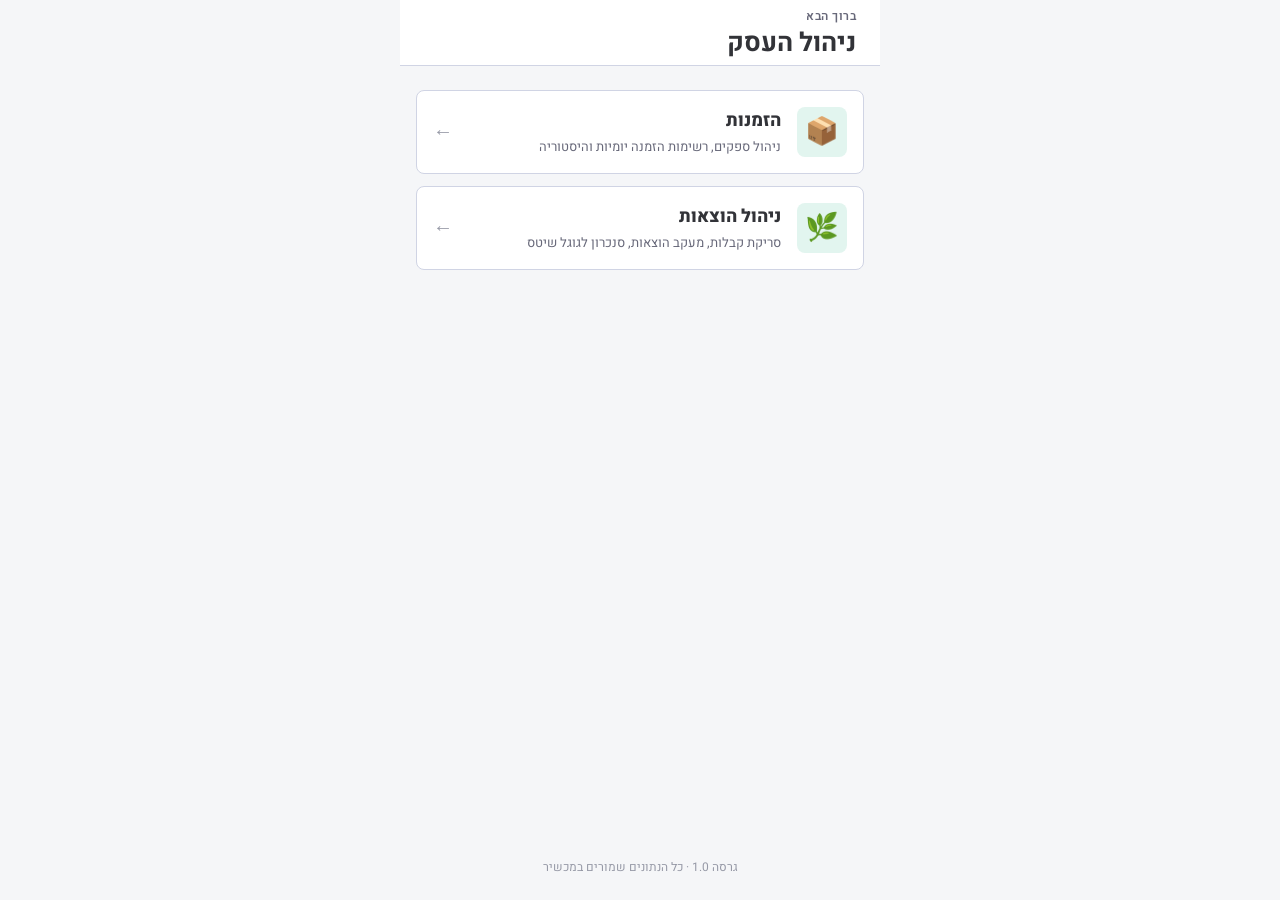
<file: index.html>
<!DOCTYPE html>
<html lang="he" dir="rtl">
<head>
<meta charset="UTF-8">
<meta name="viewport" content="width=device-width,initial-scale=1,maximum-scale=1,user-scalable=no,viewport-fit=cover">
<meta name="theme-color" content="#0a0e0a">
<meta name="apple-mobile-web-app-capable" content="yes">
<meta name="apple-mobile-web-app-status-bar-style" content="black-translucent">
<meta name="apple-mobile-web-app-title" content="ניהול העסק">
<link rel="manifest" href="manifest.json">
<title>ניהול העסק</title>
<link rel="preconnect" href="https://fonts.googleapis.com">
<link rel="preconnect" href="https://fonts.gstatic.com" crossorigin>
<link href="https://fonts.googleapis.com/css2?family=Heebo:wght@300;400;500;600;700;800&family=Frank+Ruhl+Libre:wght@400;500;700;900&display=swap" rel="stylesheet">
<style>
:root {
  --bg:#f4f7f2; --surface:#ffffff; --surfaceHi:#eef3eb;
  --border:#dce6d7; --borderHi:#c4d4bd;
  --text:#142016; --textDim:#4f624f; --textMuted:#879381;
  --accent:#2f7d32; --accent2:#a9632e; --amber:#b87608; --blue:#2768c6;
  --shadow:0 1px 2px rgba(25,38,25,0.06),0 14px 28px rgba(25,38,25,0.07);
}
* { -webkit-tap-highlight-color:transparent; box-sizing:border-box; }
html,body { margin:0; padding:0; min-height:100%; background:var(--bg); color:var(--text); font-family:'Heebo',-apple-system,sans-serif; overscroll-behavior:none; }
.display { font-family:'Frank Ruhl Libre',serif; font-weight:700; letter-spacing:0; }
.app { max-width:480px; margin:0 auto; min-height:100vh; display:flex; flex-direction:column; background:var(--bg); }

.header { padding:20px 20px 16px; background:rgba(244,247,242,0.94); backdrop-filter:saturate(130%) blur(18px); border-bottom:1px solid var(--border); }
.header-greeting { font-size:12px; color:var(--textDim); font-weight:600; letter-spacing:0.04em; text-transform:uppercase; margin-bottom:4px; }
.header-title { font-size:26px; color:var(--text); margin:0; line-height:1.1; }

.main { flex:1; padding:24px 16px; display:flex; flex-direction:column; gap:12px; }

.app-card { display:flex; align-items:center; gap:16px; background:var(--surface); border:1px solid var(--border); border-radius:12px; padding:18px; text-decoration:none; color:inherit; transition:border-color 0.15s, background 0.15s, transform 0.15s, box-shadow 0.15s; cursor:pointer; box-shadow:var(--shadow); }
.app-card:hover { border-color:var(--borderHi); transform:translateY(-1px); }
.app-card:active { background:var(--surfaceHi); border-color:var(--borderHi); transform:translateY(0); }
.app-card:nth-child(1) { border-left:3px solid var(--accent); }
.app-card:nth-child(2) { border-left:3px solid var(--accent2); }

.app-icon { width:50px; height:50px; border-radius:12px; display:flex; align-items:center; justify-content:center; font-size:27px; flex-shrink:0; }
.app-card:nth-child(1) .app-icon { background:rgba(143,198,80,0.12); }
.app-card:nth-child(2) .app-icon { background:rgba(212,165,116,0.12); }

.app-info { flex:1; min-width:0; }
.app-name { font-size:18px; font-weight:800; margin-bottom:4px; }
.app-desc { font-size:13px; color:var(--textDim); line-height:1.4; }
.app-arrow { font-size:20px; color:var(--textMuted); flex-shrink:0; }

.footer-note { text-align:center; font-size:12px; color:var(--textMuted); padding:24px 16px; }

.fade-up { animation:fadeUp 0.35s ease-out backwards; }
@keyframes fadeUp { from { opacity:0; transform:translateY(10px); } to { opacity:1; transform:translateY(0); } }
</style>
<link rel="stylesheet" href="app-modern.css?v=142">
</head>
<body>
<div class="app">
  <div class="header">
    <div class="header-greeting">ברוך הבא</div>
    <h1 class="display header-title">ניהול העסק</h1>
  </div>
  <div class="main">
    <a href="orders.html" class="app-card fade-up" style="animation-delay:0.05s">
      <div class="app-icon">📦</div>
      <div class="app-info">
        <div class="app-name">הזמנות</div>
        <div class="app-desc">ניהול ספקים, רשימות הזמנה יומיות והיסטוריה</div>
      </div>
      <div class="app-arrow">←</div>
    </a>
    <a href="tari-bakfar.html" class="app-card fade-up" style="animation-delay:0.12s">
      <div class="app-icon">🌿</div>
      <div class="app-info">
        <div class="app-name">ניהול הוצאות</div>
        <div class="app-desc">סריקת קבלות, מעקב הוצאות, סנכרון לגוגל שיטס</div>
      </div>
      <div class="app-arrow">←</div>
    </a>
  </div>
  <div class="footer-note">גרסה 1.0 · כל הנתונים שמורים במכשיר</div>
</div>
</body>
</html>
</file>
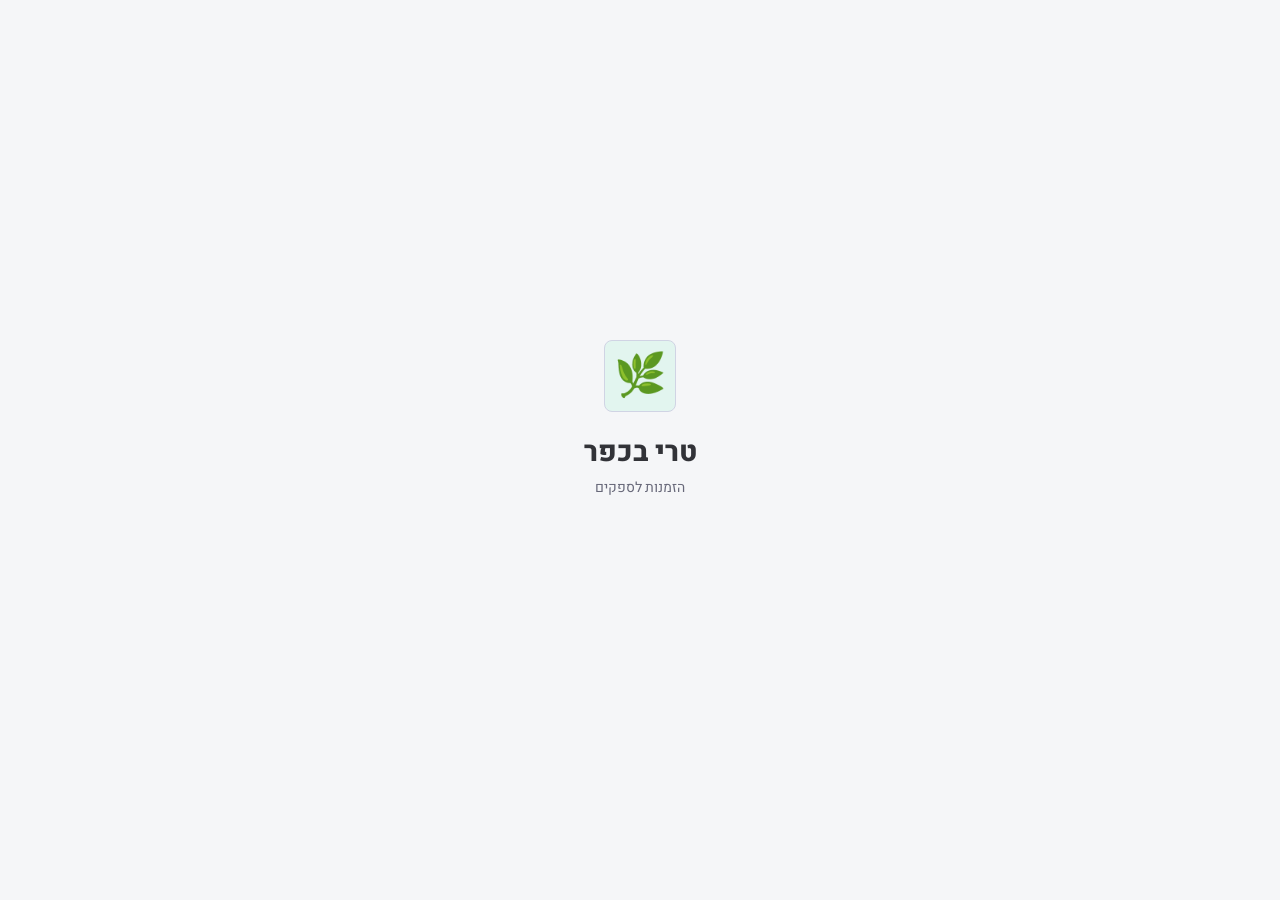
<file: orders.html>
<!DOCTYPE html>
<html lang="he" dir="rtl">
<head>
<meta charset="UTF-8">
<meta name="viewport" content="width=device-width,initial-scale=1,maximum-scale=1,user-scalable=no,viewport-fit=cover">
<meta name="theme-color" content="#0a0e0a">
<meta name="apple-mobile-web-app-capable" content="yes">
<meta name="apple-mobile-web-app-status-bar-style" content="black-translucent">
<meta name="apple-mobile-web-app-title" content="הזמנות">
<link rel="manifest" href="manifest.json">
<title>הזמנות</title>
<link rel="preconnect" href="https://fonts.googleapis.com">
<link rel="preconnect" href="https://fonts.gstatic.com" crossorigin>
<link href="https://fonts.googleapis.com/css2?family=Heebo:wght@300;400;500;600;700;800&family=Frank+Ruhl+Libre:wght@400;500;700;900&display=swap" rel="stylesheet">
<script>
window.__googleScriptLoaded = false;
window.onGoogleScriptLoad = window.onGoogleScriptLoad || function() {
  window.__googleScriptLoaded = true;
  if (typeof window.initGoogleSignIn === 'function') window.initGoogleSignIn();
};
</script>
<script src="https://accounts.google.com/gsi/client" async defer onload="onGoogleScriptLoad()"></script>
<style>
:root {
  --bg:#0a0e0a; --surface:#11161a; --surfaceHi:#1a2025;
  --border:#1f2a30; --borderHi:#2a3640;
  --text:#e8efe5; --textDim:#7a8a82; --textMuted:#475259;
  --accent:#8fc650; --accent2:#d4a574; --amber:#f4b942; --danger:#dc6262; --blue:#5b9cf6;
}
[data-theme="light"] {
  --bg:#f0f5ee; --surface:#ffffff; --surfaceHi:#e6ede1;
  --border:#c4d4bc; --borderHi:#a8c09a;
  --text:#1a2a14; --textDim:#4a6040; --textMuted:#7a9470;
  --accent:#4a8818; --accent2:#9a5e20; --amber:#a87008; --danger:#b83030; --blue:#1a5cb8;
}
[data-theme="light"] .app-switcher { background:rgba(240,246,238,0.97); padding-top:calc(6px + env(safe-area-inset-top,0px)); }
[data-theme="light"] .header { background:rgba(240,246,238,0.95); }
[data-theme="light"] .order-footer { background:rgba(240,246,238,0.97); }
[data-theme="light"] .modal { background:var(--surface); }
[data-theme="light"] .overlay { background:rgba(0,0,0,0.45); }
[data-theme="light"] .toast { box-shadow:0 4px 20px rgba(0,0,0,0.15); }
.theme-toggle-btn { background:transparent; border:none; padding:7px 10px; cursor:pointer; font-size:17px; flex-shrink:0; border-radius:10px; line-height:1; }
.sw-icon-btn { background:transparent; border:none; padding:7px 8px; cursor:pointer; font-size:16px; flex-shrink:0; border-radius:10px; line-height:1; color:var(--textDim); }
.sw-icon-btn:active { background:rgba(255,255,255,0.08); }
[data-theme="light"] .sw-icon-btn:active { background:rgba(0,0,0,0.05); }
.sw-icon-btn.spinning { animation:fadeUp 0s, spin 0.8s linear infinite; display:inline-block; }
* { -webkit-tap-highlight-color:transparent; box-sizing:border-box; }
[hidden] { display:none !important; }
html,body { margin:0; padding:0; min-height:100%; background:var(--bg); color:var(--text); font-family:'Heebo',-apple-system,sans-serif; overscroll-behavior:none; }
::-webkit-scrollbar { width:6px; } ::-webkit-scrollbar-thumb { background:var(--border); border-radius:3px; }
.display { font-family:'Frank Ruhl Libre',serif; font-weight:700; letter-spacing:-0.02em; }
.app { max-width:480px; margin:0 auto; min-height:100vh; display:flex; flex-direction:column; }
input::-webkit-inner-spin-button,input::-webkit-outer-spin-button { -webkit-appearance:none; margin:0; }

/* App switcher */
.app-switcher { display:flex; gap:6px; padding:6px 10px; padding-top:calc(6px + env(safe-area-inset-top,0px)); background:rgba(10,14,10,0.97); backdrop-filter:blur(20px); border-bottom:1px solid var(--border); position:sticky; top:0; z-index:20; }
.sw-btn { flex:1; text-align:center; padding:9px 8px; border-radius:10px; font-size:13px; font-weight:700; text-decoration:none; color:var(--textDim); border:1px solid transparent; display:block; }
.sw-btn.active { background:rgba(143,198,80,0.1); color:var(--accent); border-color:rgba(143,198,80,0.3); }

/* Header */
.header { padding:14px 20px 12px; position:sticky; top:calc(44px + env(safe-area-inset-top,0px)); z-index:10; background:rgba(10,14,10,0.95); backdrop-filter:blur(20px); border-bottom:1px solid var(--border); display:flex; align-items:center; gap:12px; }
.header-logo { width:40px; height:40px; border-radius:11px; background:#fff; display:flex; align-items:center; justify-content:center; font-size:22px; flex-shrink:0; box-shadow:0 4px 12px -4px rgba(143,198,80,0.4),0 0 0 1px var(--border); }
.header-title { flex:1; min-width:0; }
.header-title h1 { font-size:17px; margin:0; line-height:1.1; }
.header-title .sub { font-size:11px; color:var(--textDim); margin-top:1px; }
.icon-btn { width:36px; height:36px; border:1px solid var(--border); border-radius:10px; background:var(--surface); cursor:pointer; display:flex; align-items:center; justify-content:center; font-size:16px; flex-shrink:0; color:var(--textDim); }
.icon-btn:active { background:var(--surfaceHi); }

/* Main */
.main { flex:1; overflow-y:auto; padding:16px; padding-bottom:100px; }
#order-main { padding-bottom:200px; }

/* Supplier cards */
.supplier-card { background:var(--surface); border:1px solid var(--border); border-radius:16px; padding:16px 18px; display:flex; align-items:center; gap:14px; margin-bottom:10px; }
.supplier-card:active { background:var(--surfaceHi); }
.supplier-card.dragging { background:var(--surfaceHi); border-color:rgba(143,198,80,0.45); box-shadow:0 10px 32px rgba(0,0,0,0.45); position:relative; z-index:20; }
.supplier-drag { color:var(--textMuted); font-size:18px; cursor:grab; padding:4px 6px 4px 0; flex-shrink:0; touch-action:none; user-select:none; -webkit-user-select:none; }
.supplier-drag:active { cursor:grabbing; color:var(--textDim); }
.supplier-body { display:flex; align-items:center; gap:14px; flex:1; min-width:0; cursor:pointer; }
.supplier-icon { width:44px; height:44px; border-radius:12px; background:rgba(143,198,80,0.12); display:flex; align-items:center; justify-content:center; font-size:22px; flex-shrink:0; }
.supplier-info { flex:1; min-width:0; }
.supplier-name { font-size:16px; font-weight:700; margin-bottom:2px; overflow:hidden; text-overflow:ellipsis; white-space:nowrap; }
.supplier-meta { font-size:12px; color:var(--textDim); }

/* FAB */
.fab { position:fixed; bottom:24px; left:50%; transform:translateX(-50%); max-width:calc(480px - 32px); width:calc(100% - 32px); border:none; border-radius:14px; padding:15px 20px; font-size:15px; font-weight:700; font-family:inherit; cursor:pointer; background:linear-gradient(135deg,var(--accent) 0%,#6fa83a 100%); color:#0a1505; box-shadow:0 8px 24px -8px rgba(143,198,80,0.5); display:flex; align-items:center; justify-content:center; gap:8px; z-index:10; }
.fab:active { transform:translateX(-50%) scale(0.98); }

/* Product rows (order screen) */
.product-row { background:var(--surface); border:1px solid var(--border); border-radius:16px; padding:14px 16px; margin-bottom:10px; }
.product-row-name { font-size:15px; font-weight:700; margin-bottom:12px; display:flex; justify-content:space-between; align-items:flex-start; gap:8px; }
.product-row-name-text { flex:1; min-width:0; }
.transfer-btn { flex-shrink:0; border:1px solid var(--borderHi); border-radius:8px; padding:3px 8px; font-size:11px; font-weight:700; font-family:inherit; cursor:pointer; background:transparent; color:var(--textDim); transition:all 0.12s; white-space:nowrap; }
.transfer-btn:active { background:var(--borderHi); color:var(--text); }
.manual-item-row { background:var(--surface); border:1.5px dashed var(--borderHi); border-radius:16px; padding:12px 16px; margin-bottom:8px; }
.manual-add-box { margin-top:16px; padding:14px 16px; background:var(--surface); border:1.5px dashed rgba(143,198,80,0.35); border-radius:14px; }
.manual-section-header { font-size:10.5px; font-weight:700; color:var(--textDim); letter-spacing:.06em; text-transform:uppercase; margin:18px 0 10px; padding-top:16px; border-top:1px solid var(--border); }
/* Transfer bottom sheet */
.transfer-sheet-list { display:flex; flex-direction:column; gap:8px; margin-top:14px; max-height:50vh; overflow-y:auto; }
.product-row-controls { display:flex; align-items:center; gap:10px; }
.unit-toggle { flex-shrink:0; border:1px solid var(--border); border-radius:9px; padding:8px 12px; font-size:13px; font-weight:700; font-family:inherit; cursor:pointer; transition:all 0.15s; white-space:nowrap; }
.unit-toggle.is-carton { background:rgba(212,165,116,0.12); color:var(--accent2); border-color:rgba(212,165,116,0.35); }
.unit-toggle.is-units { background:rgba(91,156,246,0.12); color:var(--blue); border-color:rgba(91,156,246,0.35); }
.stepper { display:flex; align-items:center; margin-right:auto; background:var(--surfaceHi); border:1px solid var(--border); border-radius:12px; overflow:hidden; }
.step-btn { width:44px; height:44px; border:none; background:transparent; cursor:pointer; font-size:22px; font-weight:300; color:var(--textDim); font-family:inherit; display:flex; align-items:center; justify-content:center; flex-shrink:0; }
.step-btn:active { background:var(--border); color:var(--text); }
.step-val { width:42px; text-align:center; font-size:18px; font-weight:800; color:var(--text); border-left:1px solid var(--border); border-right:1px solid var(--border); line-height:44px; }
.step-val.zero { color:var(--textMuted); font-weight:400; }

/* Order footer */
.order-footer { position:fixed; bottom:0; right:0; left:0; max-width:480px; margin:0 auto; padding:12px 16px; padding-bottom:calc(12px + env(safe-area-inset-bottom,0px)); background:rgba(10,14,10,0.97); backdrop-filter:blur(20px); border-top:1px solid var(--border); display:flex; gap:10px; z-index:10; }
.btn-primary { flex:1; border:none; border-radius:14px; padding:14px 16px; font-size:15px; font-weight:700; font-family:inherit; cursor:pointer; background:linear-gradient(135deg,var(--accent) 0%,#6fa83a 100%); color:#0a1505; box-shadow:0 6px 20px -6px rgba(143,198,80,0.4); }
.btn-primary:active { transform:scale(0.98); }
.btn-secondary { border:1px solid var(--border); border-radius:14px; padding:14px 16px; font-size:14px; font-weight:600; font-family:inherit; cursor:pointer; background:var(--surface); color:var(--text); flex-shrink:0; }
.btn-secondary:active { background:var(--surfaceHi); }
.btn-save-draft { border:1px solid rgba(244,185,66,0.4); border-radius:14px; padding:14px 13px; font-size:13px; font-weight:700; font-family:inherit; cursor:pointer; background:rgba(244,185,66,0.1); color:var(--amber); flex-shrink:0; white-space:nowrap; }
.btn-save-draft:active { background:rgba(244,185,66,0.2); }
.btn-order-sent { width:100%; border:none; border-radius:14px; padding:14px 16px; font-size:15px; font-weight:800; font-family:inherit; cursor:pointer; background:linear-gradient(135deg,#4fc46a 0%,#2f9e4a 100%); color:#fff; box-shadow:0 6px 20px -6px rgba(47,158,74,0.5); letter-spacing:0.01em; }
.btn-order-sent:active { transform:scale(0.98); }
.order-counter { width:100%; text-align:center; font-size:12px; font-weight:700; color:var(--accent); padding-bottom:9px; letter-spacing:.02em; }
.supplier-draft-badge { display:inline-block; background:rgba(244,185,66,0.12); border:1px solid rgba(244,185,66,0.3); border-radius:6px; padding:2px 7px; font-size:10px; font-weight:700; color:var(--amber); margin-right:5px; vertical-align:middle; }

/* Manage */
.input { width:100%; background:var(--surface); border:1px solid var(--border); border-radius:12px; padding:12px 14px; color:var(--text); font-size:15px; font-family:inherit; outline:none; }
.input:focus { border-color:var(--borderHi); }
.label { font-size:11px; color:var(--textDim); margin-bottom:6px; display:block; font-weight:600; letter-spacing:0.04em; text-transform:uppercase; }
.field { margin-bottom:14px; }
.section-title { font-size:11px; color:var(--textDim); font-weight:600; letter-spacing:0.05em; text-transform:uppercase; margin:20px 0 10px; }
.manage-row { background:var(--surface); border:1px solid var(--border); border-radius:12px; padding:11px 14px; display:flex; align-items:center; gap:10px; margin-bottom:8px; }
.manage-row-name { flex:1; font-size:14px; font-weight:600; cursor:pointer; }
.manage-row-name:hover { color:var(--accent); }
.unit-badge { font-size:11px; font-weight:700; padding:4px 9px; border-radius:7px; cursor:pointer; flex-shrink:0; }
.unit-badge.carton { background:rgba(212,165,116,0.12); color:var(--accent2); border:1px solid rgba(212,165,116,0.3); }
.unit-badge.units { background:rgba(91,156,246,0.12); color:var(--blue); border:1px solid rgba(91,156,246,0.3); }
.unit-badge.both { background:rgba(143,198,80,0.1); color:var(--accent); border:1px solid rgba(143,198,80,0.3); }
.product-row-both { display:flex; flex-direction:column; gap:8px; }
.both-unit-row { display:flex; align-items:center; justify-content:space-between; }
.both-unit-label { font-size:13px; font-weight:700; color:var(--textDim); flex-shrink:0; }
.product-row-note { display:block; width:100%; border:none; border-top:1px solid var(--border); background:transparent; color:var(--text); font-size:12px; font-family:inherit; padding:9px 2px 2px; margin-top:10px; outline:none; box-sizing:border-box; }
.product-row-note::placeholder { color:var(--textMuted); font-style:italic; }
.product-row-note:focus { border-top-color:var(--borderHi); }
.product-row-note:not(:placeholder-shown) { color:var(--accent2); font-weight:600; }
.del-btn { width:30px; height:30px; border:none; border-radius:8px; background:rgba(220,98,98,0.1); cursor:pointer; display:flex; align-items:center; justify-content:center; font-size:13px; color:var(--danger); flex-shrink:0; }
.del-btn:active { background:rgba(220,98,98,0.2); }
.active-toggle { width:30px; height:30px; border:none; border-radius:8px; cursor:pointer; display:flex; align-items:center; justify-content:center; font-size:13px; font-weight:700; flex-shrink:0; }
.active-toggle.on  { background:rgba(143,198,80,0.12); color:var(--accent); }
.active-toggle.off { background:rgba(120,120,120,0.1); color:var(--textMuted); }
.active-toggle:active { opacity:0.7; }
.manage-row.inactive { opacity:0.45; }
.drag-handle { color:var(--textMuted); font-size:17px; letter-spacing:1px; cursor:grab; padding:4px 10px 4px 2px; flex-shrink:0; touch-action:none; user-select:none; -webkit-user-select:none; line-height:1; }
.drag-handle:active { cursor:grabbing; color:var(--textDim); }
.manage-row.dragging { background:var(--surfaceHi); border-color:rgba(143,198,80,0.45); box-shadow:0 10px 32px rgba(0,0,0,0.55); position:relative; z-index:20; }
.draft-banner { background:rgba(143,198,80,0.07); border:1px solid rgba(143,198,80,0.22); border-radius:12px; padding:9px 14px; font-size:12px; color:var(--accent); font-weight:700; margin-bottom:12px; display:flex; align-items:center; gap:8px; }
.draft-banner-text { flex:1; }
.draft-clear-btn { background:none; border:none; color:var(--textMuted); font-size:13px; cursor:pointer; padding:2px 4px; border-radius:6px; font-family:inherit; }
.draft-clear-btn:active { background:rgba(0,0,0,0.08); }
.manage-search { position:relative; margin-bottom:10px; }
.manage-search input { width:100%; padding:10px 42px 10px 14px; background:var(--surface); border:1px solid var(--border); border-radius:12px; color:var(--text); font-size:14px; font-family:inherit; outline:none; }
.manage-search input:focus { border-color:var(--accent); }
.manage-search input::placeholder { color:var(--textMuted); }
.manage-search-icon { position:absolute; left:auto; right:14px; top:50%; transform:translateY(-50%); color:var(--textMuted); font-size:14px; pointer-events:none; }
.add-form { background:rgba(143,198,80,0.04); border:1px dashed rgba(143,198,80,0.2); border-radius:14px; padding:16px; margin-top:4px; }
.unit-pills { display:flex; gap:8px; margin-bottom:12px; }
.unit-pill { flex:1; border:1px solid var(--border); border-radius:10px; padding:10px; font-size:13px; font-weight:600; font-family:inherit; cursor:pointer; background:transparent; color:var(--textDim); text-align:center; }
.unit-pill.sel { background:rgba(143,198,80,0.1); color:var(--accent); border-color:rgba(143,198,80,0.4); }
.btn-add-product { width:100%; border:1px solid rgba(143,198,80,0.3); border-radius:12px; padding:12px; font-size:14px; font-weight:700; font-family:inherit; cursor:pointer; background:rgba(143,198,80,0.08); color:var(--accent); }
.btn-add-product:active { background:rgba(143,198,80,0.15); }
.reorder-zone { margin-top:24px; padding-top:20px; border-top:1px solid var(--border); }
.reorder-btns { display:flex; align-items:center; gap:10px; margin-top:10px; }
.reorder-btn { flex:1; border:1px solid var(--border); border-radius:12px; padding:12px 8px; font-size:15px; font-weight:700; font-family:inherit; cursor:pointer; background:var(--surface); color:var(--text); }
.reorder-btn:active { background:var(--surfaceHi); }
.reorder-btn:disabled { opacity:0.3; cursor:default; }
.reorder-pos { color:var(--textDim); font-size:13px; font-weight:600; white-space:nowrap; flex-shrink:0; text-align:center; min-width:60px; }
.danger-zone { margin-top:32px; padding-top:20px; border-top:1px solid rgba(220,98,98,0.15); }
.btn-danger { width:100%; border:1px solid rgba(220,98,98,0.3); border-radius:14px; padding:14px; font-size:14px; font-weight:600; font-family:inherit; cursor:pointer; background:rgba(220,98,98,0.06); color:var(--danger); }
.btn-danger:active { background:rgba(220,98,98,0.12); }

/* Overlay / Modal */
.overlay { position:fixed; inset:0; background:rgba(0,0,0,0.72); z-index:50; display:flex; align-items:flex-end; justify-content:center; }
.modal { background:var(--surface); border-radius:24px 24px 0 0; width:100%; max-width:480px; padding:20px 20px; padding-bottom:calc(28px + env(safe-area-inset-bottom,0px)); max-height:85vh; overflow-y:auto; border-top:1px solid var(--border); }
.modal-handle { width:36px; height:4px; background:var(--border); border-radius:2px; margin:0 auto 20px; }
.modal h2 { font-size:18px; margin:0 0 4px; }
.modal .hint { font-size:13px; color:var(--textDim); margin:0 0 16px; }
.export-text { background:var(--surfaceHi); border:1px solid var(--border); border-radius:12px; padding:16px; font-size:13px; line-height:1.8; white-space:pre-wrap; direction:rtl; color:var(--text); margin-bottom:14px; font-family:inherit; user-select:all; -webkit-user-select:all; }
.btn-copy { width:100%; border:none; border-radius:14px; padding:14px; font-size:15px; font-weight:700; font-family:inherit; cursor:pointer; background:linear-gradient(135deg,var(--accent) 0%,#6fa83a 100%); color:#0a1505; margin-bottom:10px; }
.btn-copy:active { transform:scale(0.98); }
.btn-close-modal { width:100%; border:1px solid var(--border); border-radius:14px; padding:13px; font-size:14px; font-weight:600; font-family:inherit; cursor:pointer; background:transparent; color:var(--textDim); }

/* Active orders button on home */
.active-orders-banner { background:linear-gradient(135deg,rgba(244,185,66,0.1),rgba(244,185,66,0.05)); border:1px solid rgba(244,185,66,0.3); border-radius:14px; padding:14px 16px; display:flex; align-items:center; gap:12px; margin-bottom:14px; cursor:pointer; }
.active-orders-banner:active { background:rgba(244,185,66,0.14); }
.ao-banner-icon { font-size:22px; flex-shrink:0; }
.ao-banner-text { flex:1; min-width:0; }
.ao-banner-title { font-size:14px; font-weight:700; color:var(--amber); }
.ao-banner-sub { font-size:12px; color:var(--textDim); margin-top:1px; }
.ao-banner-arrow { color:var(--textMuted); font-size:16px; }

/* Active order cards */
.ao-card { background:var(--surface); border:1px solid var(--border); border-radius:16px; margin-bottom:12px; overflow:hidden; }
.ao-card-header { padding:14px 16px 10px; display:flex; align-items:flex-start; gap:10px; }
.ao-card-icon { font-size:20px; flex-shrink:0; margin-top:1px; }
.ao-card-info { flex:1; min-width:0; }
.ao-card-supplier { font-size:15px; font-weight:700; margin-bottom:2px; }
.ao-card-date { font-size:11px; color:var(--textDim); }
.ao-card-del { width:28px; height:28px; border:none; background:rgba(220,98,98,0.1); border-radius:8px; cursor:pointer; display:flex; align-items:center; justify-content:center; font-size:13px; color:var(--danger); flex-shrink:0; }
.ao-card-del:active { background:rgba(220,98,98,0.2); }
.ao-items { padding:0 16px 10px; font-size:12px; color:var(--textDim); line-height:1.7; }
.ao-img-wrap { margin:0 16px 12px; border-radius:10px; overflow:hidden; border:1px solid var(--border); max-height:180px; }
.ao-img-wrap img { width:100%; max-height:180px; object-fit:contain; background:#000; display:block; }
.ao-actions { padding:10px 16px 14px; border-top:1px solid var(--border); display:flex; gap:8px; }
.ao-photo-btn { flex:1; border:1px solid var(--border); border-radius:11px; padding:10px 8px; font-size:13px; font-weight:700; font-family:inherit; cursor:pointer; background:var(--surfaceHi); color:var(--textDim); text-align:center; position:relative; overflow:hidden; }
.ao-photo-btn:active { background:var(--border); }
.ao-photo-btn input[type=file] { position:absolute; inset:0; opacity:0; cursor:pointer; }
.ao-expense-btn { flex:1; border:none; border-radius:11px; padding:10px 8px; font-size:13px; font-weight:700; font-family:inherit; cursor:pointer; background:linear-gradient(135deg,var(--accent),#6fa83a); color:#0a1505; }
.ao-expense-btn:active { transform:scale(0.98); }

/* Empty state */
.empty { text-align:center; padding:60px 20px; }
.empty-icon { font-size:52px; margin-bottom:16px; }
.empty-title { font-size:18px; font-weight:700; margin-bottom:8px; }

/* Comfort Work UI refresh */
:root {
  --bg:#0b100d; --surface:#111814; --surfaceHi:#18211c;
  --border:#243128; --borderHi:#344639;
  --text:#edf5ea; --textDim:#9daf98; --textMuted:#6d7d70;
  --accent:#78c64a; --accent2:#c8955e; --amber:#e7a72a; --danger:#e05c5c; --blue:#62a8e8;
  --shadow-sm:0 1px 2px rgba(0,0,0,0.28),0 8px 18px rgba(0,0,0,0.12);
  --shadow:0 1px 2px rgba(0,0,0,0.34),0 14px 30px rgba(0,0,0,0.18);
}
[data-theme="light"] {
  --bg:#f4f7f2; --surface:#ffffff; --surfaceHi:#eef3eb;
  --border:#dce6d7; --borderHi:#c4d4bd;
  --text:#142016; --textDim:#4f624f; --textMuted:#879381;
  --accent:#2f7d32; --accent2:#a9632e; --amber:#b87608; --danger:#c83434; --blue:#2768c6;
  --shadow-sm:0 1px 2px rgba(25,38,25,0.05),0 8px 18px rgba(25,38,25,0.05);
  --shadow:0 1px 2px rgba(25,38,25,0.06),0 14px 28px rgba(25,38,25,0.07);
}
html,body { background:var(--bg); color:var(--text); font-size:15px; }
.display { letter-spacing:0; }
.app { background:var(--bg); }
.main { scrollbar-gutter:stable; }
.app-switcher,.header,.order-footer { backdrop-filter:saturate(130%) blur(18px); }
.sw-btn { min-height:36px; display:flex; align-items:center; justify-content:center; border-radius:9px; font-weight:800; }
.header { min-height:64px; box-shadow:0 1px 0 rgba(255,255,255,0.03) inset; }
.header-logo { border-radius:12px; background:var(--accentSoft, rgba(120,198,74,0.13)); box-shadow:none; }
.supplier-card,.product-row,.manual-item-row,.manual-add-box,.manage-row,.ao-card,.active-orders-banner,.modal,.draft-banner,.add-form,.export-text {
  border-radius:12px;
  border-color:var(--border);
  box-shadow:var(--shadow-sm);
}
.supplier-card:active,.product-row:active,.manage-row:active,.ao-card:active { background:var(--surfaceHi); }
.input,.manage-search input { min-height:46px; border-radius:10px; border-color:var(--border); background:var(--surfaceHi); }
.input:focus,.manage-search input:focus { border-color:var(--accent); box-shadow:0 0 0 3px rgba(120,198,74,0.18); }
.btn-primary,.btn-secondary,.btn-save-draft,.btn-order-sent,.btn-add-product,.btn-danger,.reorder-btn,.unit-pill,.unit-toggle,.transfer-btn {
  border-radius:10px;
  font-weight:800;
}
.btn-primary,.fab,.btn-order-sent,.ao-expense-btn { background:linear-gradient(135deg,var(--accent),#3f9b39); box-shadow:0 10px 22px rgba(47,125,50,0.2); }
.order-footer { box-shadow:0 -8px 28px rgba(0,0,0,0.18); }
.modal { border-radius:18px 18px 0 0; }
.toast { border-radius:12px; white-space:normal; }
.empty-desc { font-size:14px; color:var(--textDim); line-height:1.6; }

/* Toast */
.toast { position:fixed; top:80px; left:50%; transform:translateX(-50%); background:var(--surfaceHi); border:1px solid var(--border); border-radius:12px; padding:12px 18px; color:var(--text); font-weight:600; font-size:13px; z-index:200; box-shadow:0 8px 32px rgba(0,0,0,0.4); max-width:90vw; pointer-events:none; animation:fadeUp 0.3s ease; transition:opacity 0.4s ease; }
.toast.success { border-color:rgba(143,198,80,0.4); color:var(--accent); }
.toast.error { border-color:rgba(220,98,98,0.4); color:var(--danger); }

/* Animations */
.fade-up { animation:fadeUp 0.3s ease-out backwards; }
@keyframes fadeUp { from { opacity:0; transform:translateY(8px); } to { opacity:1; transform:translateY(0); } }

/* History */
.hist-card { background:var(--surface); border:1px solid var(--border); border-radius:14px; margin-bottom:10px; overflow:hidden; }
.hist-header { padding:14px 16px; display:flex; align-items:center; gap:12px; cursor:pointer; }
.hist-header:active { background:var(--surfaceHi); }
.hist-supplier { font-size:14px; font-weight:700; }
.hist-date { font-size:11px; color:var(--textDim); margin-top:2px; }
.hist-badge { font-size:11px; font-weight:700; padding:4px 9px; border-radius:7px; background:rgba(143,198,80,0.1); color:var(--accent); border:1px solid rgba(143,198,80,0.25); flex-shrink:0; margin-right:auto; }
.hist-chevron { color:var(--textMuted); font-size:14px; flex-shrink:0; transition:transform 0.2s; }
.hist-chevron.open { transform:rotate(90deg); }
.hist-body { padding:0 16px 14px; border-top:1px solid var(--border); display:none; }
.hist-body.open { display:block; }
.hist-text { font-size:13px; line-height:1.8; white-space:pre-wrap; color:var(--text); padding-top:12px; user-select:all; -webkit-user-select:all; }
.hist-copy-btn { margin-top:10px; width:100%; border:1px solid rgba(143,198,80,0.3); border-radius:10px; padding:9px; font-size:13px; font-weight:700; font-family:inherit; cursor:pointer; background:rgba(143,198,80,0.07); color:var(--accent); }
.hist-copy-btn:active { background:rgba(143,198,80,0.14); }

/* Inline save button row */
.inline-save { display:flex; gap:8px; }
.inline-save .input { flex:1; }
.btn-save-inline { flex-shrink:0; border:none; border-radius:12px; padding:0 18px; background:var(--accent); color:#0a1505; font-weight:700; font-size:14px; font-family:inherit; cursor:pointer; }
.btn-save-inline:active { transform:scale(0.97); }

/* Login screen */
.login-screen { position:fixed; inset:0; z-index:999; background:var(--bg); display:flex; flex-direction:column; align-items:center; justify-content:center; padding:32px 24px; }
.login-logo { width:76px; height:76px; border-radius:22px; background:#fff; display:flex; align-items:center; justify-content:center; font-size:42px; margin-bottom:20px; box-shadow:0 8px 32px rgba(143,198,80,0.3),0 0 0 1px rgba(143,198,80,0.15); }
.login-title { font-size:28px; font-weight:800; font-family:'Frank Ruhl Libre',serif; margin-bottom:4px; text-align:center; }
.login-sub { font-size:14px; color:var(--textDim); margin-bottom:28px; text-align:center; }
.login-err { color:var(--danger); font-size:13px; text-align:center; margin-top:14px; min-height:20px; font-weight:600; }
</style>
<link rel="stylesheet" href="app-modern.css?v=142">
</head>
<body>

<!-- ═══ LOGIN SCREEN ═══ -->
<div id="login-screen" class="login-screen" hidden>
  <div class="login-logo">🌿</div>
  <div class="login-title">טרי בכפר</div>
  <div class="login-sub">הזמנות לספקים</div>
  <div id="google-signin-btn"></div>
  <div class="login-err" id="login-err"></div>
</div>

<div class="app" id="app" hidden>

  <div class="app-switcher">
    <span class="sw-btn active">📦 הזמנות</span>
    <a href="tari-bakfar.html" class="sw-btn">💰 הוצאות</a>
    <button class="sw-icon-btn" id="sync-top-btn" onclick="triggerTopSync()" title="סנכרן עכשיו">🔄</button>
    <button class="theme-toggle-btn" id="theme-btn" onclick="toggleTheme()" title="עיצוב"></button>
    <button class="sw-icon-btn" onclick="logout()" title="התנתק">🔒</button>
  </div>

  <!-- ═══ VIEW: HOME ═══ -->
  <div id="view-home">
    <header class="header">
      <div class="header-title">
        <h1 class="display">הזמנות</h1>
        <div class="sub" id="home-sub">ניהול ספקים</div>
      </div>
      <div style="display:flex;align-items:center;gap:10px">
        <div id="sync-dot" title="מסנכרן..." style="width:8px;height:8px;border-radius:50%;background:#f4b942;flex-shrink:0"></div>
        <button class="icon-btn" onclick="openHistory()" title="היסטוריה">📋</button>
      </div>
    </header>
    <div class="main" id="home-main"></div>
    <button class="fab" onclick="openAddSupplier()">
      <span style="font-size:20px;line-height:1">+</span> הוסף ספק
    </button>
  </div>

  <!-- ═══ VIEW: ORDER ═══ -->
  <div id="view-order" hidden>
    <header class="header">
      <button class="icon-btn" onclick="goHome()">←</button>
      <div class="header-title">
        <h1 class="display" id="order-title"></h1>
        <div class="sub" id="order-date"></div>
      </div>
      <button class="icon-btn" onclick="openManage()" title="נהל מוצרים">⚙</button>
    </header>
    <div class="main" id="order-main"></div>
    <div class="order-footer" style="flex-direction:column;align-items:stretch;gap:8px">
      <div id="order-counter" class="order-counter" hidden></div>
      <div style="display:flex;gap:8px">
        <button class="btn-secondary" onclick="clearOrder()">נקה</button>
        <button class="btn-save-draft" onclick="saveDraftAndGo()">💾 שמור</button>
        <button class="btn-secondary" onclick="summaryOrder()">סיכום</button>
        <button class="btn-primary" onclick="exportOrder()">📤 ייצא לוואטסאפ</button>
      </div>
      <button class="btn-order-sent" onclick="confirmOrderSent()">✓ הזמנה נשלחה לספק</button>
    </div>
  </div>

  <!-- ═══ VIEW: MANAGE ═══ -->
  <div id="view-manage" hidden>
    <header class="header">
      <button class="icon-btn" onclick="backFromManage()">←</button>
      <div class="header-title">
        <h1 class="display" style="font-size:17px">ניהול ספק</h1>
      </div>
    </header>
    <div class="main" id="manage-main"></div>
  </div>

  <!-- ═══ VIEW: HISTORY ═══ -->
  <div id="view-history" hidden>
    <header class="header">
      <button class="icon-btn" onclick="show('home')">←</button>
      <div class="header-title">
        <h1 class="display" style="font-size:17px">היסטוריית הזמנות</h1>
        <div class="sub" id="history-sub"></div>
      </div>
      <button class="icon-btn" onclick="clearHistory()" title="מחק הכל" style="color:var(--danger)">🗑</button>
    </header>
    <div class="main" id="history-main"></div>
  </div>

  <!-- ═══ VIEW: ACTIVE ORDERS ═══ -->
  <div id="view-active" hidden>
    <header class="header">
      <button class="icon-btn" onclick="goHome()">←</button>
      <div class="header-title">
        <h1 class="display" style="font-size:17px">הזמנות בתהליך</h1>
        <div class="sub" id="active-sub"></div>
      </div>
    </header>
    <div class="main" id="active-main"></div>
  </div>

</div>

<!-- ═══ MODAL: Add Supplier ═══ -->
<div id="modal-add-supplier" class="overlay" hidden onclick="closeModal('modal-add-supplier')">
  <div class="modal" onclick="event.stopPropagation()">
    <div class="modal-handle"></div>
    <h2 class="display">ספק חדש</h2>
    <p class="hint">הזן את שם הספק, אח"כ תוכל להוסיף מוצרים</p>
    <div class="field">
      <label class="label">שם הספק</label>
      <input class="input" id="new-supplier-name" type="text" placeholder="לדוגמה: ביתן אגמי" autocomplete="off">
    </div>
    <button class="btn-copy" onclick="confirmAddSupplier()">הוסף ספק ←</button>
    <button class="btn-close-modal" onclick="closeModal('modal-add-supplier')">ביטול</button>
  </div>
</div>

<!-- ═══ MODAL: Export ═══ -->
<div id="modal-export" class="overlay" hidden onclick="closeModal('modal-export')">
  <div class="modal" onclick="event.stopPropagation()">
    <div class="modal-handle"></div>
    <h2 class="display">טקסט לוואטסאפ 📤</h2>
    <p class="hint">העתק ושלח. ההזמנה נשמרת — לחץ ✓ נשלחה רק אחרי שהספק קיבל.</p>
    <div class="export-text" id="export-text"></div>
    <button class="btn-copy" onclick="openWhatsAppExport()" style="background:#25D366;color:#06240f">פתח בוואטסאפ</button>
    <button class="btn-copy" onclick="copyExport()">📋 העתק טקסט</button>
    <button class="btn-close-modal" onclick="closeModal('modal-export')">המשך לערוך</button>
  </div>
</div>

<!-- ═══ MODAL: Transfer Item ═══ -->
<div id="modal-transfer" class="overlay" hidden onclick="closeModal('modal-transfer')">
  <div class="modal" onclick="event.stopPropagation()">
    <div class="modal-handle"></div>
    <h2 class="display" style="font-size:18px;margin:0 0 4px">⇄ העבר פריט לספק</h2>
    <p class="hint" id="transfer-item-name" style="margin:0 0 4px;color:var(--accent);font-weight:700;font-size:14px"></p>
    <p class="hint" style="margin:0 0 2px;font-size:12px">הכמות תתאפס אצל הספק הנוכחי</p>
    <div class="transfer-sheet-list" id="transfer-supplier-list"></div>
    <button class="btn-close-modal" onclick="closeModal('modal-transfer')" style="margin-top:10px">ביטול</button>
  </div>
</div>

<!-- Toast -->
<div id="toast" class="toast" hidden></div>

<script>
// ─── Storage ───────────────────────────────────────────────────────────────
const STORE_KEY = 'orders-v1';
let db = { suppliers: [] };

function loadDb() {
  try { const s = localStorage.getItem(STORE_KEY); if (s) db = JSON.parse(s); } catch {}
  if (!db.history) db.history = [];
  if (!db.activeOrders) db.activeOrders = [];
  if (!db._localModified) db._localModified = 0;
  // First time with new sync code: treat as synced so we PULL, not push
  if (!db._lastSynced) db._lastSynced = db._localModified || Date.now();
}
function saveDb(dirty) {
  if (dirty) db._localModified = Date.now();
  localStorage.setItem(STORE_KEY, JSON.stringify(db));
}

function orderMergeKey(value) {
  return String(value || '')
    .normalize('NFKC')
    .toLowerCase()
    .replace(/[\u0591-\u05C7]/g, '')
    .replace(/[ךםןףץ]/g, ch => ({'ך':'כ','ם':'מ','ן':'נ','ף':'פ','ץ':'צ'}[ch] || ch))
    .replace(/["'׳״`´]/g, '')
    .replace(/[^0-9a-z\u0590-\u05FF]+/g, ' ')
    .trim();
}

function mergeOrderProducts(localProducts, cloudProducts) {
  const out = [];
  const byId = new Map();
  const byName = new Map();
  const addOrMerge = product => {
    if (!product) return;
    const id = String(product.id || '');
    const nameKey = orderMergeKey(product.name);
    const existingIndex = (id && byId.has(id)) ? byId.get(id) : (nameKey && byName.has(nameKey) ? byName.get(nameKey) : -1);
    if (existingIndex >= 0) {
      out[existingIndex] = {...out[existingIndex], ...product};
    } else {
      const copy = {...product, id: id || uid()};
      out.push(copy);
      const idx = out.length - 1;
      if (copy.id) byId.set(String(copy.id), idx);
      if (nameKey) byName.set(nameKey, idx);
    }
  };
  (cloudProducts || []).forEach(addOrMerge);
  (localProducts || []).forEach(addOrMerge);
  return out;
}

function mergeOrderSuppliers(localSuppliers, cloudSuppliers) {
  const out = [];
  const byId = new Map();
  const byName = new Map();
  const addOrMerge = supplier => {
    if (!supplier) return;
    const id = String(supplier.id || '');
    const nameKey = orderMergeKey(supplier.name);
    const existingIndex = (id && byId.has(id)) ? byId.get(id) : (nameKey && byName.has(nameKey) ? byName.get(nameKey) : -1);
    if (existingIndex >= 0) {
      const existing = out[existingIndex];
      out[existingIndex] = {
        ...existing,
        ...supplier,
        id: existing.id || supplier.id || uid(),
        name: supplier.name || existing.name,
        products: mergeOrderProducts(existing.products || [], supplier.products || [])
      };
    } else {
      const copy = {...supplier, id: id || uid(), products: Array.isArray(supplier.products) ? supplier.products.slice() : []};
      out.push(copy);
      const idx = out.length - 1;
      if (copy.id) byId.set(String(copy.id), idx);
      if (nameKey) byName.set(nameKey, idx);
    }
  };
  (cloudSuppliers || []).forEach(addOrMerge);
  (localSuppliers || []).forEach(addOrMerge);
  return out;
}

function buildOrdersCloudState() {
  let drafts = {};
  try { drafts = JSON.parse(localStorage.getItem('orders-all-drafts') || '{}'); } catch(e) {}
  return {...db, drafts, _localModified: db._localModified || 0};
}

// ─── Cloud Sync (Google Sheets) ────────────────────────────────────────────
const WEB_APP_URL = 'https://script.google.com/macros/s/AKfycbxdXp4ZXpt2EAXYXHSKdjrNZRNFuAIiOEdyXktShtnSlRSYHXLoNlSyOf-LJYJkS7ndjw/exec';

async function cloudCallOrders(action, payload) {
  const res = await fetch(WEB_APP_URL, {
    method: 'POST',
    body: JSON.stringify({ action, ...payload }),
    headers: { 'Content-Type': 'text/plain' }
  });
  const json = JSON.parse(await res.text());
  if (!json.ok) throw new Error(json.error || 'Cloud error');
  return json.data;
}

async function pushSuppliers() {
  try {
    setSyncDot('syncing');
    await cloudCallOrders('save_suppliers', { payload: db.suppliers });
    try { await cloudCallOrders('save_app_state', { key: 'orders', payload: buildOrdersCloudState() }); } catch(e) {}
    db._lastSynced = Date.now();
    saveDb();
    setSyncDot('ok');
  } catch(e) {
    setSyncDot('err');
    console.warn('Push failed:', e.message);
    // Don't show error toast — local save succeeded, dot turns red silently
  }
}

async function syncSuppliers() {
  try {
    setSyncDot('syncing');
    // If local has unsaved changes, push to cloud instead of pulling
    const hasPending = db._localModified > db._lastSynced;
    if (hasPending) {
      await cloudCallOrders('save_suppliers', { payload: db.suppliers });
      db._lastSynced = Date.now();
      saveDb();
    } else {
      const cloud = await cloudCallOrders('list_suppliers', {});
      if (cloud && cloud.length > 0) {
        const prevStr = JSON.stringify(db.suppliers);
        const merged = mergeOrderSuppliers(db.suppliers || [], cloud || []);
        const preservedLocal = JSON.stringify(merged) !== JSON.stringify(cloud || []);
        db.suppliers = merged;
        if (preservedLocal) {
          db._localModified = Date.now();
          db._lastSynced = 0;
          saveDb();
          await pushSuppliers();
        } else {
          db._lastSynced = Date.now();
          db._localModified = db._lastSynced; // mark as in sync
          saveDb();
        }
        // Only re-render if data actually changed, and without animation to avoid jump
        if (currentView === 'home' && JSON.stringify(db.suppliers) !== prevStr) renderHome(false);
      } else if (db.suppliers.length > 0) {
        await cloudCallOrders('save_suppliers', { payload: db.suppliers });
        db._lastSynced = Date.now();
        db._localModified = db._lastSynced;
        saveDb();
      }
    }
    setSyncDot('ok');
  } catch(e) {
    setSyncDot('err');
    console.log('Sync failed:', e.message);
  }
}

function setSyncDot(status) {
  const dot = document.getElementById('sync-dot');
  if (!dot) return;
  dot.style.background = status === 'ok' ? '#8fc650' : status === 'syncing' ? '#f4b942' : '#dc6262';
  dot.title = status === 'ok' ? 'מסונכרן' : status === 'syncing' ? 'מסנכרן...' : 'שגיאת סנכרון';
}
function uid() { return Date.now().toString(36) + Math.random().toString(36).slice(2,6); }

// ─── Active Orders Cloud Sync ──────────────────────────────────────────────
async function pushActiveOrders() {
  try {
    const payload = (db.activeOrders || []).map(o => ({
      id: o.id, supplierId: o.supplierId, supplierName: o.supplierName,
      dateOrdered: o.dateOrdered, timestamp: o.timestamp, items: o.items
      // deliveryNoteImage intentionally omitted — stays local only
    }));
    await cloudCallOrders('save_active_orders', { payload });
  } catch(e) { console.log('Push active orders failed:', e.message); }
}

async function syncActiveOrders() {
  try {
    const cloud = await cloudCallOrders('list_active_orders', {});
    if (!cloud) return;
    // Preserve local delivery-note images (they're not synced to cloud)
    const localImgMap = {};
    (db.activeOrders || []).forEach(o => { if (o.deliveryNoteImage) localImgMap[o.id] = o.deliveryNoteImage; });
    db.activeOrders = cloud.map(o => ({ ...o, deliveryNoteImage: localImgMap[o.id] || null }));
    saveDb();
    if (currentView === 'home')   renderHome(false);
    if (currentView === 'active') renderActiveOrders();
  } catch(e) { console.log('Sync active orders failed:', e.message); }
}

// ─── App State ─────────────────────────────────────────────────────────────
let currentSupplierId = null;
let manageFrom = 'home';       // 'home' | 'order'
let orderState = {};           // { productId: {qty,unit} | 'manual_xxx': {isManual,name,qty,unit} }
let newProductUnit = 'קרטון'; // selected default unit in add-product form
let _transferData = null;      // { pid, name } — item being transferred
let manualAddState = { name: '', qty: 1, unit: 'קרטון' }; // free-text add form

// ─── View Routing ──────────────────────────────────────────────────────────
var currentView = 'home';
function show(view) {
  currentView = view;
  ['home','order','manage','history','active'].forEach(v =>
    document.getElementById('view-' + v).hidden = (v !== view)
  );
}

// ─── HOME ──────────────────────────────────────────────────────────────────
const ICONS = ['🍎','🥦','🍋','🧅','🥕','🍇','🥬','🍓','🌽','🧄','🧀','🥚','🐟','🥩','🫙'];

function renderHome(animated) {
  if (animated === undefined) animated = true;
  show('home');
  const { suppliers } = db;
  document.getElementById('home-sub').textContent =
    suppliers.length ? suppliers.length + ' ספקים' : 'אין ספקים עדיין';

  const main = document.getElementById('home-main');
  const savedScroll = main.scrollTop; // preserve scroll position

  if (!suppliers.length) {
    main.innerHTML = `
      <div class="empty${animated ? ' fade-up' : ''}">
        <div class="empty-icon">📦</div>
        <div class="empty-title">אין ספקים עדיין</div>
        <div class="empty-desc">הוסף ספק ראשון כדי<br>להתחיל לרשום הזמנות</div>
      </div>`;
    return;
  }

  const activeCount = (db.activeOrders || []).length;
  const banner = activeCount > 0 ? `
    <div class="active-orders-banner${animated ? ' fade-up' : ''}" onclick="openActiveOrders()">
      <div class="ao-banner-icon">🚚</div>
      <div class="ao-banner-text">
        <div class="ao-banner-title">${activeCount} הזמנ${activeCount === 1 ? 'ה' : 'ות'} בתהליך</div>
        <div class="ao-banner-sub">לחץ לסימון קבלה ותיעוד</div>
      </div>
      <div class="ao-banner-arrow">←</div>
    </div>` : '';

  main.innerHTML = banner + suppliers.map((s, i) => `
    <div class="supplier-card${animated ? ' fade-up' : ''}" id="sc-${s.id}"${animated ? ` style="animation-delay:${i*.05}s"` : ''}>
      <div class="supplier-body" onclick="openOrder('${s.id}')">
        <div class="supplier-icon">${ICONS[i % ICONS.length]}</div>
        <div class="supplier-info">
          <div class="supplier-name">${esc(s.name)}${hasDraftFor(s.id) ? ' <span class="supplier-draft-badge">📋 טיוטא</span>' : ''}</div>
          <div class="supplier-meta">${s.products.length} מוצרים</div>
        </div>
      </div>
      <button class="icon-btn" onclick="openManageFrom('${s.id}','home')" title="נהל">⚙</button>
    </div>
  `).join('');
  main.scrollTop = savedScroll; // restore scroll position
}

function goHome() { renderHome(); }

// ─── Order Draft (persist across navigation, per supplier) ─────────────────
var ALL_DRAFTS_KEY = 'orders-all-drafts';
var OLD_DRAFT_KEY  = 'order-draft'; // legacy — migrate on first load

function migrateOldDraft() {
  try {
    var raw = localStorage.getItem(OLD_DRAFT_KEY);
    if (!raw) return;
    var old = JSON.parse(raw);
    if (!old || !old.supplierId || !old.state) return;
    var drafts = getAllDrafts();
    if (!drafts[old.supplierId]) {          // only migrate if no new draft exists
      drafts[old.supplierId] = { state: old.state, ts: old.ts || Date.now() };
      localStorage.setItem(ALL_DRAFTS_KEY, JSON.stringify(drafts));
    }
    localStorage.removeItem(OLD_DRAFT_KEY); // clean up old key
  } catch(e) {}
}

function getAllDrafts() {
  try { return JSON.parse(localStorage.getItem(ALL_DRAFTS_KEY) || '{}'); } catch(e) { return {}; }
}
function saveDraft() {
  var drafts = getAllDrafts();
  drafts[currentSupplierId] = { state: orderState, ts: Date.now() };
  localStorage.setItem(ALL_DRAFTS_KEY, JSON.stringify(drafts));
}
function clearDraft() {
  var drafts = getAllDrafts();
  delete drafts[currentSupplierId];
  localStorage.setItem(ALL_DRAFTS_KEY, JSON.stringify(drafts));
}
function loadDraft(supplierId) {
  var drafts = getAllDrafts();
  return (drafts[supplierId] && drafts[supplierId].state) ? drafts[supplierId].state : null;
}
function hasDraftFor(supplierId) {
  var drafts = getAllDrafts();
  if (!drafts[supplierId]) return false;
  var st = drafts[supplierId].state || {};
  return Object.keys(st).some(function(pid) {
    var v = st[pid];
    if (!v) return false;
    if (v.isManual) return (parseInt(v.qty)||0) > 0;
    if (v.unit === 'both') return (parseInt(v.carton)||0) > 0 || (parseInt(v.units)||0) > 0;
    return (parseInt(v.qty)||0) > 0;
  });
}

// ─── Order Counter ──────────────────────────────────────────────────────────
function updateOrderCounter() {
  var el = document.getElementById('order-counter');
  if (!el) return;
  var items = getOrderedItems();
  var totalCartons = 0, totalUnits = 0;
  items.forEach(function(it) {
    if (it.unit === 'קרטון') totalCartons += parseInt(it.qty) || 0;
    else totalUnits += parseInt(it.qty) || 0;
  });
  var parts = [];
  if (totalCartons > 0) parts.push('📦 ' + totalCartons + ' קרטון');
  if (totalUnits > 0) parts.push('🔢 ' + totalUnits + ' יחידות');
  if (parts.length) {
    el.textContent = parts.join('  ·  ');
    el.hidden = false;
  } else {
    el.textContent = '';
    el.hidden = true;
  }
}

function saveDraftAndGo() {
  saveDraft();
  goHome();
  toast('טיוטא נשמרה ✓', 'success');
}

// ─── ORDER ─────────────────────────────────────────────────────────────────
function openOrder(supplierId) {
  currentSupplierId = supplierId;
  const sup = findSupplier(supplierId);
  if (!sup) return;

  // Try to restore saved draft for this supplier
  const draft = loadDraft(supplierId);
  if (draft) {
    orderState = draft;
    // Add any new active products missing from draft
    sup.products.filter(p => p.active !== false).forEach(p => {
      if (!orderState[p.id]) {
        orderState[p.id] = p.defaultUnit === 'both'
          ? { unit: 'both', carton: '0', units: '0' }
          : { qty: '0', unit: p.defaultUnit };
      }
    });
  } else {
    orderState = {};
    sup.products.filter(p => p.active !== false).forEach(p => {
      orderState[p.id] = p.defaultUnit === 'both'
        ? { unit: 'both', carton: '0', units: '0' }
        : { qty: '0', unit: p.defaultUnit };
    });
  }

  document.getElementById('order-title').textContent = sup.name;
  document.getElementById('order-date').textContent = fmtDate(new Date());
  show('order');
  renderOrderProducts(sup, !!draft);
  updateOrderCounter();
}

function renderOrderProducts(sup, hasDraft) {
  const main = document.getElementById('order-main');
  const activeProducts = sup.products.filter(p => p.active !== false);

  if (!activeProducts.length) {
    main.innerHTML = `
      <div class="empty fade-up">
        <div class="empty-icon">🛒</div>
        <div class="empty-title">אין מוצרים פעילים</div>
        <div class="empty-desc">לחץ ⚙ למעלה כדי להוסיף או להפעיל מוצרים</div>
      </div>`;
    return;
  }

  main.innerHTML = `
    ${hasDraft ? `<div class="draft-banner"><span class="draft-banner-text">📋 ממשיך הזמנה שמורה</span><button class="draft-clear-btn" onclick="clearOrder()" title="נקה הכל">✕ נקה</button></div>` : ''}
    <div style="font-size:11px;color:var(--textDim);font-weight:600;letter-spacing:.04em;text-transform:uppercase;margin-bottom:12px">${activeProducts.length} מוצרים פעילים</div>
    ${activeProducts.length > 4 ? `<div class="manage-search" style="margin-bottom:12px">
      <input type="search" id="order-search" placeholder="🔍 חיפוש מוצר..." oninput="filterOrderProducts(this.value)" autocomplete="off">
    </div>` : ''}
    ${activeProducts.map((p, i) => {
      const st = orderState[p.id] || (p.defaultUnit === 'both' ? { unit:'both', carton:'0', units:'0' } : { qty:'0', unit:p.defaultUnit });
      const hasQty = st.unit==='both' ? ((parseInt(st.carton)||0)>0||(parseInt(st.units)||0)>0) : (parseInt(st.qty)||0)>0;
      const transferBtn = `<button class="transfer-btn" onclick="openTransferSheet('${p.id}','${p.name.replace(/'/g,"\\'")}')" title="העבר לספק אחר">⇄</button>`;
      if (st.unit === 'both') {
        const qc = parseInt(st.carton) || 0;
        const qu = parseInt(st.units) || 0;
        return `
          <div class="product-row fade-up" id="pr-${p.id}" style="animation-delay:${i*.04}s">
            <div class="product-row-name"><span class="product-row-name-text">${esc(p.name)}</span>${transferBtn}</div>
            <div class="product-row-both">
              <div class="both-unit-row">
                <span class="both-unit-label">📦 קרטון</span>
                <div class="stepper">
                  <button class="step-btn" onclick="stepQtyBoth('${p.id}','carton',-1)">−</button>
                  <span class="step-val${qc===0?' zero':''}" id="qc-${p.id}">${qc}</span>
                  <button class="step-btn" onclick="stepQtyBoth('${p.id}','carton',1)">+</button>
                </div>
              </div>
              <div class="both-unit-row">
                <span class="both-unit-label">🔢 יחידות</span>
                <div class="stepper">
                  <button class="step-btn" onclick="stepQtyBoth('${p.id}','units',-1)">−</button>
                  <span class="step-val${qu===0?' zero':''}" id="qu-${p.id}">${qu}</span>
                  <button class="step-btn" onclick="stepQtyBoth('${p.id}','units',1)">+</button>
                </div>
              </div>
            </div>
            <input class="product-row-note" id="note-${p.id}" type="text" placeholder="✏️ הערה למוצר..." value="${esc(st.notes||'')}" oninput="setProductNote('${p.id}',this.value)" autocomplete="off">
          </div>`;
      }
      const isCarton = st.unit === 'קרטון';
      const qty = parseInt(st.qty) || 0;
      return `
        <div class="product-row fade-up" id="pr-${p.id}" style="animation-delay:${i*.04}s">
          <div class="product-row-name"><span class="product-row-name-text">${esc(p.name)}</span>${transferBtn}</div>
          <div class="product-row-controls">
            <button class="unit-toggle ${isCarton ? 'is-carton' : 'is-units'}"
                    id="ut-${p.id}" onclick="toggleUnit('${p.id}')">
              ${isCarton ? '📦 קרטון' : '🔢 יחידות'}
            </button>
            <div class="stepper">
              <button class="step-btn" onclick="stepQty('${p.id}', -1)">−</button>
              <span class="step-val${qty === 0 ? ' zero' : ''}" id="qd-${p.id}">${qty}</span>
              <button class="step-btn" onclick="stepQty('${p.id}', 1)">+</button>
            </div>
          </div>
          <input class="product-row-note" id="note-${p.id}" type="text" placeholder="✏️ הערה למוצר..." value="${esc(st.notes||'')}" oninput="setProductNote('${p.id}',this.value)" autocomplete="off">
        </div>`;
    }).join('')}

    ${(()=>{
      // ── Manual items section ──────────────────────────────────────────────
      const manualKeys = Object.keys(orderState).filter(k => k.startsWith('manual_'));
      const manualHtml = manualKeys.length === 0 ? '' : `
        <div class="manual-section-header">📝 פריטים ידניים (${manualKeys.length})</div>
        ${manualKeys.map(mid => {
          const st = orderState[mid];
          if (!st || !st.isManual) return '';
          const qty = parseInt(st.qty) || 0;
          const isC = st.unit === 'קרטון';
          return `
            <div class="manual-item-row fade-up" id="pr-${mid}">
              <div class="product-row-name">
                <span class="product-row-name-text" style="font-size:14px">${esc(st.name)}</span>
                <div style="display:flex;gap:6px;align-items:center;flex-shrink:0">
                  <button class="transfer-btn" onclick="openTransferSheet('${mid}','${st.name.replace(/'/g,"\\'")}')">⇄</button>
                  <button onclick="removeManualItem('${mid}')" style="width:24px;height:24px;border:none;border-radius:6px;background:rgba(220,98,98,0.12);color:var(--danger);cursor:pointer;font-size:14px;display:flex;align-items:center;justify-content:center;flex-shrink:0">✕</button>
                </div>
              </div>
              <div class="product-row-controls">
                <button class="unit-toggle ${isC?'is-carton':'is-units'}" id="ut-${mid}" onclick="toggleManualItemUnit('${mid}')">
                  ${isC?'📦 קרטון':'🔢 יחידות'}
                </button>
                <div class="stepper">
                  <button class="step-btn" onclick="stepManualItem('${mid}',-1)">−</button>
                  <span class="step-val${qty===0?' zero':''}" id="qd-${mid}">${qty}</span>
                  <button class="step-btn" onclick="stepManualItem('${mid}',1)">+</button>
                </div>
              </div>
              ${st.notes?`<div style="font-size:11px;color:var(--textDim);margin-top:6px;padding:4px 0">${esc(st.notes)}</div>`:''}
            </div>`;
        }).join('')}`;

      // ── Free-text add form ────────────────────────────────────────────────
      const addForm = `
        <div class="manual-add-box">
          <div style="font-size:10.5px;font-weight:700;color:var(--textDim);letter-spacing:.06em;text-transform:uppercase;margin-bottom:10px">+ הוספת מוצר לרשימה</div>
          <input class="input" id="manual-name-inp" type="text" placeholder="שם המוצר..." value="${esc(manualAddState.name)}"
            oninput="manualAddState.name=this.value"
            onkeydown="if(event.key==='Enter')addManualProduct()"
            onfocus="this.closest('.manual-add-box').scrollIntoView({behavior:'smooth',block:'center'})"
            autocomplete="off" style="margin-bottom:8px">
          <div style="display:flex;gap:8px;align-items:center">
            <button class="unit-toggle ${manualAddState.unit==='קרטון'?'is-carton':'is-units'}" id="manual-unit-btn"
              onclick="manualAddState.unit=manualAddState.unit==='קרטון'?'יחידות':'קרטון';this.textContent=manualAddState.unit==='קרטון'?'📦 קרטון':'🔢 יחידות';this.className='unit-toggle '+(manualAddState.unit==='קרטון'?'is-carton':'is-units')"
              style="flex-shrink:0">${manualAddState.unit==='קרטון'?'📦 קרטון':'🔢 יחידות'}</button>
            <div class="stepper" style="flex-shrink:0">
              <button class="step-btn" onclick="if(manualAddState.qty>1){manualAddState.qty--;var el=document.getElementById('manual-qty-val');if(el){el.textContent=manualAddState.qty;el.className='step-val'+(manualAddState.qty===0?' zero':'');}}">−</button>
              <span class="step-val" id="manual-qty-val">${manualAddState.qty}</span>
              <button class="step-btn" onclick="manualAddState.qty++;var el=document.getElementById('manual-qty-val');if(el){el.textContent=manualAddState.qty;el.className='step-val';}">+</button>
            </div>
            <button onclick="addManualProduct()" style="flex:1;border:none;border-radius:12px;padding:12px 8px;background:linear-gradient(135deg,var(--accent),#6fa83a);color:#0a1505;font-weight:700;font-size:14px;font-family:inherit;cursor:pointer">+ הוסף</button>
          </div>
        </div>`;

      return manualHtml + addForm;
    })()}
  `;
  // Always sync the footer counter after every render
  updateOrderCounter();
}

function toggleUnit(pid) {
  const st = orderState[pid];
  if (!st) return;
  st.unit = st.unit === 'קרטון' ? 'יחידות' : 'קרטון';
  const btn = document.getElementById('ut-' + pid);
  if (btn) {
    const isCarton = st.unit === 'קרטון';
    btn.textContent = isCarton ? '📦 קרטון' : '🔢 יחידות';
    btn.className = 'unit-toggle ' + (isCarton ? 'is-carton' : 'is-units');
  }
  saveDraft();
  updateOrderCounter();
}

function stepQty(pid, delta) {
  const st = orderState[pid];
  if (!st) return;
  const cur = parseInt(st.qty) || 0;
  const next = Math.max(0, cur + delta);
  st.qty = String(next);
  const el = document.getElementById('qd-' + pid);
  if (el) {
    el.textContent = next;
    el.className = 'step-val' + (next === 0 ? ' zero' : '');
  }
  saveDraft();
  updateOrderCounter();
}

function setProductNote(pid, value) {
  if (orderState[pid]) { orderState[pid].notes = value; saveDraft(); }
}

function stepQtyBoth(pid, type, delta) {
  const st = orderState[pid];
  if (!st) return;
  const cur = parseInt(st[type]) || 0;
  const next = Math.max(0, cur + delta);
  st[type] = String(next);
  const elId = type === 'carton' ? 'qc-' : 'qu-';
  const el = document.getElementById(elId + pid);
  if (el) {
    el.textContent = next;
    el.className = 'step-val' + (next === 0 ? ' zero' : '');
  }
  saveDraft();
  updateOrderCounter();
}

// ─── Helper: collect ALL ordered items (catalog + manual) ───────────────────
function getOrderedItems() {
  const sup = findSupplier(currentSupplierId);
  if (!sup) return [];
  const items = [];
  // Catalog products
  sup.products.forEach(p => {
    const st = orderState[p.id];
    if (!st) return;
    if (st.unit === 'both') {
      const qc = parseInt(st.carton) || 0;
      const qu = parseInt(st.units) || 0;
      if (qc > 0) items.push({ name: p.name, qty: String(qc), unit: 'קרטון', notes: st.notes || '' });
      if (qu > 0) items.push({ name: p.name, qty: String(qu), unit: 'יחידות', notes: st.notes || '' });
    } else {
      const qty = parseInt(st.qty) || 0;
      if (qty > 0) items.push({ name: p.name, qty: st.qty, unit: st.unit, notes: st.notes || '' });
    }
  });
  // Manual items
  Object.keys(orderState).filter(k => k.startsWith('manual_')).forEach(k => {
    const st = orderState[k];
    if (!st || !st.isManual) return;
    const qty = parseInt(st.qty) || 0;
    if (qty > 0) items.push({ name: st.name, qty: String(qty), unit: st.unit, notes: st.notes || '' });
  });
  return items;
}

function getFullSummaryItems() {
  const sup = findSupplier(currentSupplierId);
  if (!sup) return [];
  const items = [];
  sup.products.filter(p => p.active !== false).forEach(p => {
    const st = orderState[p.id] || (p.defaultUnit === 'both'
      ? { unit:'both', carton:'0', units:'0', notes:'' }
      : { qty:'0', unit:p.defaultUnit, notes:'' });
    if (st.unit === 'both') {
      items.push({ name: p.name, qty: String(parseInt(st.carton)||0), unit: 'קרטון', notes: st.notes || '' });
      items.push({ name: p.name, qty: String(parseInt(st.units)||0), unit: 'יחידות', notes: st.notes || '' });
    } else {
      items.push({ name: p.name, qty: String(parseInt(st.qty)||0), unit: st.unit || p.defaultUnit || 'קרטון', notes: st.notes || '' });
    }
  });
  Object.keys(orderState||{}).filter(k => k.startsWith('manual_')).forEach(k => {
    const st = orderState[k];
    if (!st || !st.isManual) return;
    items.push({ name: st.name, qty: String(parseInt(st.qty)||0), unit: st.unit || 'קרטון', notes: st.notes || '' });
  });
  return items;
}

// ─── Manual items CRUD ──────────────────────────────────────────────────────
function addManualProduct() {
  const name = manualAddState.name.trim();
  if (!name) { toast('הזן שם מוצר', 'error'); return; }
  const qty = parseInt(manualAddState.qty) || 0;
  if (qty <= 0) { toast('הזן כמות', 'error'); return; }

  const sup = findSupplier(currentSupplierId);
  if (!sup) return;

  // Add permanently to supplier catalog
  const newProduct = { id: uid(), name, defaultUnit: manualAddState.unit, active: true };
  sup.products.push(newProduct);

  // Set initial quantity in this order
  orderState[newProduct.id] = { qty: String(qty), unit: manualAddState.unit, notes: '' };

  manualAddState.name = '';
  manualAddState.qty = 1;

  saveDb(true);
  pushSuppliers();
  saveDraft();
  renderOrderProducts(sup, true);
  toast('מוצר נוסף לרשימה ✓', 'success');
  setTimeout(() => { const inp = document.getElementById('manual-name-inp'); if (inp) inp.focus(); }, 80);
}

function removeManualItem(mid) {
  delete orderState[mid];
  saveDraft();
  updateOrderCounter();
  renderOrderProducts(findSupplier(currentSupplierId), hasDraftFor(currentSupplierId));
}

function stepManualItem(mid, delta) {
  const st = orderState[mid];
  if (!st) return;
  const next = Math.max(0, (parseInt(st.qty) || 0) + delta);
  st.qty = String(next);
  const el = document.getElementById('qd-' + mid);
  if (el) { el.textContent = next; el.className = 'step-val' + (next === 0 ? ' zero' : ''); }
  saveDraft();
  updateOrderCounter();
}

function toggleManualItemUnit(mid) {
  const st = orderState[mid];
  if (!st) return;
  st.unit = st.unit === 'קרטון' ? 'יחידות' : 'קרטון';
  const btn = document.getElementById('ut-' + mid);
  if (btn) {
    const isC = st.unit === 'קרטון';
    btn.textContent = isC ? '📦 קרטון' : '🔢 יחידות';
    btn.className = 'unit-toggle ' + (isC ? 'is-carton' : 'is-units');
  }
  saveDraft();
}

// ─── Transfer item to another supplier ─────────────────────────────────────
function openTransferSheet(pid, name) {
  _transferData = { pid, name };
  document.getElementById('transfer-item-name').textContent = `"${name}"`;
  const others = (db.suppliers || []).filter(s => s.id !== currentSupplierId);
  document.getElementById('transfer-supplier-list').innerHTML = others.length
    ? others.map(s => `
        <button onclick="executeTransfer('${s.id}')"
          style="display:flex;align-items:center;gap:12px;width:100%;padding:13px 16px;border:1px solid var(--border);border-radius:12px;background:var(--surface);cursor:pointer;font-family:inherit;text-align:right;transition:background 0.12s"
          onmouseenter="this.style.background='var(--surfaceHi)'" onmouseleave="this.style.background='var(--surface)'">
          <span style="font-size:22px">${s.icon||'🏭'}</span>
          <span style="font-size:14px;font-weight:700;color:var(--text)">${esc(s.name)}</span>
        </button>`).join('')
    : `<div style="text-align:center;padding:20px;color:var(--textDim);font-size:13px">אין ספקים אחרים במערכת</div>`;
  document.getElementById('modal-transfer').hidden = false;
}

function executeTransfer(targetSupplierId) {
  if (!_transferData) return;
  const { pid, name } = _transferData;
  const st = orderState[pid];
  if (!st) { closeModal('modal-transfer'); _transferData = null; return; }

  // Guard: nothing to transfer if qty = 0
  const totalQty = st.unit === 'both'
    ? (parseInt(st.carton)||0) + (parseInt(st.units)||0)
    : (parseInt(st.qty)||0);
  if (totalQty === 0) {
    closeModal('modal-transfer');
    _transferData = null;
    toast('אין כמות להעברה — הזן כמות קודם', 'error');
    return;
  }

  const drafts = getAllDrafts();
  const targetState = (drafts[targetSupplierId] && drafts[targetSupplierId].state) || {};
  const fromName = findSupplier(currentSupplierId)?.name || '';

  // Create manual item(s) in target draft + zero source
  if (st.unit === 'both') {
    const qc = parseInt(st.carton) || 0;
    const qu = parseInt(st.units) || 0;
    if (qc > 0) targetState['manual_' + uid()] = { isManual:true, name, unit:'קרטון', qty:String(qc), notes:'' };
    if (qu > 0) targetState['manual_' + uid()] = { isManual:true, name, unit:'יחידות', qty:String(qu), notes:'' };
    st.carton = '0'; st.units = '0';
  } else {
    targetState['manual_' + uid()] = { isManual:true, name, unit:st.unit, qty:String(parseInt(st.qty)), notes:'' };
    st.qty = '0';
  }

  // If source was a manual item — remove it from orderState entirely
  if (pid.startsWith('manual_')) delete orderState[pid];

  // Persist both source and target drafts
  drafts[targetSupplierId] = { state: targetState, ts: Date.now() };
  localStorage.setItem(ALL_DRAFTS_KEY, JSON.stringify(drafts));
  saveDraft(); // saves current supplier with zeroed qty

  closeModal('modal-transfer');
  // renderOrderProducts calls updateOrderCounter() internally now
  renderOrderProducts(findSupplier(currentSupplierId), hasDraftFor(currentSupplierId));

  // Also update the badge on the target supplier's card on home screen (if visible)
  const targetCard = document.getElementById('sc-' + targetSupplierId);
  if (targetCard) {
    const nameEl = targetCard.querySelector('.supplier-name');
    if (nameEl && !nameEl.querySelector('.supplier-draft-badge')) {
      nameEl.insertAdjacentHTML('beforeend', ' <span class="supplier-draft-badge">📋 טיוטא</span>');
    }
  }

  toast(`⇄ הועבר ל${findSupplier(targetSupplierId)?.name||''} ✓`, 'success');
  _transferData = null;
}

function clearOrder() {
  const sup = findSupplier(currentSupplierId);
  if (!sup) return;
  sup.products.forEach(p => {
    if (p.defaultUnit === 'both') {
      orderState[p.id] = { unit: 'both', carton: '0', units: '0', notes: '' };
      ['qc-','qu-'].forEach(pre => {
        const el = document.getElementById(pre + p.id);
        if (el) { el.textContent = '0'; el.className = 'step-val zero'; }
      });
    } else {
      orderState[p.id] = { qty: '0', unit: p.defaultUnit, notes: '' };
      const el = document.getElementById('qd-' + p.id);
      if (el) { el.textContent = '0'; el.className = 'step-val zero'; }
      const btn = document.getElementById('ut-' + p.id);
      if (btn) {
        const isCarton = p.defaultUnit === 'קרטון';
        btn.textContent = isCarton ? '📦 קרטון' : '🔢 יחידות';
        btn.className = 'unit-toggle ' + (isCarton ? 'is-carton' : 'is-units');
      }
    }
    const noteEl = document.getElementById('note-' + p.id);
    if (noteEl) noteEl.value = '';
  });
  // Remove manual items
  Object.keys(orderState).filter(k => k.startsWith('manual_')).forEach(k => delete orderState[k]);
  manualAddState = { name: '', qty: 1, unit: 'קרטון' };
  clearDraft();
  updateOrderCounter();
  toast('ההזמנה נוקתה');
}

function exportOrder() {
  const sup = findSupplier(currentSupplierId);
  if (!sup) return;
  const orderedItems = getOrderedItems();
  if (!orderedItems.length) { toast('אין פריטים בהזמנה', 'error'); return; }

  const dateStr = fmtDate(new Date());
  const lines = orderedItems.map(it => `${it.name}: ${it.qty} ${it.unit}${it.notes ? ' — ' + it.notes : ''}`);
  const text = `📋 הזמנה - ${sup.name}\n📅 ${dateStr}\n\n${lines.join('\n')}\n\nתודה!`;

  openWhatsAppText(text);
  // Just show the text — draft stays alive until user confirms "נשלחה"
  document.getElementById('export-text').textContent = text;
  document.getElementById('modal-export').hidden = false;
}

function summaryOrder() {
  const sup = findSupplier(currentSupplierId);
  if (!sup) return;
  const summaryItems = getOrderedItems();
  if (!summaryItems.length) { toast('אין פריטים בהזמנה', 'error'); return; }
  const dateStr = fmtDate(new Date());
  const lines = summaryItems.map(it => `${it.name}: ${it.qty} ${it.unit}${it.notes ? ' — ' + it.notes : ''}`);
  const text = `סיכום הזמנה - ${sup.name}\n${dateStr}\n\n${lines.join('\n')}`;
  document.getElementById('export-text').textContent = text;
  document.getElementById('modal-export').hidden = false;
}

function openWhatsAppText(text) {
  if (!text) return;
  try {
    if (navigator.clipboard && window.isSecureContext) navigator.clipboard.writeText(text).catch(()=>{});
  } catch(e) {}
  const url = 'https://wa.me/?text=' + encodeURIComponent(text);
  const win = window.open(url, '_blank', 'noopener,noreferrer');
  if (!win) window.location.href = url;
}

function confirmOrderSent() {
  const sup = findSupplier(currentSupplierId);
  if (!sup) return;
  const orderedItems = getOrderedItems();
  if (!orderedItems.length) { toast('אין פריטים בהזמנה', 'error'); return; }

  const dateStr = fmtDate(new Date());
  const lines = orderedItems.map(it => `${it.name}: ${it.qty} ${it.unit}${it.notes ? ' — ' + it.notes : ''}`);
  const text = `📋 הזמנה - ${sup.name}\n📅 ${dateStr}\n\n${lines.join('\n')}\n\nתודה!`;

  // Save to history
  if (!db.history) db.history = [];
  db.history.unshift({ id: uid(), supplierId: sup.id, supplierName: sup.name,
    dateStr, timestamp: Date.now(), items: orderedItems, text });
  if (db.history.length > 200) db.history = db.history.slice(0, 200);

  // Add to active orders for delivery tracking
  if (!db.activeOrders) db.activeOrders = [];
  db.activeOrders.unshift({ id: uid(), supplierId: sup.id, supplierName: sup.name,
    dateOrdered: dateStr, timestamp: Date.now(), items: orderedItems, deliveryNoteImage: null });

  saveDb();
  pushActiveOrders();
  clearDraft();
  closeModal('modal-export');
  goHome();
  toast('הזמנה נשלחה ✓', 'success');
}

function copyExport() {
  const text = document.getElementById('export-text').textContent;
  navigator.clipboard.writeText(text).then(() => {
    toast('הועתק ✓', 'success');
    closeModal('modal-export');
  }).catch(() => {
    const el = document.getElementById('export-text');
    const r = document.createRange(); r.selectNode(el);
    window.getSelection().removeAllRanges();
    window.getSelection().addRange(r);
    toast('סמן את הטקסט והעתק ידנית');
  });
}

function openWhatsAppExport() {
  const text = document.getElementById('export-text').textContent;
  if (!text) { toast('אין טקסט לשליחה', 'error'); return; }
  openWhatsAppText(text);
}

// ─── MANAGE ────────────────────────────────────────────────────────────────
function openManage() {
  openManageFrom(currentSupplierId, 'order');
}

function openManageFrom(supplierId, from) {
  currentSupplierId = supplierId;
  manageFrom = from;
  renderManage();
  show('manage');
}

function backFromManage() {
  if (manageFrom === 'home') renderHome();
  else openOrder(currentSupplierId);
}

function renderManage() {
  const sup = findSupplier(currentSupplierId);
  if (!sup) { goHome(); return; }
  const suppIdx = db.suppliers.findIndex(s => s.id === currentSupplierId);
  const suppTotal = db.suppliers.length;

  document.getElementById('manage-main').innerHTML = `
    <div class="field">
      <label class="label">שם הספק</label>
      <div class="inline-save">
        <input class="input" id="sup-name-inp" type="text" value="${esc(sup.name)}"
               onkeydown="if(event.key==='Enter') saveSupplierName()">
        <button class="btn-save-inline" onclick="saveSupplierName()">שמור</button>
      </div>
    </div>

    <div class="section-title">מוצרים (${sup.products.length})</div>

    ${sup.products.length > 4 ? `<div class="manage-search">
      <input type="search" id="product-search" placeholder="🔍 חיפוש מוצר..." oninput="filterManageProducts(this.value)" autocomplete="off">
    </div>` : ''}

    <div id="product-list">
      ${sup.products.length ? sup.products.map((p, i) => productRow(p, i, sup.products.length)).join('') :
        '<p style="color:var(--textDim);font-size:13px;text-align:center;padding:16px 0">אין מוצרים — הוסף למטה</p>'}
    </div>

    <div class="add-form" style="margin-top:12px">
      <div class="label" style="margin-bottom:10px">➕ מוצר חדש</div>
      <div class="field">
        <input class="input" id="new-p-name" type="text" placeholder="שם המוצר"
               autocomplete="off" onkeydown="if(event.key==='Enter') addProduct()">
      </div>
      <div class="label">יחידת ברירת מחדל</div>
      <div class="unit-pills">
        <button class="unit-pill sel" id="pill-c" onclick="setNewUnit('קרטון')">📦 קרטון</button>
        <button class="unit-pill" id="pill-u" onclick="setNewUnit('יחידות')">🔢 יחידות</button>
      </div>
      <button class="btn-add-product" onclick="addProduct()">+ הוסף מוצר</button>
    </div>

    <div class="reorder-zone">
      <div class="section-title">סדר בדף הבית</div>
      <div class="reorder-btns">
        <button class="reorder-btn" onclick="moveSupplierUp()" ${suppIdx <= 0 ? 'disabled' : ''}>↑ העלה</button>
        <span class="reorder-pos">${suppIdx + 1} / ${suppTotal}</span>
        <button class="reorder-btn" onclick="moveSupplierDown()" ${suppIdx >= suppTotal - 1 ? 'disabled' : ''}>הורד ↓</button>
      </div>
    </div>

    <div style="margin-top:16px;padding:14px;border-radius:12px;background:rgba(91,156,246,0.06);border:1px solid rgba(91,156,246,0.2)">
      <div class="section-title" style="margin-bottom:10px">שכפול ספק</div>
      <div style="display:flex;gap:8px">
        <input class="input" id="dup-supplier-name" placeholder="שם הספק החדש..." style="flex:1;padding:10px 12px;font-size:13px">
        <button onclick="duplicateSupplier()" style="flex-shrink:0;border:none;border-radius:10px;padding:10px 16px;background:rgba(91,156,246,0.2);color:var(--blue);font-size:14px;font-weight:700;font-family:inherit;cursor:pointer">📋 שכפל</button>
      </div>
    </div>

    <div class="danger-zone">
      <button class="btn-danger" onclick="deleteSupplier()">🗑 מחק ספק זה לגמרי</button>
    </div>
  `;
  newProductUnit = 'קרטון';
  initDragDrop();
}

function moveSupplierUp() {
  const idx = db.suppliers.findIndex(s => s.id === currentSupplierId);
  if (idx <= 0) return;
  const tmp = db.suppliers[idx - 1];
  db.suppliers[idx - 1] = db.suppliers[idx];
  db.suppliers[idx] = tmp;
  saveDb(true); pushSuppliers();
  renderManage();
  toast('סדר עודכן ✓', 'success');
}
function moveSupplierDown() {
  const idx = db.suppliers.findIndex(s => s.id === currentSupplierId);
  if (idx < 0 || idx >= db.suppliers.length - 1) return;
  const tmp = db.suppliers[idx + 1];
  db.suppliers[idx + 1] = db.suppliers[idx];
  db.suppliers[idx] = tmp;
  saveDb(true); pushSuppliers();
  renderManage();
  toast('סדר עודכן ✓', 'success');
}

function unitBadgeClass(u) { return u==='קרטון'?'carton':u==='יחידות'?'units':'both'; }
function unitBadgeText(u) { return u==='both'?'📦+🔢':u; }

function productRow(p, i, total) {
  const isActive = p.active !== false;
  return `
    <div class="manage-row fade-up${isActive ? '' : ' inactive'}" id="mr-${p.id}" style="animation-delay:${i*.03}s">
      <div class="drag-handle" title="גרור לסידור מחדש">⠿</div>
      <span class="manage-row-name" onclick="editProductName('${p.id}')" title="לחץ לעריכה">${esc(p.name)}</span>
      <span class="unit-badge ${unitBadgeClass(p.defaultUnit)}"
            onclick="toggleDefaultUnit('${p.id}')" title="לחץ לשנות יחידה">
        ${unitBadgeText(p.defaultUnit)}
      </span>
      <button class="active-toggle ${isActive ? 'on' : 'off'}"
              onclick="toggleProductActive('${p.id}')"
              title="${isActive ? 'פעיל — לחץ להשבתה' : 'לא פעיל — לחץ להפעלה'}">
        ${isActive ? '✓' : '✗'}
      </button>
      <button class="del-btn" onclick="deleteProduct('${p.id}')">✕</button>
    </div>`;
}

function setNewUnit(unit) {
  newProductUnit = unit;
  document.getElementById('pill-c').className = 'unit-pill' + (unit === 'קרטון' ? ' sel' : '');
  document.getElementById('pill-u').className = 'unit-pill' + (unit === 'יחידות' ? ' sel' : '');
}

function addProduct() {
  const inp = document.getElementById('new-p-name');
  const name = inp.value.trim();
  if (!name) { inp.focus(); return; }
  const sup = findSupplier(currentSupplierId);
  if (!sup) return;
  sup.products.push({ id: uid(), name, defaultUnit: newProductUnit });
  saveDb(true); pushSuppliers();
  inp.value = '';
  renderManage();
  toast('מוצר נוסף ✓', 'success');
  // Refocus input for rapid entry
  setTimeout(() => { const el = document.getElementById('new-p-name'); if (el) el.focus(); }, 50);
}

function editProductName(pid) {
  const sup = findSupplier(currentSupplierId);
  if (!sup) return;
  const p = sup.products.find(x => x.id === pid);
  if (!p) return;
  const newName = prompt('שם המוצר:', p.name);
  if (newName && newName.trim() && newName.trim() !== p.name) {
    p.name = newName.trim();
    saveDb(true); pushSuppliers();
    renderManage();
    toast('עודכן ✓', 'success');
  }
}

function toggleProductActive(pid) {
  const sup = findSupplier(currentSupplierId);
  if (!sup) return;
  const p = sup.products.find(x => x.id === pid);
  if (!p) return;
  p.active = p.active === false ? true : false;
  saveDb(true); pushSuppliers();
  renderManage();
  toast(p.active ? 'מוצר הופעל ✓' : 'מוצר הושבת', p.active ? 'success' : '');
}

function toggleDefaultUnit(pid) {
  const sup = findSupplier(currentSupplierId);
  if (!sup) return;
  const p = sup.products.find(x => x.id === pid);
  if (!p) return;
  // Cycle: קרטון → יחידות → גם וגם → קרטון
  if (p.defaultUnit === 'קרטון') p.defaultUnit = 'יחידות';
  else if (p.defaultUnit === 'יחידות') p.defaultUnit = 'both';
  else p.defaultUnit = 'קרטון';
  saveDb(true); pushSuppliers();
  const row = document.getElementById('mr-' + pid);
  if (row) {
    const badge = row.querySelector('.unit-badge');
    if (badge) {
      badge.textContent = unitBadgeText(p.defaultUnit);
      badge.className = 'unit-badge ' + unitBadgeClass(p.defaultUnit);
    }
  }
}

// ─── Drag & Drop reorder ──────────────────────────────────────────────────
var _dragging = null;

function initDragDrop() {
  document.querySelectorAll('#product-list .manage-row').forEach(function(row) {
    var handle = row.querySelector('.drag-handle');
    if (!handle) return;
    handle.addEventListener('touchstart', function(e) {
      e.preventDefault();
      startDrag(row, e.touches[0].clientX, e.touches[0].clientY);
    }, { passive: false });
    handle.addEventListener('mousedown', function(e) {
      e.preventDefault();
      startDrag(row, e.clientX, e.clientY);
    });
  });
}

function startDrag(row, startX, startY) {
  if (_dragging) return;
  _dragging = row;
  row.classList.add('dragging');

  function swapToPosition(clientX, clientY) {
    _dragging.style.pointerEvents = 'none';
    var el = document.elementFromPoint(clientX, clientY);
    _dragging.style.pointerEvents = '';
    if (!el) return;
    var target = el.closest('#product-list .manage-row');
    if (!target || target === _dragging) return;
    var parent = document.getElementById('product-list');
    var rows = Array.from(parent.querySelectorAll('.manage-row'));
    var fromIdx = rows.indexOf(_dragging);
    var toIdx = rows.indexOf(target);
    if (fromIdx < toIdx) {
      parent.insertBefore(_dragging, target.nextSibling);
    } else {
      parent.insertBefore(_dragging, target);
    }
  }

  function endDrag() {
    if (!_dragging) return;
    _dragging.classList.remove('dragging');
    var parent = document.getElementById('product-list');
    var domRows = Array.from(parent.querySelectorAll('.manage-row'));
    var sup = findSupplier(currentSupplierId);
    if (sup) {
      var oldProducts = sup.products.slice();
      var newOrder = domRows.map(function(r) { return r.id.replace('mr-', ''); });
      sup.products = newOrder.map(function(id) {
        return oldProducts.find(function(p) { return p.id === id; });
      }).filter(Boolean);
      saveDb(true);
      pushSuppliers();
    }
    _dragging = null;
    renderManage();
  }

  function onTouchMove(e) { e.preventDefault(); swapToPosition(e.touches[0].clientX, e.touches[0].clientY); }
  function onTouchEnd() {
    document.removeEventListener('touchmove', onTouchMove);
    document.removeEventListener('touchend', onTouchEnd);
    endDrag();
  }
  function onMouseMove(e) { swapToPosition(e.clientX, e.clientY); }
  function onMouseUp() {
    document.removeEventListener('mousemove', onMouseMove);
    document.removeEventListener('mouseup', onMouseUp);
    endDrag();
  }

  document.addEventListener('touchmove', onTouchMove, { passive: false });
  document.addEventListener('touchend', onTouchEnd);
  document.addEventListener('mousemove', onMouseMove);
  document.addEventListener('mouseup', onMouseUp);
}

function filterManageProducts(query) {
  const q = (query || '').trim().toLowerCase();
  document.querySelectorAll('#product-list .manage-row').forEach(function(row) {
    const name = (row.querySelector('.manage-row-name') || {}).textContent || '';
    row.hidden = !!(q && !name.toLowerCase().includes(q));
  });
}

function filterOrderProducts(query) {
  const q = (query || '').trim().toLowerCase();
  document.querySelectorAll('#order-main .product-row').forEach(function(row) {
    const name = (row.querySelector('.product-row-name') || {}).textContent || '';
    row.hidden = !!(q && !name.toLowerCase().includes(q));
  });
}

function deleteProduct(pid) {
  const sup = findSupplier(currentSupplierId);
  if (!sup) return;
  const p = sup.products.find(x => x.id === pid);
  if (!p) return;
  if (!confirm(`למחוק את "${p.name}"?`)) return;
  sup.products = sup.products.filter(x => x.id !== pid);
  saveDb(true); pushSuppliers();
  renderManage();
  toast('מוצר נמחק');
}

function saveSupplierName() {
  const inp = document.getElementById('sup-name-inp');
  const name = inp.value.trim();
  if (!name) { inp.focus(); return; }
  const sup = findSupplier(currentSupplierId);
  if (!sup) return;
  sup.name = name;
  saveDb(true); pushSuppliers();
  toast('שם נשמר ✓', 'success');
}

function deleteSupplier() {
  const sup = findSupplier(currentSupplierId);
  if (!sup) return;
  if (!confirm(`למחוק את הספק "${sup.name}" ואת כל המוצרים שלו?`)) return;
  db.suppliers = db.suppliers.filter(s => s.id !== currentSupplierId);
  saveDb(true); pushSuppliers();
  currentSupplierId = null;
  renderHome();
  toast('ספק נמחק');
}

function duplicateSupplier() {
  const sup = findSupplier(currentSupplierId);
  if (!sup) return;
  const inp = document.getElementById('dup-supplier-name');
  const newName = (inp?.value || '').trim();
  if (!newName) { inp?.focus(); toast('הזן שם לספק החדש', 'error'); return; }
  if (db.suppliers.find(s => s.name === newName)) { toast('ספק בשם זה כבר קיים', 'error'); return; }
  const copy = {
    id: uid(),
    name: newName,
    products: sup.products.map(p => ({ ...p, id: uid() }))
  };
  db.suppliers.push(copy);
  saveDb(true); pushSuppliers();
  if (inp) inp.value = '';
  toast('ספק "' + newName + '" נוצר עם ' + copy.products.length + ' מוצרים ✓', 'success');
  renderManage();
}

// ─── Add Supplier Modal ────────────────────────────────────────────────────
function openAddSupplier() {
  document.getElementById('new-supplier-name').value = '';
  document.getElementById('modal-add-supplier').hidden = false;
  setTimeout(() => document.getElementById('new-supplier-name').focus(), 120);
}

function confirmAddSupplier() {
  const name = document.getElementById('new-supplier-name').value.trim();
  if (!name) { document.getElementById('new-supplier-name').focus(); return; }
  const sup = { id: uid(), name, products: [] };
  db.suppliers.push(sup);
  saveDb(true); pushSuppliers();
  closeModal('modal-add-supplier');
  renderHome();
  toast('ספק נוסף ✓', 'success');
  setTimeout(() => openManageFrom(sup.id, 'home'), 320);
}

document.getElementById('new-supplier-name').addEventListener('keydown', e => {
  if (e.key === 'Enter') confirmAddSupplier();
});

// ─── Utils ─────────────────────────────────────────────────────────────────
function findSupplier(id) { return db.suppliers.find(s => s.id === id); }

function closeModal(id) { document.getElementById(id).hidden = true; }

function esc(s) {
  return String(s).replace(/&/g,'&amp;').replace(/</g,'&lt;').replace(/>/g,'&gt;').replace(/"/g,'&quot;');
}

function fmtDate(d) {
  const days = ['ראשון','שני','שלישי','רביעי','חמישי','שישי','שבת'];
  return `יום ${days[d.getDay()]}, ${String(d.getDate()).padStart(2,'0')}/${String(d.getMonth()+1).padStart(2,'0')}/${d.getFullYear()}`;
}

let toastTimer;
function toast(msg, type = '') {
  const el = document.getElementById('toast');
  el.textContent = msg;
  el.className = 'toast' + (type ? ' ' + type : '');
  el.hidden = false;
  el.style.opacity = '1';
  clearTimeout(toastTimer);
  toastTimer = setTimeout(() => {
    el.style.opacity = '0';
    setTimeout(() => { el.hidden = true; }, 400);
  }, 2200);
}

// ─── HISTORY ───────────────────────────────────────────────────────────────
function openHistory() {
  renderHistory();
  show('history');
}

function renderHistory() {
  const history = db.history || [];
  document.getElementById('history-sub').textContent =
    history.length ? history.length + ' הזמנות' : 'אין הזמנות עדיין';

  const main = document.getElementById('history-main');
  if (!history.length) {
    main.innerHTML = `
      <div class="empty fade-up">
        <div class="empty-icon">📋</div>
        <div class="empty-title">אין היסטוריה עדיין</div>
        <div class="empty-desc">כל הזמנה שתייצא תישמר כאן</div>
      </div>`;
    return;
  }

  main.innerHTML = history.map((rec, i) => `
    <div class="hist-card fade-up" style="animation-delay:${i*.03}s">
      <div class="hist-header" onclick="toggleHistCard(this)">
        <div style="flex:1;min-width:0">
          <div class="hist-supplier">${esc(rec.supplierName)}</div>
          <div class="hist-date">${esc(rec.dateStr)}</div>
        </div>
        <span class="hist-badge">${rec.items.length} פריטים</span>
        <span class="hist-chevron">›</span>
      </div>
      <div class="hist-body">
        <div class="hist-text">${esc(rec.text)}</div>
        <button class="hist-copy-btn" onclick="copyHistoryRecord(${i})">📋 העתק</button>
      </div>
    </div>
  `).join('');
}

function toggleHistCard(headerEl) {
  const body = headerEl.nextElementSibling;
  const chevron = headerEl.querySelector('.hist-chevron');
  const isOpen = body.classList.contains('open');
  body.classList.toggle('open', !isOpen);
  chevron.classList.toggle('open', !isOpen);
}

function copyHistoryRecord(index) {
  const rec = (db.history || [])[index];
  if (!rec) return;
  navigator.clipboard.writeText(rec.text).then(() => {
    toast('הועתק ✓', 'success');
  }).catch(() => toast('לא הצליח להעתיק'));
}

function clearHistory() {
  if (!db.history?.length) return;
  if (!confirm('למחוק את כל היסטוריית ההזמנות?')) return;
  db.history = [];
  saveDb();
  renderHistory();
  toast('ההיסטוריה נמחקה');
}

// ─── Manual Sync ──────────────────────────────────────────────────────────
async function triggerTopSync() {
  var btn = document.getElementById('sync-top-btn');
  if (btn) btn.classList.add('spinning');
  try {
    setSyncDot('syncing');
    await cloudCallOrders('save_suppliers', { payload: db.suppliers });
    db._lastSynced = Date.now();
    db._localModified = db._lastSynced;
    saveDb();
    setSyncDot('ok');
    if (btn) { btn.classList.remove('spinning'); btn.textContent = '✓'; setTimeout(function(){ btn.textContent = '🔄'; }, 1500); }
    toast('סנכרון הושלם ✓', 'success');
  } catch(e) {
    setSyncDot('err');
    if (btn) { btn.classList.remove('spinning'); }
    toast('סנכרון נכשל', 'error');
  }
}

// ─── Theme ────────────────────────────────────────────────────────────────
function initTheme() {
  var t = localStorage.getItem('app-theme') || 'light';
  document.documentElement.setAttribute('data-theme', t);
  var btn = document.getElementById('theme-btn');
  if (btn) btn.textContent = t === 'dark' ? '☀️' : '🌙';
}
function toggleTheme() {
  var cur = document.documentElement.getAttribute('data-theme') || 'light';
  var next = cur === 'dark' ? 'light' : 'dark';
  document.documentElement.setAttribute('data-theme', next);
  localStorage.setItem('app-theme', next);
  var btn = document.getElementById('theme-btn');
  if (btn) btn.textContent = next === 'dark' ? '☀️' : '🌙';
}

// ─── Active Orders (הזמנות בתהליך) ────────────────────────────────────────
function openActiveOrders() {
  show('active');
  renderActiveOrders();
}

function renderActiveOrders() {
  const orders = db.activeOrders || [];
  const sub = document.getElementById('active-sub');
  const main = document.getElementById('active-main');
  if (sub) sub.textContent = orders.length ? orders.length + ' הזמנות ממתינות' : '';

  if (!orders.length) {
    main.innerHTML = `
      <div class="empty fade-up">
        <div class="empty-icon">🚚</div>
        <div class="empty-title">אין הזמנות בתהליך</div>
        <div class="empty-desc">לאחר ייצוא הזמנה לווטסאפ<br>היא תופיע כאן עד לקבלתה</div>
      </div>`;
    return;
  }

  main.innerHTML = orders.map((o, i) => {
    const itemsSummary = o.items.map(it => `${it.name}: ${it.qty} ${it.unit}`).join(' · ');
    return `
    <div class="ao-card fade-up" style="animation-delay:${i*.05}s">
      <div class="ao-card-header">
        <div class="ao-card-icon">🚚</div>
        <div class="ao-card-info">
          <div class="ao-card-supplier">${esc(o.supplierName)}</div>
          <div class="ao-card-date">הוזמן ${esc(o.dateOrdered)}</div>
        </div>
        <button class="ao-card-del" onclick="deleteActiveOrder('${o.id}')">✕</button>
      </div>
      <div class="ao-items">${esc(itemsSummary)}</div>
      ${o.deliveryNoteImage ? `<div class="ao-img-wrap"><img src="${o.deliveryNoteImage}" alt="תעודת משלוח"></div>` : ''}
      <div class="ao-actions">
        <label class="ao-photo-btn">
          ${o.deliveryNoteImage ? '📷 החלף תמונה' : '📷 תעודת משלוח'}
          <input type="file" accept="image/*" capture="environment" onchange="uploadDeliveryNote(event,'${o.id}')">
        </label>
        <button class="ao-expense-btn" onclick="addOrderToExpenses('${o.id}')">➕ הוסף להוצאות</button>
      </div>
    </div>`;
  }).join('');
}

function deleteActiveOrder(id) {
  if (!confirm('למחוק הזמנה זו מהרשימה?')) return;
  db.activeOrders = (db.activeOrders || []).filter(o => o.id !== id);
  saveDb();
  pushActiveOrders();
  renderActiveOrders();
}

function uploadDeliveryNote(event, orderId) {
  const file = event.target.files[0];
  if (!file) return;
  const reader = new FileReader();
  reader.onload = function(e) {
    const order = (db.activeOrders || []).find(o => o.id === orderId);
    if (!order) return;
    // Compress image if large
    const img = new Image();
    img.onload = function() {
      const canvas = document.createElement('canvas');
      const MAX = 1200;
      let w = img.width, h = img.height;
      if (w > MAX || h > MAX) { const r = Math.min(MAX/w, MAX/h); w = Math.round(w*r); h = Math.round(h*r); }
      canvas.width = w; canvas.height = h;
      canvas.getContext('2d').drawImage(img, 0, 0, w, h);
      order.deliveryNoteImage = canvas.toDataURL('image/jpeg', 0.75);
      saveDb();
      renderActiveOrders();
      toast('תמונה נשמרה ✓', 'success');
    };
    img.src = e.target.result;
  };
  reader.readAsDataURL(file);
}

function addOrderToExpenses(orderId) {
  const order = (db.activeOrders || []).find(o => o.id === orderId);
  if (!order) return;
  const pending = {
    supplier: order.supplierName,
    date: new Date().toISOString().split('T')[0],
    image: order.deliveryNoteImage || null,
    notes: order.items.map(it => `${it.name}: ${it.qty} ${it.unit}`).join(', ')
  };
  localStorage.setItem('pending-expense', JSON.stringify(pending));
  // Remove from active orders after passing to expenses
  db.activeOrders = (db.activeOrders || []).filter(o => o.id !== orderId);
  saveDb();
  pushActiveOrders();
  window.location.href = 'tari-bakfar.html';
}

// ─── Google Auth ────────────────────────────────────────────────────────────
// ↓↓ אותם ערכים כמו ב-tari-bakfar.html ↓↓
const GOOGLE_CLIENT_ID = '536002139707-9r2ruube0h3p5g8vau42e4ltnrj58vma.apps.googleusercontent.com';
const ALLOWED_EMAILS = [
  'tomermazor@gmail.com',
  'limor1987@gmail.com',
  'tari@taribakfar.co.il',
];

function getStoredUser() {
  try { return JSON.parse(localStorage.getItem('google-user') || 'null'); } catch(e) { return null; }
}
function isAllowed(email) {
  const e = (email||'').trim().toLowerCase();
  // בדיקה ברשימה הדינמית (מנוהלת בהגדרות tari-bakfar)
  try {
    const dynUsers = JSON.parse(localStorage.getItem('tari_users_v1') || 'null');
    if (dynUsers && Array.isArray(dynUsers)) {
      const u = dynUsers.find(x => x.email === e);
      if (u) return u.role !== 'scanner'; // סורק = אין גישה להזמנות
    }
  } catch(ex) {}
  return ALLOWED_EMAILS.some(a => a.trim().toLowerCase() === e);
}
function handleCredentialResponse(response) {
  try {
    const b64 = response.credential.split('.')[1].replace(/-/g,'+').replace(/_/g,'/');
    const payload = JSON.parse(atob(b64));
    if (!isAllowed(payload.email)) {
      document.getElementById('login-err').textContent = '🚫 ' + payload.email + ' — אין הרשאה לאפליקציה זו';
      return;
    }
    localStorage.setItem('google-user', JSON.stringify({ email: payload.email, name: payload.name || payload.email, picture: payload.picture || '' }));
    document.getElementById('login-screen').hidden = true;
    initApp();
  } catch(e) {
    document.getElementById('login-err').textContent = 'שגיאה בהתחברות, נסה שנית';
  }
}
function initGoogleSignIn() {
  var loginScreen = document.getElementById('login-screen');
  if (!loginScreen || loginScreen.hidden) return;
  if (typeof google === 'undefined' || !google.accounts || !google.accounts.id) return;
  if (!GOOGLE_CLIENT_ID || GOOGLE_CLIENT_ID.includes('YOUR_CLIENT_ID')) {
    document.getElementById('login-err').textContent = '⚙️ יש להגדיר Client ID של Google';
    return;
  }
  google.accounts.id.initialize({ client_id: GOOGLE_CLIENT_ID, callback: handleCredentialResponse, auto_select: true, cancel_on_tap_outside: false });
  google.accounts.id.renderButton(document.getElementById('google-signin-btn'), { type:'standard', theme:'outline', size:'large', width:260 });
  google.accounts.id.prompt();
}
function onGoogleScriptLoad() {
  window.__googleScriptLoaded = true;
  const loginScreen = document.getElementById('login-screen');
  if (loginScreen && !loginScreen.hidden) initGoogleSignIn();
}

function initApp() {
  loadDb();
  migrateOldDraft();
  renderHome();
  syncSuppliers();
  syncActiveOrders();
  document.addEventListener('visibilitychange', function(){
    if (!document.hidden) { syncSuppliers(); syncActiveOrders(); }
  });
  document.getElementById('app').hidden = false;
}

function checkAuth() {
  var user = getStoredUser();
  if (user && isAllowed(user.email)) {
    initApp();
  } else {
    document.getElementById('login-screen').hidden = false;
    if (typeof google !== 'undefined' && google.accounts) initGoogleSignIn();
  }
}

function logout() {
  if (!confirm('להתנתק מהאפליקציה?')) return;
  var user = getStoredUser();
  localStorage.removeItem('google-user');
  if (typeof google !== 'undefined' && user) google.accounts.id.revoke(user.email, function(){});
  document.getElementById('app').hidden = true;
  document.getElementById('login-screen').hidden = false;
  document.getElementById('login-err').textContent = '';
  setTimeout(initGoogleSignIn, 100);
}

// ─── Init ──────────────────────────────────────────────────────────────────
initTheme();
checkAuth();

if ('serviceWorker' in navigator) {
  navigator.serviceWorker.register('./sw.js?v=120').then(function(reg) {
    reg.update();
  }).catch(function() {});
}
</script>
</body>
</html>
</file>
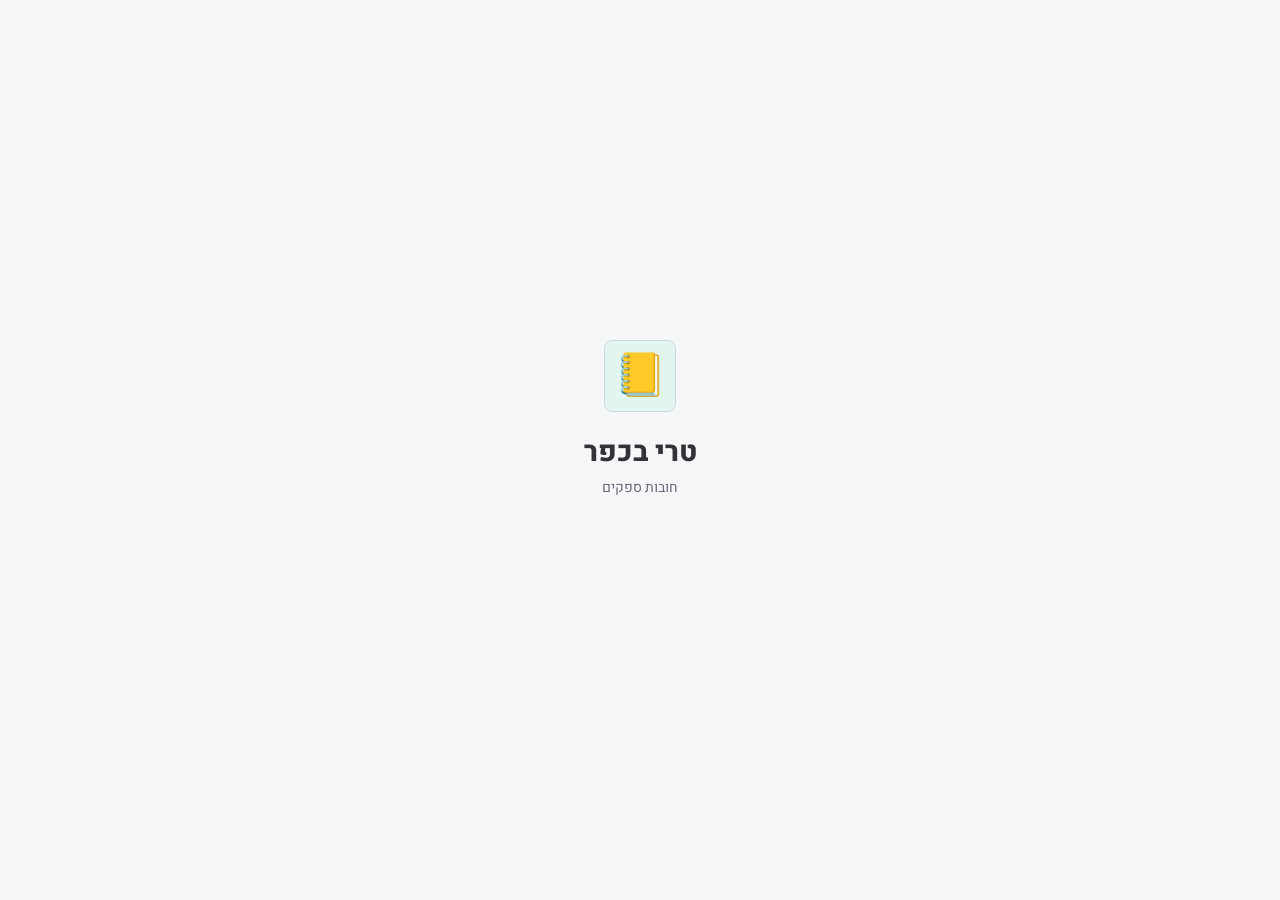
<file: payables.html>
<!DOCTYPE html>
<html lang="he" dir="rtl">
<head>
<meta charset="UTF-8">
<meta name="viewport" content="width=device-width,initial-scale=1,maximum-scale=1,user-scalable=no,viewport-fit=cover">
<meta name="theme-color" content="#0a0e0a">
<meta name="apple-mobile-web-app-capable" content="yes">
<meta name="apple-mobile-web-app-status-bar-style" content="black-translucent">
<meta name="apple-mobile-web-app-title" content="חובות">
<link rel="manifest" href="manifest.json">
<title>חובות ספקים</title>
<link rel="preconnect" href="https://fonts.googleapis.com">
<link rel="preconnect" href="https://fonts.gstatic.com" crossorigin>
<link href="https://fonts.googleapis.com/css2?family=Heebo:wght@300;400;500;600;700;800&family=Frank+Ruhl+Libre:wght@400;500;700;900&display=swap" rel="stylesheet">
<script>
window.__googleScriptLoaded = false;
window.onGoogleScriptLoad = window.onGoogleScriptLoad || function() {
  window.__googleScriptLoaded = true;
  if (typeof window.initGoogleSignIn === 'function') window.initGoogleSignIn();
};
</script>
<script src="https://accounts.google.com/gsi/client" async defer onload="onGoogleScriptLoad()"></script>
<style>
:root {
  --bg:#0a0e0a; --surface:#11161a; --surfaceHi:#1a2025;
  --border:#1f2a30; --borderHi:#2a3640;
  --text:#e8efe5; --textDim:#7a8a82; --textMuted:#475259;
  --accent:#8fc650; --accent2:#d4a574; --amber:#f4b942; --danger:#dc6262; --blue:#5b9cf6;
}
[data-theme="light"] {
  --bg:#f0f5ee; --surface:#ffffff; --surfaceHi:#e6ede1;
  --border:#c4d4bc; --borderHi:#a8c09a;
  --text:#1a2a14; --textDim:#4a6040; --textMuted:#7a9470;
  --accent:#4a8818; --accent2:#9a5e20; --amber:#a87008; --danger:#b83030; --blue:#1a5cb8;
}
[data-theme="light"] .app-switcher { background:rgba(240,246,238,0.97); padding-top:calc(6px + env(safe-area-inset-top,0px)); }
[data-theme="light"] .header { background:rgba(240,246,238,0.95); }
[data-theme="light"] .modal { background:var(--surface); }
[data-theme="light"] .overlay { background:rgba(0,0,0,0.45); }
[data-theme="light"] .toast { box-shadow:0 4px 20px rgba(0,0,0,0.15); }
.theme-toggle-btn { background:transparent; border:none; padding:7px 10px; cursor:pointer; font-size:17px; flex-shrink:0; border-radius:10px; line-height:1; }
.sw-icon-btn { background:transparent; border:none; padding:7px 8px; cursor:pointer; font-size:16px; flex-shrink:0; border-radius:10px; line-height:1; color:var(--textDim); }
.sw-icon-btn:active { background:rgba(255,255,255,0.08); }
[data-theme="light"] .sw-icon-btn:active { background:rgba(0,0,0,0.05); }
.sw-icon-btn.spinning { animation:spin 0.8s linear infinite; display:inline-block; }
* { -webkit-tap-highlight-color:transparent; box-sizing:border-box; }
[hidden] { display:none !important; }
html,body { margin:0; padding:0; min-height:100%; background:var(--bg); color:var(--text); font-family:'Heebo',-apple-system,sans-serif; overscroll-behavior:none; }
::-webkit-scrollbar { width:6px; } ::-webkit-scrollbar-thumb { background:var(--border); border-radius:3px; }
.display { font-family:'Frank Ruhl Libre',serif; font-weight:700; letter-spacing:-0.02em; }
.app { max-width:480px; margin:0 auto; min-height:100vh; display:flex; flex-direction:column; }

/* App switcher */
.app-switcher { display:flex; gap:6px; padding:6px 10px; padding-top:calc(6px + env(safe-area-inset-top,0px)); background:rgba(10,14,10,0.97); backdrop-filter:blur(20px); border-bottom:1px solid var(--border); position:sticky; top:0; z-index:20; }
.sw-btn { flex:1; text-align:center; padding:9px 8px; border-radius:10px; font-size:13px; font-weight:700; text-decoration:none; color:var(--textDim); border:1px solid transparent; display:block; }
.sw-btn.active { background:rgba(143,198,80,0.1); color:var(--accent); border-color:rgba(143,198,80,0.3); }

/* Header */
.header { padding:14px 20px 12px; position:sticky; top:calc(44px + env(safe-area-inset-top,0px)); z-index:10; background:rgba(10,14,10,0.95); backdrop-filter:blur(20px); border-bottom:1px solid var(--border); display:flex; align-items:center; gap:12px; }
[data-theme="light"] .header { background:rgba(240,246,238,0.95); }
.header-title { flex:1; min-width:0; }
.header-title h1 { font-size:17px; margin:0; line-height:1.1; }
.header-title .sub { font-size:11px; color:var(--textDim); margin-top:1px; }
.icon-btn { width:36px; height:36px; border:1px solid var(--border); border-radius:10px; background:var(--surface); cursor:pointer; display:flex; align-items:center; justify-content:center; font-size:16px; flex-shrink:0; color:var(--textDim); }
.icon-btn:active { background:var(--surfaceHi); }

/* Main */
.main { flex:1; overflow-y:auto; padding:16px; padding-bottom:100px; }

/* Summary cards */
.summary-grid { display:grid; grid-template-columns:1fr 1fr; gap:10px; margin-bottom:18px; }
.summary-card { background:var(--surface); border:1px solid var(--border); border-radius:14px; padding:14px 16px; }
.summary-card-label { font-size:11px; color:var(--textDim); font-weight:600; letter-spacing:0.04em; text-transform:uppercase; margin-bottom:6px; display:flex; align-items:center; gap:5px; }
.summary-card-amount { font-size:20px; font-weight:800; font-family:'Frank Ruhl Libre',serif; }
.summary-card.overdue { border-color:rgba(220,98,98,0.3); }
.summary-card.overdue .summary-card-amount { color:var(--danger); }
.summary-card.week { border-color:rgba(244,185,66,0.3); }
.summary-card.week .summary-card-amount { color:var(--amber); }
.summary-card.future { border-color:rgba(143,198,80,0.3); }
.summary-card.future .summary-card-amount { color:var(--accent); }
.summary-card.total { border-color:rgba(91,156,246,0.3); }
.summary-card.total .summary-card-amount { color:var(--blue); }

/* Section titles */
.section-title { font-size:11px; color:var(--textDim); font-weight:600; letter-spacing:0.05em; text-transform:uppercase; margin:20px 0 10px; }

/* Supplier debt rows */
.debt-supplier-row { background:var(--surface); border:1px solid var(--border); border-radius:14px; padding:14px 16px; display:flex; align-items:center; gap:12px; margin-bottom:8px; cursor:pointer; }
.debt-supplier-row:active { background:var(--surfaceHi); }
.debt-supplier-icon { width:40px; height:40px; border-radius:11px; background:rgba(143,198,80,0.1); display:flex; align-items:center; justify-content:center; font-size:20px; flex-shrink:0; }
.debt-supplier-info { flex:1; min-width:0; }
.debt-supplier-name { font-size:15px; font-weight:700; overflow:hidden; text-overflow:ellipsis; white-space:nowrap; }
.debt-supplier-meta { font-size:12px; color:var(--textDim); margin-top:2px; }
.supplier-dashboard-group { margin-bottom:10px; }
.supplier-dashboard-group .debt-supplier-row { margin-bottom:0; }
.supplier-expense-list { padding:6px 0 0; }
.supplier-expense-row { background:var(--surfaceHi); border:1px solid var(--border); border-radius:10px; padding:9px 10px; margin-top:6px; display:flex; align-items:center; gap:9px; cursor:pointer; }
.supplier-expense-row:active { background:var(--border); }
.supplier-expense-info { flex:1; min-width:0; }
.supplier-expense-title { font-size:12px; font-weight:800; overflow:hidden; text-overflow:ellipsis; white-space:nowrap; }
.supplier-expense-meta { font-size:11px; color:var(--textDim); margin-top:2px; overflow:hidden; text-overflow:ellipsis; white-space:nowrap; }
.supplier-expense-due { flex-shrink:0; font-size:11px; font-weight:800; text-align:left; padding:5px 7px; border-radius:8px; border:1px solid var(--border); color:var(--textDim); background:var(--surface); }
.supplier-expense-due.overdue { color:var(--danger); border-color:rgba(220,98,98,0.28); background:rgba(220,98,98,0.08); }
.supplier-expense-due.week { color:var(--amber); border-color:rgba(244,185,66,0.3); background:rgba(244,185,66,0.1); }
.supplier-expense-due.ok { color:var(--accent); border-color:rgba(143,198,80,0.26); background:rgba(143,198,80,0.08); }
.supplier-expense-due.gray { color:var(--textMuted); }
.status-pill { font-size:11px; font-weight:700; padding:4px 9px; border-radius:7px; flex-shrink:0; }
.status-pill.overdue { background:rgba(220,98,98,0.12); color:var(--danger); border:1px solid rgba(220,98,98,0.3); }
.status-pill.week { background:rgba(244,185,66,0.12); color:var(--amber); border:1px solid rgba(244,185,66,0.3); }
.status-pill.ok { background:rgba(143,198,80,0.1); color:var(--accent); border:1px solid rgba(143,198,80,0.25); }
.status-pill.gray { background:rgba(120,120,120,0.08); color:var(--textDim); border:1px solid var(--border); }
.status-pill.paid { background:rgba(143,198,80,0.1); color:var(--accent); border:1px solid rgba(143,198,80,0.25); }
.status-pill.partial { background:rgba(244,185,66,0.12); color:var(--amber); border:1px solid rgba(244,185,66,0.3); }
.status-pill.cancelled { background:rgba(120,120,120,0.08); color:var(--textMuted); border:1px solid var(--border); }

/* Debt cards */
.debt-card { background:var(--surface); border:1px solid var(--border); border-radius:14px; margin-bottom:10px; overflow:hidden; cursor:pointer; }
.debt-card:active { background:var(--surfaceHi); }
.debt-card-header { padding:14px 16px 10px; }
.debt-card-row1 { display:flex; align-items:center; gap:10px; margin-bottom:8px; }
.debt-card-inv { font-size:14px; font-weight:700; flex:1; min-width:0; overflow:hidden; text-overflow:ellipsis; white-space:nowrap; }
.debt-card-date { font-size:11px; color:var(--textDim); }
.debt-card-amounts { display:flex; gap:8px; font-size:12px; color:var(--textDim); flex-wrap:wrap; }
.debt-card-total { font-weight:700; color:var(--text); }
.debt-card-due { font-size:11px; font-weight:600; }
.debt-card-due.overdue { color:var(--danger); }
.debt-card-due.week { color:var(--amber); }
.debt-card-due.ok { color:var(--accent); }

/* DN rows */
.dn-row { background:var(--surface); border:1px solid var(--border); border-radius:12px; padding:12px 14px; display:flex; align-items:center; gap:10px; margin-bottom:8px; }
.dn-row-info { flex:1; min-width:0; }
.dn-row-date { font-size:12px; color:var(--textDim); }
.dn-row-num { font-size:14px; font-weight:700; }
.dn-row-amount { font-size:14px; font-weight:700; color:var(--accent); flex-shrink:0; }
.dn-cancel-btn { width:28px; height:28px; border:none; border-radius:7px; background:rgba(220,98,98,0.1); cursor:pointer; display:flex; align-items:center; justify-content:center; font-size:13px; color:var(--danger); flex-shrink:0; }
.dn-cancel-btn:active { background:rgba(220,98,98,0.2); }
.dn-check { width:20px; height:20px; border-radius:5px; border:2px solid var(--border); cursor:pointer; flex-shrink:0; accent-color:var(--accent); }

/* Invoice rows */
.invoice-row { background:var(--surface); border:1px solid var(--border); border-radius:12px; padding:12px 14px; margin-bottom:8px; }
.invoice-row-top { display:flex; align-items:center; gap:10px; margin-bottom:4px; }
.invoice-row-num { font-size:14px; font-weight:700; flex:1; }
.invoice-row-date { font-size:11px; color:var(--textDim); }
.invoice-row-amount { font-size:14px; font-weight:700; color:var(--accent); }
.invoice-row-meta { font-size:12px; color:var(--textDim); }
.btn-create-debt { border:1px solid rgba(143,198,80,0.35); border-radius:9px; padding:5px 12px; font-size:12px; font-weight:700; font-family:inherit; cursor:pointer; background:rgba(143,198,80,0.08); color:var(--accent); flex-shrink:0; }
.btn-create-debt:active { background:rgba(143,198,80,0.15); }

/* Detail info */
.info-row { display:flex; gap:12px; align-items:center; padding:12px 0; border-bottom:1px solid var(--border); }
.info-row:last-child { border-bottom:none; }
.info-label { font-size:12px; color:var(--textDim); font-weight:600; width:90px; flex-shrink:0; }
.info-value { flex:1; font-size:14px; font-weight:600; }
.info-value.editable { cursor:pointer; color:var(--accent); text-decoration:underline; text-decoration-style:dotted; }
.info-block { background:var(--surface); border:1px solid var(--border); border-radius:14px; padding:4px 14px; margin-bottom:14px; }

/* Progress bar */
.progress-wrap { background:var(--surface); border:1px solid var(--border); border-radius:14px; padding:14px 16px; margin-bottom:14px; }
.progress-bar-bg { height:10px; border-radius:5px; background:var(--surfaceHi); margin:10px 0 8px; overflow:hidden; }
.progress-bar-fill { height:100%; border-radius:5px; background:linear-gradient(90deg,var(--accent),#6fa83a); transition:width 0.4s ease; }
.progress-labels { display:flex; justify-content:space-between; font-size:12px; color:var(--textDim); }
.progress-paid { font-weight:700; color:var(--accent); }

/* Payments list */
.payment-row { background:var(--surface); border:1px solid var(--border); border-radius:11px; padding:11px 14px; margin-bottom:7px; display:flex; gap:10px; align-items:center; }
.payment-row-info { flex:1; min-width:0; }
.payment-row-date { font-size:11px; color:var(--textDim); }
.payment-row-method { font-size:12px; color:var(--textDim); }
.payment-row-amount { font-size:15px; font-weight:800; color:var(--accent); flex-shrink:0; }

/* FAB */
.fab { position:fixed; bottom:24px; left:50%; transform:translateX(-50%); max-width:calc(480px - 32px); width:calc(100% - 32px); border:none; border-radius:14px; padding:15px 20px; font-size:15px; font-weight:700; font-family:inherit; cursor:pointer; background:linear-gradient(135deg,var(--accent) 0%,#6fa83a 100%); color:#0a1505; box-shadow:0 8px 24px -8px rgba(143,198,80,0.5); display:flex; align-items:center; justify-content:center; gap:8px; z-index:10; }
.fab:active { transform:translateX(-50%) scale(0.98); }

/* Forms */
.input { width:100%; background:var(--surfaceHi); border:1px solid var(--border); border-radius:12px; padding:12px 14px; color:var(--text); font-size:15px; font-family:inherit; outline:none; }
.input:focus { border-color:var(--borderHi); }
.label { font-size:11px; color:var(--textDim); margin-bottom:6px; display:block; font-weight:600; letter-spacing:0.04em; text-transform:uppercase; }
.field { margin-bottom:14px; }
select.input { appearance:none; -webkit-appearance:none; background-image:url("data:image/svg+xml,%3Csvg xmlns='http://www.w3.org/2000/svg' width='12' height='8' viewBox='0 0 12 8'%3E%3Cpath d='M1 1l5 5 5-5' stroke='%237a8a82' stroke-width='1.5' fill='none'/%3E%3C/svg%3E"); background-repeat:no-repeat; background-position:left 12px center; padding-left:32px; }

/* Buttons */
.btn-primary { width:100%; border:none; border-radius:14px; padding:14px 16px; font-size:15px; font-weight:700; font-family:inherit; cursor:pointer; background:linear-gradient(135deg,var(--accent) 0%,#6fa83a 100%); color:#0a1505; box-shadow:0 6px 20px -6px rgba(143,198,80,0.4); }
.btn-primary:active { transform:scale(0.98); }
.btn-secondary { width:100%; border:1px solid var(--border); border-radius:14px; padding:13px 16px; font-size:14px; font-weight:600; font-family:inherit; cursor:pointer; background:transparent; color:var(--textDim); }
.btn-secondary:active { background:var(--surfaceHi); }
.btn-danger { width:100%; border:1px solid rgba(220,98,98,0.3); border-radius:14px; padding:13px; font-size:14px; font-weight:600; font-family:inherit; cursor:pointer; background:rgba(220,98,98,0.06); color:var(--danger); }
.btn-danger:active { background:rgba(220,98,98,0.12); }

/* Overlay / Modal */
.overlay { position:fixed; inset:0; background:rgba(0,0,0,0.72); z-index:50; display:flex; align-items:flex-end; justify-content:center; }
.modal { background:var(--surface); border-radius:24px 24px 0 0; width:100%; max-width:480px; padding:20px 20px; padding-bottom:calc(28px + env(safe-area-inset-bottom,0px)); max-height:90vh; overflow-y:auto; border-top:1px solid var(--border); }
.modal-handle { width:36px; height:4px; background:var(--border); border-radius:2px; margin:0 auto 20px; }
.modal h2 { font-size:18px; margin:0 0 4px; font-family:'Frank Ruhl Libre',serif; }
.modal .hint { font-size:13px; color:var(--textDim); margin:0 0 16px; }

/* Empty state */
.empty { text-align:center; padding:60px 20px; }
.empty-icon { font-size:52px; margin-bottom:16px; }
.empty-title { font-size:18px; font-weight:700; margin-bottom:8px; }
.empty-desc { font-size:14px; color:var(--textDim); line-height:1.6; }

/* Toast */
.toast { position:fixed; top:80px; left:50%; transform:translateX(-50%); background:var(--surfaceHi); border:1px solid var(--border); border-radius:12px; padding:12px 18px; color:var(--text); font-weight:600; font-size:13px; z-index:200; box-shadow:0 8px 32px rgba(0,0,0,0.4); max-width:90vw; pointer-events:none; animation:fadeUp 0.3s ease; transition:opacity 0.4s ease; }
.toast.success { border-color:rgba(143,198,80,0.4); color:var(--accent); }
.toast.error { border-color:rgba(220,98,98,0.4); color:var(--danger); }

/* Animations */
.fade-up { animation:fadeUp 0.3s ease-out backwards; }
@keyframes fadeUp { from { opacity:0; transform:translateY(8px); } to { opacity:1; transform:translateY(0); } }
@keyframes spin { to { transform:rotate(360deg); } }

/* Login */
.login-screen { position:fixed; inset:0; z-index:999; background:var(--bg); display:flex; flex-direction:column; align-items:center; justify-content:center; padding:32px 24px; }
.login-logo { width:76px; height:76px; border-radius:22px; background:#fff; display:flex; align-items:center; justify-content:center; font-size:42px; margin-bottom:20px; box-shadow:0 8px 32px rgba(143,198,80,0.3),0 0 0 1px rgba(143,198,80,0.15); }
.login-title { font-size:28px; font-weight:800; font-family:'Frank Ruhl Libre',serif; margin-bottom:4px; text-align:center; }
.login-sub { font-size:14px; color:var(--textDim); margin-bottom:28px; text-align:center; }
.login-err { color:var(--danger); font-size:13px; text-align:center; margin-top:14px; min-height:20px; font-weight:600; }

/* Checklist */
.dn-check-row { display:flex; align-items:center; gap:10px; padding:10px 12px; background:var(--surfaceHi); border:1px solid var(--border); border-radius:11px; margin-bottom:7px; cursor:pointer; }
.dn-check-row:active { background:var(--border); }
.dn-check-row input[type=checkbox] { width:18px; height:18px; border-radius:4px; flex-shrink:0; accent-color:var(--accent); cursor:pointer; }
.dn-check-row-info { flex:1; min-width:0; }
.dn-check-row-num { font-size:13px; font-weight:700; }
.dn-check-row-date { font-size:11px; color:var(--textDim); }
.dn-check-row-amount { font-size:14px; font-weight:700; color:var(--accent); flex-shrink:0; }
.running-total { background:rgba(143,198,80,0.08); border:1px solid rgba(143,198,80,0.25); border-radius:10px; padding:10px 14px; font-size:14px; font-weight:700; color:var(--accent); text-align:center; margin:10px 0; }

/* Supplier amount badge */
.supplier-debt-amount { font-size:15px; font-weight:800; font-family:'Frank Ruhl Libre',serif; flex-shrink:0; }

/* Comfort Work UI refresh */
:root {
  --bg:#0b100d; --surface:#111814; --surfaceHi:#18211c;
  --border:#243128; --borderHi:#344639;
  --text:#edf5ea; --textDim:#9daf98; --textMuted:#6d7d70;
  --accent:#78c64a; --accent2:#c8955e; --amber:#e7a72a; --danger:#e05c5c; --blue:#62a8e8;
  --shadow-sm:0 1px 2px rgba(0,0,0,0.28),0 8px 18px rgba(0,0,0,0.12);
  --shadow:0 1px 2px rgba(0,0,0,0.34),0 14px 30px rgba(0,0,0,0.18);
}
[data-theme="light"] {
  --bg:#f4f7f2; --surface:#ffffff; --surfaceHi:#eef3eb;
  --border:#dce6d7; --borderHi:#c4d4bd;
  --text:#142016; --textDim:#4f624f; --textMuted:#879381;
  --accent:#2f7d32; --accent2:#a9632e; --amber:#b87608; --danger:#c83434; --blue:#2768c6;
  --shadow-sm:0 1px 2px rgba(25,38,25,0.05),0 8px 18px rgba(25,38,25,0.05);
  --shadow:0 1px 2px rgba(25,38,25,0.06),0 14px 28px rgba(25,38,25,0.07);
}
html,body { background:var(--bg); color:var(--text); font-size:15px; }
.display { letter-spacing:0; }
.app { background:var(--bg); }
.main { scrollbar-gutter:stable; }
.app-switcher,.header { backdrop-filter:saturate(130%) blur(18px); }
.sw-btn { min-height:36px; display:flex; align-items:center; justify-content:center; border-radius:9px; font-weight:800; }
.header { min-height:64px; box-shadow:0 1px 0 rgba(255,255,255,0.03) inset; }
.summary-card,.debt-supplier-row,.supplier-expense-row,.debt-card,.dn-row,.invoice-row,.info-block,.progress-wrap,.payment-row,.dn-check-row,.modal {
  border-radius:12px;
  border-color:var(--border);
  box-shadow:var(--shadow-sm);
}
.debt-supplier-row:active,.supplier-expense-row:active,.debt-card:active,.dn-row:active,.invoice-row:active { background:var(--surfaceHi); }
.input,select.input { min-height:46px; border-radius:10px; border-color:var(--border); background:var(--surfaceHi); }
.input:focus,select.input:focus { border-color:var(--accent); box-shadow:0 0 0 3px rgba(120,198,74,0.18); }
.status-pill,.btn-create-debt,.btn-primary,.btn-secondary,.btn-danger,.fab {
  border-radius:10px;
  font-weight:800;
}
.btn-primary,.fab,.btn-create-debt { background:linear-gradient(135deg,var(--accent),#3f9b39); box-shadow:0 10px 22px rgba(47,125,50,0.2); }
.modal { border-radius:18px 18px 0 0; }
.toast { border-radius:12px; white-space:normal; }
</style>
<link rel="stylesheet" href="app-modern.css?v=142">
</head>
<body>

<!-- LOGIN SCREEN -->
<div id="login-screen" class="login-screen" hidden>
  <div class="login-logo">📒</div>
  <div class="login-title">טרי בכפר</div>
  <div class="login-sub">חובות ספקים</div>
  <div id="google-signin-btn"></div>
  <div class="login-err" id="login-err"></div>
</div>

<div class="app" id="app" hidden>

  <!-- App Switcher -->
  <div class="app-switcher">
    <a href="tari-bakfar.html" class="sw-btn">💰 הוצאות</a>
    <a href="orders.html" class="sw-btn">📦 הזמנות</a>
    <a href="products.html" class="sw-btn">🏷️ מוצרים</a>
    <span class="sw-btn active">📒 חובות</span>
    <button class="sw-icon-btn" id="sync-top-btn" onclick="triggerSync()" title="סנכרן">🔄</button>
    <button class="theme-toggle-btn" id="theme-btn" onclick="toggleTheme()"></button>
    <button class="sw-icon-btn" onclick="logout()" title="התנתק">🔒</button>
  </div>

  <!-- ═══ VIEW: DASHBOARD ═══ -->
  <div id="view-dashboard">
    <header class="header">
      <div class="header-title">
        <h1 class="display">חובות ספקים 📒</h1>
        <div class="sub" id="dashboard-sub">טוען...</div>
      </div>
      <div style="display:flex;align-items:center;gap:10px">
        <div id="sync-dot" style="width:8px;height:8px;border-radius:50%;background:#f4b942;flex-shrink:0" title="מסנכרן..."></div>
      </div>
    </header>
    <div class="main" id="dashboard-main"></div>
    <button class="fab" onclick="openAddDirectDebt()">+ חוב ישיר</button>
  </div>

  <!-- ═══ VIEW: SUPPLIER CARD ═══ -->
  <div id="view-supplier" hidden>
    <header class="header">
      <button class="icon-btn" onclick="show('dashboard');renderDashboard()">←</button>
      <div class="header-title">
        <h1 class="display" id="supplier-title" style="font-size:17px"></h1>
        <div class="sub" id="supplier-owed-badge"></div>
      </div>
    </header>
    <div class="main" id="supplier-main"></div>
  </div>

  <!-- ═══ VIEW: DEBT DETAIL ═══ -->
  <div id="view-debt" hidden>
    <header class="header">
      <button class="icon-btn" id="debt-back-btn" onclick="backFromDebt()">←</button>
      <div class="header-title">
        <h1 class="display" id="debt-title" style="font-size:17px"></h1>
        <div class="sub" id="debt-supplier-sub"></div>
      </div>
    </header>
    <div class="main" id="debt-main"></div>
  </div>

</div><!-- /app -->

<!-- ═══ MODAL: Link DN to Invoice ═══ -->
<div id="modal-link-dn" class="overlay" hidden onclick="if(event.target===this)closeModal('modal-link-dn')">
  <div class="modal" onclick="event.stopPropagation()">
    <div class="modal-handle"></div>
    <h2>שייך לחשבונית מס</h2>
    <p class="hint" id="link-dn-supplier-hint"></p>

    <div id="link-dn-step1">
      <div class="section-title" style="margin-top:0">תעודות משלוח פתוחות</div>
      <div id="link-dn-checklist"></div>
      <div class="running-total" id="link-dn-total">סה"כ נבחר: ₪0</div>
      <button class="btn-primary" onclick="goLinkDNStep2()" style="margin-top:4px">המשך לפרטי חשבונית ←</button>
      <button class="btn-secondary" onclick="closeModal('modal-link-dn')" style="margin-top:8px">ביטול</button>
    </div>

    <div id="link-dn-step2" hidden>
      <div class="section-title" style="margin-top:0">פרטי חשבונית מס</div>
      <div class="field">
        <label class="label">מספר חשבונית *</label>
        <input class="input" id="link-inv-number" type="text" placeholder="לדוגמה: 12345" autocomplete="off">
      </div>
      <div class="field">
        <label class="label">תאריך חשבונית</label>
        <input class="input" id="link-inv-date" type="date">
      </div>
      <div class="field">
        <label class="label">סכום חשבונית</label>
        <input class="input" id="link-inv-amount" type="number" step="0.01" min="0" placeholder="0.00">
      </div>
      <div class="field">
        <label class="label">תאריך לתשלום</label>
        <input class="input" id="link-inv-due" type="date">
      </div>
      <div class="field">
        <label class="label">אופן תשלום</label>
        <select class="input" id="link-inv-method">
          <option value="">- לא נקבע -</option>
          <option value="check">צ'ק</option>
          <option value="transfer">העברה בנקאית</option>
          <option value="cash">מזומן</option>
          <option value="credit">אשראי</option>
        </select>
      </div>
      <div class="field" id="link-check-field" hidden>
        <label class="label">מספר צ'ק</label>
        <input class="input" id="link-inv-check" type="text" placeholder="מספר הצ'ק" autocomplete="off">
      </div>
      <div class="field">
        <label class="label">הערות</label>
        <input class="input" id="link-inv-notes" type="text" placeholder="הערות נוספות..." autocomplete="off">
      </div>
      <button class="btn-primary" onclick="confirmLinkDN()">← צור חוב</button>
      <button class="btn-secondary" onclick="document.getElementById('link-dn-step1').hidden=false;document.getElementById('link-dn-step2').hidden=true" style="margin-top:8px">← חזור לתעודות</button>
      <button class="btn-secondary" onclick="closeModal('modal-link-dn')" style="margin-top:8px">ביטול</button>
    </div>
  </div>
</div>

<!-- ═══ MODAL: Add Direct Debt ═══ -->
<div id="modal-add-direct" class="overlay" hidden onclick="if(event.target===this)closeModal('modal-add-direct')">
  <div class="modal" onclick="event.stopPropagation()">
    <div class="modal-handle"></div>
    <h2>+ חוב ישיר</h2>
    <p class="hint">הוסף חוב לספק שמגיע ישירות עם חשבונית מס</p>
    <div class="field">
      <label class="label">שם ספק *</label>
      <input class="input" id="direct-supplier" type="text" placeholder="שם הספק" list="supplier-datalist" autocomplete="off">
      <datalist id="supplier-datalist"></datalist>
    </div>
    <div class="field">
      <label class="label">מספר חשבונית *</label>
      <input class="input" id="direct-inv-number" type="text" placeholder="לדוגמה: 12345" autocomplete="off">
    </div>
    <div class="field">
      <label class="label">תאריך חשבונית</label>
      <input class="input" id="direct-inv-date" type="date">
    </div>
    <div class="field">
      <label class="label">סכום *</label>
      <input class="input" id="direct-amount" type="number" step="0.01" min="0" placeholder="0.00">
    </div>
    <div class="field">
      <label class="label">תאריך לתשלום</label>
      <input class="input" id="direct-due-date" type="date">
    </div>
    <div class="field">
      <label class="label">אופן תשלום</label>
      <select class="input" id="direct-method" onchange="toggleCheckField('direct')">
        <option value="">- לא נקבע -</option>
        <option value="check">צ'ק</option>
        <option value="transfer">העברה בנקאית</option>
        <option value="cash">מזומן</option>
        <option value="credit">אשראי</option>
      </select>
    </div>
    <div class="field" id="direct-check-field" hidden>
      <label class="label">מספר צ'ק</label>
      <input class="input" id="direct-check-number" type="text" placeholder="מספר הצ'ק" autocomplete="off">
    </div>
    <div class="field">
      <label class="label">הערות</label>
      <input class="input" id="direct-notes" type="text" placeholder="הערות נוספות..." autocomplete="off">
    </div>
    <button class="btn-primary" onclick="confirmAddDirectDebt()">← הוסף חוב</button>
    <button class="btn-secondary" onclick="closeModal('modal-add-direct')" style="margin-top:8px">ביטול</button>
  </div>
</div>

<!-- ═══ MODAL: Record Payment ═══ -->
<div id="modal-record-payment" class="overlay" hidden onclick="if(event.target===this)closeModal('modal-record-payment')">
  <div class="modal" onclick="event.stopPropagation()">
    <div class="modal-handle"></div>
    <h2>רשום תשלום</h2>
    <p class="hint" id="payment-modal-hint"></p>
    <div class="field">
      <label class="label">סכום *</label>
      <input class="input" id="payment-amount" type="number" step="0.01" min="0.01" placeholder="0.00">
    </div>
    <div class="field">
      <label class="label">תאריך תשלום</label>
      <input class="input" id="payment-date" type="date">
    </div>
    <div class="field">
      <label class="label">אופן תשלום</label>
      <select class="input" id="payment-method" onchange="toggleCheckField('payment')">
        <option value="">- לא נקבע -</option>
        <option value="check">צ'ק</option>
        <option value="transfer">העברה בנקאית</option>
        <option value="cash">מזומן</option>
        <option value="credit">אשראי</option>
      </select>
    </div>
    <div class="field" id="payment-check-field" hidden>
      <label class="label">מספר צ'ק / אסמכתא</label>
      <input class="input" id="payment-reference" type="text" placeholder="מספר הצ'ק או אסמכתא" autocomplete="off">
    </div>
    <div class="field">
      <label class="label">הערות</label>
      <input class="input" id="payment-notes" type="text" placeholder="הערות..." autocomplete="off">
    </div>
    <button class="btn-primary" onclick="confirmRecordPayment()">← רשום תשלום</button>
    <button class="btn-secondary" onclick="closeModal('modal-record-payment')" style="margin-top:8px">ביטול</button>
  </div>
</div>

<!-- ═══ MODAL: Cancel Delivery Note ═══ -->
<div id="modal-cancel-dn" class="overlay" hidden onclick="if(event.target===this)closeModal('modal-cancel-dn')">
  <div class="modal" onclick="event.stopPropagation()">
    <div class="modal-handle"></div>
    <h2>ביטול תעודת משלוח</h2>
    <p class="hint" id="cancel-dn-hint"></p>
    <div class="field">
      <label class="label">סיבה (אופציונלי)</label>
      <input class="input" id="cancel-dn-reason" type="text" placeholder="לדוגמה: הוחזרה, שגיאה..." autocomplete="off">
    </div>
    <button class="btn-danger" onclick="confirmCancelDN()">ביטול תעודה ✕</button>
    <button class="btn-secondary" onclick="closeModal('modal-cancel-dn')" style="margin-top:8px">חזור</button>
  </div>
</div>

<!-- Toast -->
<div id="toast" class="toast" hidden></div>

<script>
// ─── Constants ──────────────────────────────────────────────────────────────
const STORE_KEY = 'payables-v1';
const ORDERS_URL = 'https://script.google.com/macros/s/AKfycbxdXp4ZXpt2EAXYXHSKdjrNZRNFuAIiOEdyXktShtnSlRSYHXLoNlSyOf-LJYJkS7ndjw/exec';
const TARI_URL   = 'https://script.google.com/macros/s/AKfycbzWpFmhtMf7uAUlRaI28RRlKPNo3nSjBiEWpO2AVJY7ycDIXqnxgCER4zPr-VGNmx9iMQ/exec';
const GOOGLE_CLIENT_ID = '536002139707-9r2ruube0h3p5g8vau42e4ltnrj58vma.apps.googleusercontent.com';
const ALLOWED_EMAILS = ['tomermazor@gmail.com', 'limor1987@gmail.com', 'tari@taribakfar.co.il'];

// ─── State ───────────────────────────────────────────────────────────────────
let pv = {
  taxInvoices: [],
  debts: [],
  cancelledDNIds: [],
  _lastSynced: 0,
  _localModified: 0
};

let allExpenses = [];         // loaded from tari-bakfar GAS
let currentView = 'dashboard';
let currentSupplierName = ''; // active supplier card
let currentDebtId = '';       // active debt detail
let debtFromSupplier = false; // whether debt was opened from supplier card
let _linkDNSupplier = '';     // supplier name being linked
let _cancelDNId = '';         // expense id being cancelled
let _paymentDebtId = '';      // debt id being paid

// ─── Storage ─────────────────────────────────────────────────────────────────
function loadPv() {
  try {
    const s = localStorage.getItem(STORE_KEY);
    if (s) pv = JSON.parse(s);
  } catch(e) {}
  if (!pv.taxInvoices)    pv.taxInvoices = [];
  if (!pv.debts)          pv.debts = [];
  if (!pv.cancelledDNIds) pv.cancelledDNIds = [];
  if (!pv.supplierInvoices) pv.supplierInvoices = [];
  if (!pv.supplierInvoicePayments) pv.supplierInvoicePayments = [];
  if (!pv._lastSynced)    pv._lastSynced = 0;
  if (!pv._localModified) pv._localModified = 0;
}

function savePv(dirty) {
  if (dirty) pv._localModified = Date.now();
  localStorage.setItem(STORE_KEY, JSON.stringify(pv));
}

function backupPv(reason) {
  try {
    localStorage.setItem(STORE_KEY + '-recovery-last', JSON.stringify({
      createdAt: new Date().toISOString(),
      reason,
      payables: pv
    }));
  } catch(e) {}
}

function itemStamp(item) {
  const raw = item?.updated_at || item?.created_at || item?.updatedAt || item?.createdAt || 0;
  if (typeof raw === 'number') return raw;
  const parsed = Date.parse(raw);
  return Number.isFinite(parsed) ? parsed : 0;
}

function mergeById(localItems, cloudItems) {
  const merged = new Map();
  (cloudItems || []).forEach(item => { if (item?.id) merged.set(item.id, item); });
  (localItems || []).forEach(item => {
    if (!item?.id) return;
    const existing = merged.get(item.id);
    if (!existing || itemStamp(item) >= itemStamp(existing)) merged.set(item.id, item);
  });
  return Array.from(merged.values());
}

function mergePayablesState(local, cloud) {
  const next = { ...local, ...cloud };
  next.taxInvoices = mergeById(local.taxInvoices, cloud.taxInvoices);
  next.debts = mergeById(local.debts, cloud.debts);
  next.supplierInvoices = mergeById(local.supplierInvoices, cloud.supplierInvoices);
  next.supplierInvoicePayments = mergeById(local.supplierInvoicePayments, cloud.supplierInvoicePayments);
  next.supplierInvoiceActivityLog = mergeById(local.supplierInvoiceActivityLog, cloud.supplierInvoiceActivityLog);
  next.supplierInvoiceDeliveryNotes = mergeById(local.supplierInvoiceDeliveryNotes, cloud.supplierInvoiceDeliveryNotes);
  next.cancelledDNIds = Array.from(new Set([...(local.cancelledDNIds || []), ...(cloud.cancelledDNIds || [])]));
  next._localModified = Math.max(+local._localModified || 0, +cloud._localModified || 0);
  return next;
}

// ─── Cloud Sync ───────────────────────────────────────────────────────────────
async function cloudCall(action, payload) {
  const res = await fetch(ORDERS_URL, {
    method: 'POST',
    body: JSON.stringify({ action, ...payload }),
    headers: { 'Content-Type': 'text/plain' }
  });
  const json = JSON.parse(await res.text());
  if (!json.ok) throw new Error(json.error || 'Cloud error');
  return json.data;
}

async function syncPayables() {
  try {
    setSyncDot('syncing');
    const hasPending = pv._localModified > pv._lastSynced;
    if (hasPending) {
      backupPv('before_push_pending_payables');
      await cloudCall('save_payables', { payload: pv });
      pv._lastSynced = Date.now();
      savePv();
    } else {
      const cloud = await cloudCall('list_payables', {});
      if (cloud && typeof cloud === 'object') {
        const prevStr = JSON.stringify(pv);
        const cloudStr = JSON.stringify(cloud);
        backupPv('before_cloud_merge');
        const merged = mergePayablesState(pv, cloud);
        const shouldPushMerged = JSON.stringify({ ...merged, _lastSynced: cloud._lastSynced, _localModified: cloud._localModified }) !== cloudStr;
        pv = merged;
        pv._lastSynced = Date.now();
        pv._localModified = pv._lastSynced;
        savePv();
        if (shouldPushMerged) await cloudCall('save_payables', { payload: pv });
        if (JSON.stringify(pv) !== prevStr && currentView === 'dashboard') renderDashboard();
      } else if (pv.debts.length > 0 || pv.taxInvoices.length > 0) {
        await cloudCall('save_payables', { payload: pv });
        pv._lastSynced = Date.now();
        pv._localModified = pv._lastSynced;
        savePv();
      }
    }
    setSyncDot('ok');
  } catch(e) {
    setSyncDot('err');
    console.log('Sync payables failed:', e.message);
  }
}

async function pushPayables() {
  try {
    setSyncDot('syncing');
    backupPv('before_manual_push');
    await cloudCall('save_payables', { payload: pv });
    pv._lastSynced = Date.now();
    savePv();
    setSyncDot('ok');
  } catch(e) {
    setSyncDot('err');
    console.warn('Push payables failed:', e.message);
  }
}

function setSyncDot(status) {
  const dot = document.getElementById('sync-dot');
  if (!dot) return;
  dot.style.background = status === 'ok' ? '#8fc650' : status === 'syncing' ? '#f4b942' : '#dc6262';
  dot.title = status === 'ok' ? 'מסונכרן' : status === 'syncing' ? 'מסנכרן...' : 'שגיאת סנכרון';
}

async function triggerSync() {
  const btn = document.getElementById('sync-top-btn');
  if (btn) btn.classList.add('spinning');
  try {
    setSyncDot('syncing');
    await Promise.all([loadExpenses(), pushPayables()]);
    setSyncDot('ok');
    if (btn) { btn.classList.remove('spinning'); btn.textContent = '✓'; setTimeout(() => { btn.textContent = '🔄'; }, 1500); }
    toast('סנכרון הושלם ✓', 'success');
    if (currentView === 'dashboard') renderDashboard();
    else if (currentView === 'supplier') renderSupplierCard(currentSupplierName);
  } catch(e) {
    setSyncDot('err');
    if (btn) btn.classList.remove('spinning');
    toast('סנכרון נכשל', 'error');
  }
}

// ─── Load Expenses from tari-bakfar ──────────────────────────────────────────
async function loadExpenses() {
  try {
    const res = await fetch(TARI_URL, {
      method: 'POST',
      body: JSON.stringify({ action: 'list_expenses' }),
      headers: { 'Content-Type': 'text/plain' }
    });
    const json = JSON.parse(await res.text());
    if (json.ok && Array.isArray(json.data)) {
      allExpenses = json.data;
    }
  } catch(e) {
    console.log('Load expenses failed:', e.message);
  }
}

// ─── Data Helpers ─────────────────────────────────────────────────────────────
function normName(s) { return (s || '').trim(); }

function getDeliveryNotes(supplierName) {
  const n = normName(supplierName).toLowerCase();
  return allExpenses.filter(e =>
    e.document_type === 'תעודת משלוח' &&
    normName(e.supplier).toLowerCase() === n
  );
}

function getOpenDNs(supplierName) {
  const linkedIds = new Set();
  pv.taxInvoices.forEach(ti => ti.deliveryNoteIds.forEach(id => linkedIds.add(id)));
  const cancelledIds = new Set(pv.cancelledDNIds);
  return getDeliveryNotes(supplierName).filter(e =>
    !linkedIds.has(e.id) && !cancelledIds.has(e.id)
  );
}

function getSupplierDebts(supplierName) {
  const n = normName(supplierName).toLowerCase();
  return pv.debts.filter(d => normName(d.supplierName).toLowerCase() === n);
}

function amountOf(item) {
  return parseFloat(item?.totalAmount ?? item?.amount ?? item?.total_amount ?? item?.amount_before_vat ?? 0) || 0;
}

function paidOf(item) {
  return parseFloat(item?.paidAmount ?? item?.paid_amount ?? 0) || 0;
}

function remainingOf(item) {
  return Math.max(0, amountOf(item) - paidOf(item));
}

function methodOf(item) {
  return item?.paymentMethod || item?.payment_method || item?.method || '';
}

function checkNumberOf(item) {
  return item?.checkNumber || item?.check_number || item?.reference || '';
}

function dueDateOf(item) {
  return item?.dueDate || item?.check_due_date || item?.due_date || item?.paymentDueDate || '';
}

function invoiceNumberOf(item) {
  return item?.invoiceNumber || item?.invoice_number || item?.document_number || '';
}

function isPaidLike(item) {
  const status = String(item?.status || item?.paymentStatus || item?.payment_status || '').trim();
  if (status === 'paid' || status === 'cancelled') return true;
  if (status.includes('בוטל') || status.includes('מחוק')) return true;
  if (status.includes('שולם') && !status.includes('לא שולם') && !status.includes('חלק')) return true;
  return item?.deleted === true;
}

function isCheckMethodValue(method) {
  const m = String(method || '').toLowerCase();
  return m === 'check' || m.includes("צ'ק") || m.includes('צ׳ק') || m.includes('צק');
}

function getSupplierInvoices(supplierName) {
  const n = normName(supplierName).toLowerCase();
  return (pv.supplierInvoices || []).filter(inv =>
    normName(inv.supplier_name || inv.supplierName).toLowerCase() === n
  );
}

function isSupplierInvoiceOpen(inv) {
  if (!inv || inv.deleted === true) return false;
  if (isPaidLike(inv)) return false;
  return amountOf(inv) > 0;
}

function getActiveSupplierDebts(supplierName) {
  return getSupplierDebts(supplierName)
    .filter(d => {
      if (isPaidLike(d)) return false;
      return remainingOf(d) > 0;
    })
    .sort((a, b) => {
      const aDue = dueDateOf(a) || '9999-99-99';
      const bDue = dueDateOf(b) || '9999-99-99';
      if (aDue !== bDue) return aDue.localeCompare(bDue);
      return String(invoiceNumberOf(a)).localeCompare(String(invoiceNumberOf(b)), 'he');
    });
}

function getActiveSupplierPayables(supplierName) {
  const debtItems = getActiveSupplierDebts(supplierName).map(d => ({
    type: 'debt',
    id: d.id,
    invoiceNumber: invoiceNumberOf(d),
    amount: amountOf(d),
    remaining: remainingOf(d),
    dueDate: dueDateOf(d),
    method: methodOf(d),
    checkNumber: checkNumberOf(d),
    status: d.status || d.paymentStatus || '',
    onclick: `openDebtDetail('${esc(d.id)}')`
  }));

  const supplierInvoiceItems = getSupplierInvoices(supplierName)
    .filter(isSupplierInvoiceOpen)
    .map(inv => ({
      type: 'supplierInvoice',
      id: inv.id,
      invoiceNumber: invoiceNumberOf(inv),
      amount: amountOf(inv),
      remaining: amountOf(inv),
      dueDate: dueDateOf(inv),
      method: methodOf(inv),
      checkNumber: checkNumberOf(inv),
      status: inv.payment_status || '',
      onclick: `openSupplierCard('${esc(supplierName)}')`
    }));

  return [...debtItems, ...supplierInvoiceItems].sort((a, b) => {
    const aDue = a.dueDate || '9999-99-99';
    const bDue = b.dueDate || '9999-99-99';
    if (aDue !== bDue) return aDue.localeCompare(bDue);
    return String(a.invoiceNumber || '').localeCompare(String(b.invoiceNumber || ''), 'he');
  });
}

function getSupplierDebt(supplierName) {
  return getActiveSupplierPayables(supplierName)
    .reduce((sum, item) => sum + item.remaining, 0);
}

function today() { return new Date().toISOString().split('T')[0]; }

function isOverdue(debt) {
  if (!debt.dueDate) return false;
  if (debt.status === 'paid' || debt.status === 'cancelled') return false;
  return debt.dueDate < today();
}

function isDueThisWeek(debt) {
  if (!debt.dueDate) return false;
  if (debt.status === 'paid' || debt.status === 'cancelled') return false;
  const t = today();
  const weekOut = new Date(); weekOut.setDate(weekOut.getDate() + 7);
  const weekStr = weekOut.toISOString().split('T')[0];
  return debt.dueDate >= t && debt.dueDate <= weekStr;
}

function getAllSuppliers() {
  const names = new Set();
  allExpenses.forEach(e => { if (normName(e.supplier)) names.add(normName(e.supplier)); });
  pv.debts.forEach(d => { if (normName(d.supplierName)) names.add(normName(d.supplierName)); });
  pv.taxInvoices.forEach(ti => { if (normName(ti.supplierName)) names.add(normName(ti.supplierName)); });
  (pv.supplierInvoices || []).forEach(inv => {
    const name = normName(inv.supplier_name || inv.supplierName);
    if (name) names.add(name);
  });
  return Array.from(names).sort();
}

function getDebtDueClass(debt) {
  if (isOverdue(debt)) return 'overdue';
  if (isDueThisWeek(debt)) return 'week';
  return 'ok';
}

function getPayableDueClass(item) {
  if (!item.dueDate) return 'gray';
  const t = today();
  const weekOut = new Date(); weekOut.setDate(weekOut.getDate() + 7);
  const weekStr = weekOut.toISOString().split('T')[0];
  if (item.dueDate < t) return 'overdue';
  if (item.dueDate <= weekStr) return 'week';
  return 'ok';
}

function methodLabel(m) {
  if (!m) return '-';
  return { check: "צ'ק", transfer: 'העברה', cash: 'מזומן', credit: 'אשראי' }[m] || m;
}

function methodInputValue(m) {
  const value = String(m || '');
  if (isCheckMethodValue(value)) return 'check';
  if (value.includes('העברה')) return 'transfer';
  if (value.includes('מזומן')) return 'cash';
  if (value.includes('אשראי')) return 'credit';
  return value;
}

function statusLabel(s) {
  return { open: 'פתוח', partial: 'שולם חלקית', paid: 'שולם', cancelled: 'בוטל' }[s] || s;
}

// ─── View Routing ─────────────────────────────────────────────────────────────
function show(view) {
  currentView = view;
  ['dashboard','supplier','debt'].forEach(v =>
    document.getElementById('view-' + v).hidden = (v !== view)
  );
}

// ─── DASHBOARD ────────────────────────────────────────────────────────────────
function renderDashboard() {
  show('dashboard');

  const t = today();
  const weekOut = new Date(); weekOut.setDate(weekOut.getDate() + 7);
  const weekStr = weekOut.toISOString().split('T')[0];

  let overdueTotal = 0, weekTotal = 0, futureTotal = 0, grandTotal = 0;
  getAllSuppliers().flatMap(getActiveSupplierPayables).forEach(item => {
    const rem = item.remaining;
    grandTotal += rem;
    if (item.dueDate && item.dueDate < t) overdueTotal += rem;
    else if (item.dueDate && item.dueDate >= t && item.dueDate <= weekStr) weekTotal += rem;
    else futureTotal += rem;
  });

  const suppliers = getAllSuppliers();
  document.getElementById('dashboard-sub').textContent =
    suppliers.length ? suppliers.length + ' ספקים' : 'אין נתונים עדיין';

  const main = document.getElementById('dashboard-main');

  // Summary cards
  const cards = `
    <div class="summary-grid fade-up">
      <div class="summary-card overdue">
        <div class="summary-card-label">🔴 מאחר</div>
        <div class="summary-card-amount">${fmtMoney(overdueTotal)}</div>
      </div>
      <div class="summary-card week">
        <div class="summary-card-label">🟡 השבוע</div>
        <div class="summary-card-amount">${fmtMoney(weekTotal)}</div>
      </div>
      <div class="summary-card future">
        <div class="summary-card-label">🟢 עתידי</div>
        <div class="summary-card-amount">${fmtMoney(futureTotal)}</div>
      </div>
      <div class="summary-card total">
        <div class="summary-card-label">📊 סה"כ חוב</div>
        <div class="summary-card-amount">${fmtMoney(grandTotal)}</div>
      </div>
    </div>`;

  // Supplier list sorted by highest debt
  const supplierRows = suppliers
    .map(name => {
      const debt = getSupplierDebt(name);
      const debts = getSupplierDebts(name);
      const activeItems = getActiveSupplierPayables(name);
      const openDNs = getOpenDNs(name);
      let pillClass = 'gray', pillText = 'אין חוב';
      if (debt > 0) {
        if (activeItems.some(item => item.dueDate && item.dueDate < today())) { pillClass = 'overdue'; pillText = '🔴 מאחר'; }
        else if (activeItems.some(item => item.dueDate && item.dueDate >= today() && item.dueDate <= weekStr)) { pillClass = 'week'; pillText = '🟡 השבוע'; }
        else { pillClass = 'ok'; pillText = '🟢 תקין'; }
      }
      return { name, debt, activeItems, openDNs: openDNs.length, pillClass, pillText };
    })
    .sort((a, b) => b.debt - a.debt);

  if (!supplierRows.length) {
    main.innerHTML = cards + `
      <div class="empty fade-up">
        <div class="empty-icon">📒</div>
        <div class="empty-title">אין ספקים עדיין</div>
        <div class="empty-desc">הוסף חוב ישיר או סנכרן הוצאות<br>כדי להתחיל לעקוב אחר חובות</div>
      </div>`;
    return;
  }

  const rows = supplierRows.map((s, i) => {
    const expenseRows = s.activeItems.map(item => {
      const dueClass = getPayableDueClass(item);
      const dueText = item.dueDate ? `צפוי לרדת ${fmtDateValue(item.dueDate)}` : 'לא נקבע תאריך';
      const method = methodLabel(item.method);
      const checkText = item.checkNumber ? ` · צ'ק ${esc(item.checkNumber)}` : '';
      return `
        <div class="supplier-expense-row" onclick="${item.onclick}">
          <div class="supplier-expense-info">
            <div class="supplier-expense-title">${item.type === 'supplierInvoice' ? 'חשבונית ספק' : 'חשבונית'} ${esc(item.invoiceNumber || '—')}</div>
            <div class="supplier-expense-meta">נותר ${fmtMoney(item.remaining)}${item.method ? ' · ' + method : ''}${checkText}</div>
          </div>
          <div class="supplier-expense-due ${dueClass}">${esc(dueText)}</div>
        </div>`;
    }).join('');

    return `
      <div class="supplier-dashboard-group fade-up" style="animation-delay:${i*.04}s">
        <div class="debt-supplier-row" onclick="openSupplierCard('${esc(s.name)}')">
          <div class="debt-supplier-icon">🏭</div>
          <div class="debt-supplier-info">
            <div class="debt-supplier-name">${esc(s.name)}</div>
            <div class="debt-supplier-meta">${s.openDNs > 0 ? `${s.openDNs} תעודות פתוחות · ` : ''}${s.activeItems.length} הוצאות פתוחות</div>
          </div>
          ${s.debt > 0 ? `<div class="supplier-debt-amount" style="color:var(--danger)">${fmtMoney(s.debt)}</div>` : ''}
          <span class="status-pill ${s.pillClass}">${s.pillText}</span>
        </div>
        ${expenseRows ? `<div class="supplier-expense-list">${expenseRows}</div>` : ''}
      </div>`;
  }).join('');

  main.innerHTML = cards + `<div class="section-title">ספקים</div>` + rows;
}

// ─── SUPPLIER CARD ────────────────────────────────────────────────────────────
function openSupplierCard(name) {
  currentSupplierName = name;
  renderSupplierCard(name);
  show('supplier');
}

function renderSupplierCard(name) {
  document.getElementById('supplier-title').textContent = name;
  const totalOwed = getSupplierDebt(name);
  document.getElementById('supplier-owed-badge').textContent =
    totalOwed > 0 ? `חוב: ${fmtMoney(totalOwed)}` : 'אין חוב פעיל';

  const openDNs = getOpenDNs(name);
  const invoices = pv.taxInvoices.filter(ti => normName(ti.supplierName).toLowerCase() === normName(name).toLowerCase());
  const debts = getSupplierDebts(name);
  const payableItems = getActiveSupplierPayables(name);

  const main = document.getElementById('supplier-main');

  // Section: open delivery notes
  let dnSection = `<div class="section-title">תעודות משלוח פתוחות</div>`;
  if (!openDNs.length) {
    dnSection += `<div style="text-align:center;padding:16px 0;font-size:13px;color:var(--textDim)">✅ כל התעודות שויכו</div>`;
  } else {
    dnSection += openDNs.map(dn => `
      <div class="dn-row fade-up">
        <div class="dn-row-info">
          <div class="dn-row-num">תעודה ${esc(dn.document_number || '—')}</div>
          <div class="dn-row-date">${esc(dn.date || '')}</div>
        </div>
        <div class="dn-row-amount">${fmtMoney(dn.total_amount || 0)}</div>
        <button class="dn-cancel-btn" onclick="openCancelDN('${esc(dn.id)}')" title="סמן כבוטלת">✕</button>
      </div>`).join('');

    dnSection += `<button onclick="openLinkDN('${esc(name)}')" style="width:100%;border:1px solid rgba(143,198,80,0.35);border-radius:12px;padding:12px;font-size:14px;font-weight:700;font-family:inherit;cursor:pointer;background:rgba(143,198,80,0.08);color:var(--accent);margin-top:6px">🔗 שייך לחשבונית</button>`;
  }

  // Section: tax invoices
  let invSection = `<div class="section-title">חשבוניות מס</div>`;
  if (!invoices.length) {
    invSection += `<div style="text-align:center;padding:16px 0;font-size:13px;color:var(--textDim)">אין חשבוניות מס</div>`;
  } else {
    invSection += invoices.map(ti => {
      const linkedDebt = pv.debts.find(d => d.invoiceId === ti.id);
      return `
        <div class="invoice-row fade-up">
          <div class="invoice-row-top">
            <div class="invoice-row-num">חשבונית ${esc(ti.invoiceNumber)}</div>
            <div class="invoice-row-date">${esc(ti.date || '')}</div>
            <div class="invoice-row-amount">${fmtMoney(amountOf(ti))}</div>
            ${linkedDebt
              ? `<button class="btn-create-debt" onclick="openDebtDetail('${linkedDebt.id}')">פרטים ←</button>`
              : `<button class="btn-create-debt" onclick="createDebtFromInvoice('${ti.id}')">צור חוב</button>`}
          </div>
          <div class="invoice-row-meta">${ti.deliveryNoteIds.length} תעודות משלוח${ti.notes ? ' · ' + esc(ti.notes) : ''}</div>
        </div>`;
    }).join('');
  }

  // Section: debts
  let debtSection = `<div class="section-title">חובות</div>`;
  if (!payableItems.length) {
    debtSection += `<div style="text-align:center;padding:16px 0;font-size:13px;color:var(--textDim)">אין חובות</div>`;
  } else {
    debtSection += payableItems.map(item => {
      const dueClass = getPayableDueClass(item);
      const statusText = item.status || (isCheckMethodValue(item.method) ? 'ממתין לפירעון' : 'פתוח');
      const checkText = item.checkNumber ? ` · צ'ק ${esc(item.checkNumber)}` : '';
      return `
        <div class="debt-card fade-up" onclick="${item.onclick}">
          <div class="debt-card-header">
            <div class="debt-card-row1">
              <div class="debt-card-inv">${item.type === 'supplierInvoice' ? 'חשבונית ספק' : 'חשבונית'} ${esc(item.invoiceNumber || '—')}</div>
              <span class="status-pill ${item.type === 'debt' ? item.status : dueClass}">${esc(item.type === 'debt' ? statusLabel(item.status) : statusText)}</span>
            </div>
            <div class="debt-card-date">${methodLabel(item.method)}${checkText}</div>
            <div class="debt-card-amounts" style="margin-top:6px">
              <span class="debt-card-total">${fmtMoney(item.amount)}</span>
              <span style="color:var(--danger);font-weight:700">נותר: ${fmtMoney(item.remaining)}</span>
            </div>
            ${item.dueDate ? `<div class="debt-card-due ${dueClass}" style="margin-top:6px">📅 צפוי לרדת ${esc(fmtDateValue(item.dueDate))}</div>` : ''}
          </div>
        </div>`;
    }).join('');
  }

  main.innerHTML = dnSection + invSection + debtSection +
    `<div style="height:20px"></div>
     <button onclick="openAddDirectDebt('${esc(name)}')" style="width:100%;border:1px dashed rgba(143,198,80,0.3);border-radius:12px;padding:12px;font-size:13px;font-weight:700;font-family:inherit;cursor:pointer;background:rgba(143,198,80,0.04);color:var(--accent)">+ הוסף חוב ישיר לספק זה</button>`;
}

// ─── DEBT DETAIL ──────────────────────────────────────────────────────────────
function openDebtDetail(debtId) {
  currentDebtId = debtId;
  debtFromSupplier = (currentView === 'supplier');
  renderDebtDetail(debtId);
  show('debt');
}

function backFromDebt() {
  if (debtFromSupplier) {
    renderSupplierCard(currentSupplierName);
    show('supplier');
  } else {
    renderDashboard();
    show('dashboard');
  }
}

function renderDebtDetail(debtId) {
  const debt = pv.debts.find(d => d.id === debtId);
  if (!debt) { backFromDebt(); return; }

  document.getElementById('debt-title').textContent = 'חוב #' + debt.invoiceNumber;
  document.getElementById('debt-supplier-sub').textContent = debt.supplierName;

  const total = amountOf(debt);
  const paid = paidOf(debt);
  const rem = Math.max(0, total - paid);
  const pct = total > 0 ? Math.min(100, (paid / total) * 100) : 0;
  const dueClass = getDebtDueClass(debt);

  // Info block
  const infoBlock = `
    <div class="info-block">
      <div class="info-row">
        <span class="info-label">ספק</span>
        <span class="info-value">${esc(debt.supplierName)}</span>
      </div>
      <div class="info-row">
        <span class="info-label">חשבונית</span>
        <span class="info-value">${esc(debt.invoiceNumber)}</span>
      </div>
      <div class="info-row">
        <span class="info-label">סכום</span>
        <span class="info-value">${fmtMoney(total)}</span>
      </div>
      <div class="info-row">
        <span class="info-label">לתשלום עד</span>
        <span class="info-value editable" onclick="editDueDate('${debt.id}')">
          ${dueDateOf(debt) ? `<span class="debt-card-due ${dueClass}">${esc(fmtDateValue(dueDateOf(debt)))}</span>` : '<span style="color:var(--textMuted)">לא נקבע — לחץ לקביעה</span>'}
        </span>
      </div>
      <div class="info-row">
        <span class="info-label">אופן תשלום</span>
        <span class="info-value editable" onclick="editPaymentMethod('${debt.id}')">
          ${methodOf(debt) ? methodLabel(methodOf(debt)) : '<span style="color:var(--textMuted)">לא נקבע</span>'}
        </span>
      </div>
      ${isCheckMethodValue(methodOf(debt)) ? `
      <div class="info-row">
        <span class="info-label">מס' צ'ק</span>
        <span class="info-value editable" onclick="editCheckNumber('${debt.id}')">${checkNumberOf(debt) || '<span style=\'color:var(--textMuted)\'>לחץ להזנה</span>'}</span>
      </div>` : ''}
      ${debt.notes ? `
      <div class="info-row">
        <span class="info-label">הערות</span>
        <span class="info-value">${esc(debt.notes)}</span>
      </div>` : ''}
      <div class="info-row">
        <span class="info-label">סטטוס</span>
        <span class="status-pill ${debt.status}">${statusLabel(debt.status)}</span>
      </div>
    </div>`;

  // Progress bar
  const progressBlock = `
    <div class="progress-wrap">
      <div style="display:flex;justify-content:space-between;align-items:center">
        <span style="font-size:13px;font-weight:700">התקדמות תשלום</span>
        <span class="status-pill ${debt.status}">${statusLabel(debt.status)}</span>
      </div>
      <div class="progress-bar-bg">
        <div class="progress-bar-fill" style="width:${pct.toFixed(1)}%"></div>
      </div>
      <div class="progress-labels">
        <span class="progress-paid">שולם: ${fmtMoney(paid)}</span>
        <span>נותר: <strong style="color:var(--danger)">${fmtMoney(rem)}</strong></span>
        <span>סה"כ: ${fmtMoney(total)}</span>
      </div>
    </div>`;

  // Payments history
  let paymentsBlock = `<div class="section-title">היסטוריית תשלומים</div>`;
  if (!debt.payments || !debt.payments.length) {
    paymentsBlock += `<div style="text-align:center;padding:12px 0;font-size:13px;color:var(--textDim)">אין תשלומים עדיין</div>`;
  } else {
    paymentsBlock += debt.payments.map(p => `
      <div class="payment-row fade-up">
        <div class="payment-row-info">
          <div class="payment-row-date">${esc(p.date)}</div>
          <div class="payment-row-method">${methodLabel(p.method)}${p.reference ? ' · ' + esc(p.reference) : ''}${p.notes ? ' · ' + esc(p.notes) : ''}</div>
        </div>
        <div class="payment-row-amount">${fmtMoney(p.amount)}</div>
      </div>`).join('');
  }

  // Action buttons
  const actions = `
    <div style="margin-top:20px;display:flex;flex-direction:column;gap:8px">
      ${debt.status !== 'paid' && debt.status !== 'cancelled' ? `<button class="btn-primary" onclick="openRecordPayment('${debt.id}')">רשום תשלום 💳</button>` : ''}
      ${debt.status !== 'cancelled' ? `<button class="btn-danger" onclick="cancelDebt('${debt.id}')">בטל חוב ✕</button>` : ''}
    </div>`;

  document.getElementById('debt-main').innerHTML = infoBlock + progressBlock + paymentsBlock + actions;
}

// ─── Inline Edit Helpers ──────────────────────────────────────────────────────
function editDueDate(debtId) {
  const debt = pv.debts.find(d => d.id === debtId);
  if (!debt) return;
  const val = prompt('תאריך לתשלום (YYYY-MM-DD):', debt.dueDate || '');
  if (val === null) return;
  debt.dueDate = val.trim() || null;
  savePv(true); pushPayables();
  renderDebtDetail(debtId);
}

function editPaymentMethod(debtId) {
  const debt = pv.debts.find(d => d.id === debtId);
  if (!debt) return;
  const opts = ["'' (לא נקבע)", "check (צ'ק)", "transfer (העברה)", "cash (מזומן)", "credit (אשראי)"];
  const val = prompt('אופן תשלום:\n' + opts.join('\n') + '\n\nהזן: check / transfer / cash / credit / ריק', debt.paymentMethod || '');
  if (val === null) return;
  const m = val.trim().split(' ')[0];
  debt.paymentMethod = ['check','transfer','cash','credit'].includes(m) ? m : '';
  if (debt.paymentMethod !== 'check') debt.checkNumber = '';
  savePv(true); pushPayables();
  renderDebtDetail(debtId);
}

function editCheckNumber(debtId) {
  const debt = pv.debts.find(d => d.id === debtId);
  if (!debt) return;
  const val = prompt("מספר צ'ק:", debt.checkNumber || '');
  if (val === null) return;
  debt.checkNumber = val.trim();
  savePv(true); pushPayables();
  renderDebtDetail(debtId);
}

// ─── Link DN to Invoice ───────────────────────────────────────────────────────
function openLinkDN(supplierName) {
  _linkDNSupplier = supplierName;
  document.getElementById('link-dn-supplier-hint').textContent = 'ספק: ' + supplierName;
  document.getElementById('link-dn-step1').hidden = false;
  document.getElementById('link-dn-step2').hidden = true;

  // Populate checklist
  const openDNs = getOpenDNs(supplierName);
  const checklist = document.getElementById('link-dn-checklist');
  if (!openDNs.length) {
    checklist.innerHTML = `<div style="text-align:center;padding:16px;color:var(--textDim);font-size:13px">אין תעודות פתוחות</div>`;
  } else {
    checklist.innerHTML = openDNs.map(dn => `
      <label class="dn-check-row">
        <input type="checkbox" class="dn-check" value="${esc(dn.id)}" data-amount="${dn.total_amount || 0}" onchange="updateLinkDNTotal()">
        <div class="dn-check-row-info">
          <div class="dn-check-row-num">תעודה ${esc(dn.document_number || '—')}</div>
          <div class="dn-check-row-date">${esc(dn.date || '')}</div>
        </div>
        <div class="dn-check-row-amount">${fmtMoney(dn.total_amount || 0)}</div>
      </label>`).join('');
  }
  updateLinkDNTotal();
  document.getElementById('modal-link-dn').hidden = false;
}

function updateLinkDNTotal() {
  let total = 0;
  document.querySelectorAll('#link-dn-checklist input[type=checkbox]:checked').forEach(cb => {
    total += parseFloat(cb.dataset.amount) || 0;
  });
  document.getElementById('link-dn-total').textContent = 'סה"כ נבחר: ' + fmtMoney(total);
  return total;
}

function goLinkDNStep2() {
  const checked = document.querySelectorAll('#link-dn-checklist input[type=checkbox]:checked');
  if (!checked.length) { toast('בחר לפחות תעודה אחת', 'error'); return; }
  const total = updateLinkDNTotal();

  // Pre-fill invoice form
  document.getElementById('link-inv-number').value = '';
  document.getElementById('link-inv-date').value = today();
  document.getElementById('link-inv-amount').value = total.toFixed(2);
  document.getElementById('link-inv-due').value = '';
  document.getElementById('link-inv-method').value = '';
  document.getElementById('link-inv-check').value = '';
  document.getElementById('link-inv-notes').value = '';
  document.getElementById('link-check-field').hidden = true;

  document.getElementById('link-inv-method').onchange = () => {
    document.getElementById('link-check-field').hidden = document.getElementById('link-inv-method').value !== 'check';
  };

  document.getElementById('link-dn-step1').hidden = true;
  document.getElementById('link-dn-step2').hidden = false;
}

function confirmLinkDN() {
  const invNum = document.getElementById('link-inv-number').value.trim();
  if (!invNum) { document.getElementById('link-inv-number').focus(); toast('הזן מספר חשבונית', 'error'); return; }

  const checkedIds = Array.from(document.querySelectorAll('#link-dn-checklist input[type=checkbox]:checked')).map(cb => cb.value);
  const amount = parseFloat(document.getElementById('link-inv-amount').value) || 0;
  if (amount <= 0) { document.getElementById('link-inv-amount').focus(); toast('הזן סכום', 'error'); return; }

  const method = document.getElementById('link-inv-method').value;

  const taxInvoice = {
    id: uid(),
    supplierName: normName(_linkDNSupplier),
    invoiceNumber: invNum,
    date: document.getElementById('link-inv-date').value || today(),
    totalAmount: amount,
    deliveryNoteIds: checkedIds,
    imageUrl: null,
    notes: document.getElementById('link-inv-notes').value.trim(),
    createdAt: new Date().toISOString()
  };

  const debt = {
    id: uid(),
    supplierName: normName(_linkDNSupplier),
    invoiceId: taxInvoice.id,
    invoiceNumber: invNum,
    totalAmount: amount,
    paidAmount: 0,
    dueDate: document.getElementById('link-inv-due').value || null,
    paymentMethod: method,
    checkNumber: method === 'check' ? document.getElementById('link-inv-check').value.trim() : '',
    status: 'open',
    payments: [],
    notes: document.getElementById('link-inv-notes').value.trim(),
    createdAt: new Date().toISOString()
  };

  pv.taxInvoices.push(taxInvoice);
  pv.debts.push(debt);
  savePv(true);
  pushPayables();
  closeModal('modal-link-dn');
  toast(`חשבונית נוצרה ✓ — חוב ${fmtMoney(amount)} נוסף`, 'success');
  renderSupplierCard(_linkDNSupplier);
}

// ─── Add Direct Debt ──────────────────────────────────────────────────────────
function openAddDirectDebt(prefillSupplier) {
  // Populate datalist
  const dl = document.getElementById('supplier-datalist');
  dl.innerHTML = getAllSuppliers().map(n => `<option value="${esc(n)}">`).join('');

  document.getElementById('direct-supplier').value = prefillSupplier || '';
  document.getElementById('direct-inv-number').value = '';
  document.getElementById('direct-inv-date').value = today();
  document.getElementById('direct-amount').value = '';
  document.getElementById('direct-due-date').value = '';
  document.getElementById('direct-method').value = '';
  document.getElementById('direct-check-number').value = '';
  document.getElementById('direct-notes').value = '';
  document.getElementById('direct-check-field').hidden = true;
  document.getElementById('modal-add-direct').hidden = false;
  setTimeout(() => {
    const inp = document.getElementById(prefillSupplier ? 'direct-inv-number' : 'direct-supplier');
    if (inp) inp.focus();
  }, 120);
}

function confirmAddDirectDebt() {
  const supplierName = document.getElementById('direct-supplier').value.trim();
  if (!supplierName) { document.getElementById('direct-supplier').focus(); toast('הזן שם ספק', 'error'); return; }
  const invNum = document.getElementById('direct-inv-number').value.trim();
  if (!invNum) { document.getElementById('direct-inv-number').focus(); toast('הזן מספר חשבונית', 'error'); return; }
  const amount = parseFloat(document.getElementById('direct-amount').value);
  if (!amount || amount <= 0) { document.getElementById('direct-amount').focus(); toast('הזן סכום', 'error'); return; }

  const method = document.getElementById('direct-method').value;

  const debt = {
    id: uid(),
    supplierName: normName(supplierName),
    invoiceId: null,
    invoiceNumber: invNum,
    totalAmount: amount,
    paidAmount: 0,
    dueDate: document.getElementById('direct-due-date').value || null,
    paymentMethod: method,
    checkNumber: method === 'check' ? document.getElementById('direct-check-number').value.trim() : '',
    status: 'open',
    payments: [],
    notes: document.getElementById('direct-notes').value.trim(),
    createdAt: new Date().toISOString()
  };

  pv.debts.push(debt);
  savePv(true);
  pushPayables();
  closeModal('modal-add-direct');
  toast('חוב נוסף ✓', 'success');
  renderDashboard();
}

// ─── Record Payment ───────────────────────────────────────────────────────────
function openRecordPayment(debtId) {
  _paymentDebtId = debtId;
  const debt = pv.debts.find(d => d.id === debtId);
  if (!debt) return;
  const rem = remainingOf(debt);

  document.getElementById('payment-modal-hint').textContent =
    `חשבונית ${debt.invoiceNumber} · נותר לתשלום: ${fmtMoney(rem)}`;
  document.getElementById('payment-amount').value = rem.toFixed(2);
  document.getElementById('payment-date').value = today();
  document.getElementById('payment-method').value = methodInputValue(methodOf(debt));
  document.getElementById('payment-reference').value = checkNumberOf(debt) || '';
  document.getElementById('payment-notes').value = '';
  document.getElementById('payment-check-field').hidden = !isCheckMethodValue(methodOf(debt));
  document.getElementById('modal-record-payment').hidden = false;
}

function confirmRecordPayment() {
  const amount = parseFloat(document.getElementById('payment-amount').value);
  if (!amount || amount <= 0) { document.getElementById('payment-amount').focus(); toast('הזן סכום', 'error'); return; }

  const debt = pv.debts.find(d => d.id === _paymentDebtId);
  if (!debt) return;

  const method = document.getElementById('payment-method').value;
  const payment = {
    id: uid(),
    amount,
    date: document.getElementById('payment-date').value || today(),
    method,
    reference: method === 'check' ? document.getElementById('payment-reference').value.trim() : document.getElementById('payment-reference').value.trim(),
    notes: document.getElementById('payment-notes').value.trim()
  };

  if (!debt.payments) debt.payments = [];
  debt.payments.push(payment);
  debt.paidAmount = (debt.paidAmount || 0) + amount;
  if (debt.paymentMethod !== method && method) debt.paymentMethod = method;

  // Update status
  if (paidOf(debt) >= amountOf(debt)) {
    debt.status = 'paid';
  } else {
    debt.status = 'partial';
  }

  savePv(true);
  pushPayables();
  closeModal('modal-record-payment');
  toast(`תשלום ${fmtMoney(amount)} נרשם ✓`, 'success');
  renderDebtDetail(_paymentDebtId);
}

// ─── Cancel Delivery Note ─────────────────────────────────────────────────────
function openCancelDN(expenseId) {
  _cancelDNId = expenseId;
  const exp = allExpenses.find(e => e.id === expenseId);
  document.getElementById('cancel-dn-hint').textContent =
    exp ? `תעודה ${exp.document_number || ''} — ${exp.supplier || ''} — ${fmtMoney(exp.total_amount || 0)}` : 'תעודת משלוח';
  document.getElementById('cancel-dn-reason').value = '';
  document.getElementById('modal-cancel-dn').hidden = false;
}

function confirmCancelDN() {
  if (!_cancelDNId) return;
  if (!pv.cancelledDNIds.includes(_cancelDNId)) {
    pv.cancelledDNIds.push(_cancelDNId);
  }
  savePv(true);
  pushPayables();
  closeModal('modal-cancel-dn');
  toast('תעודה סומנה כבוטלת ✓');
  renderSupplierCard(currentSupplierName);
  _cancelDNId = '';
}

// ─── Cancel Debt ──────────────────────────────────────────────────────────────
function cancelDebt(debtId) {
  const debt = pv.debts.find(d => d.id === debtId);
  if (!debt) return;
  if (!confirm(`לבטל את חוב חשבונית ${debt.invoiceNumber} של ${debt.supplierName}?`)) return;
  debt.status = 'cancelled';
  savePv(true);
  pushPayables();
  toast('חוב בוטל');
  renderDebtDetail(debtId);
}

// ─── Create Debt from Existing Tax Invoice ────────────────────────────────────
function createDebtFromInvoice(invoiceId) {
  const ti = pv.taxInvoices.find(t => t.id === invoiceId);
  if (!ti) return;
  const debt = {
    id: uid(),
    supplierName: ti.supplierName,
    invoiceId: invoiceId,
    invoiceNumber: ti.invoiceNumber,
    totalAmount: amountOf(ti),
    paidAmount: 0,
    dueDate: null,
    paymentMethod: '',
    checkNumber: '',
    status: 'open',
    payments: [],
    notes: ti.notes || '',
    createdAt: new Date().toISOString()
  };
  pv.debts.push(debt);
  savePv(true);
  pushPayables();
  toast('חוב נוצר ✓', 'success');
  renderSupplierCard(ti.supplierName);
}

// ─── Toggle check number field visibility ─────────────────────────────────────
function toggleCheckField(prefix) {
  const method = document.getElementById(prefix + '-method').value;
  document.getElementById(prefix + '-check-field').hidden = method !== 'check';
}

// ─── Utils ────────────────────────────────────────────────────────────────────
function uid() { return Date.now().toString(36) + Math.random().toString(36).slice(2, 6); }

function esc(s) {
  return String(s || '').replace(/&/g,'&amp;').replace(/</g,'&lt;').replace(/>/g,'&gt;').replace(/"/g,'&quot;');
}

function fmtMoney(n) {
  const num = parseFloat(n) || 0;
  return '₪' + num.toLocaleString('he-IL', { minimumFractionDigits: 2, maximumFractionDigits: 2 });
}

function fmtDateValue(value) {
  const s = String(value || '').trim();
  const m = s.match(/^(\d{4})-(\d{2})-(\d{2})$/);
  if (m) return `${m[3]}/${m[2]}/${m[1]}`;
  return s;
}

function fmtDate(d) {
  const days = ['ראשון','שני','שלישי','רביעי','חמישי','שישי','שבת'];
  return `יום ${days[d.getDay()]}, ${String(d.getDate()).padStart(2,'0')}/${String(d.getMonth()+1).padStart(2,'0')}/${d.getFullYear()}`;
}

function closeModal(id) { document.getElementById(id).hidden = true; }

let toastTimer;
function toast(msg, type) {
  const el = document.getElementById('toast');
  el.textContent = msg;
  el.className = 'toast' + (type ? ' ' + type : '');
  el.hidden = false;
  el.style.opacity = '1';
  clearTimeout(toastTimer);
  toastTimer = setTimeout(() => {
    el.style.opacity = '0';
    setTimeout(() => { el.hidden = true; }, 400);
  }, 2400);
}

// ─── Theme ────────────────────────────────────────────────────────────────────
function initTheme() {
  const t = localStorage.getItem('app-theme') || 'light';
  document.documentElement.setAttribute('data-theme', t);
  const btn = document.getElementById('theme-btn');
  if (btn) btn.textContent = t === 'dark' ? '☀️' : '🌙';
}

function toggleTheme() {
  const cur = document.documentElement.getAttribute('data-theme') || 'light';
  const next = cur === 'dark' ? 'light' : 'dark';
  document.documentElement.setAttribute('data-theme', next);
  localStorage.setItem('app-theme', next);
  const btn = document.getElementById('theme-btn');
  if (btn) btn.textContent = next === 'dark' ? '☀️' : '🌙';
}

// ─── Google Auth ──────────────────────────────────────────────────────────────
function getStoredUser() {
  try { return JSON.parse(localStorage.getItem('google-user') || 'null'); } catch(e) { return null; }
}

function isAllowed(email) {
  const e = (email || '').trim().toLowerCase();
  try {
    const dynUsers = JSON.parse(localStorage.getItem('tari_users_v1') || 'null');
    if (dynUsers && Array.isArray(dynUsers)) {
      const u = dynUsers.find(x => x.email === e);
      if (u) return u.role !== 'scanner';
    }
  } catch(ex) {}
  return ALLOWED_EMAILS.some(a => a.trim().toLowerCase() === e);
}

function handleCredentialResponse(response) {
  try {
    const b64 = response.credential.split('.')[1].replace(/-/g,'+').replace(/_/g,'/');
    const payload = JSON.parse(atob(b64));
    if (!isAllowed(payload.email)) {
      document.getElementById('login-err').textContent = '🚫 ' + payload.email + ' — אין הרשאה';
      return;
    }
    localStorage.setItem('google-user', JSON.stringify({ email: payload.email, name: payload.name || payload.email, picture: payload.picture || '' }));
    document.getElementById('login-screen').hidden = true;
    initApp();
  } catch(e) {
    document.getElementById('login-err').textContent = 'שגיאה בהתחברות, נסה שנית';
  }
}

function initGoogleSignIn() {
  const loginScreen = document.getElementById('login-screen');
  if (!loginScreen || loginScreen.hidden) return;
  if (typeof google === 'undefined' || !google.accounts || !google.accounts.id) return;
  google.accounts.id.initialize({ client_id: GOOGLE_CLIENT_ID, callback: handleCredentialResponse, auto_select: true, cancel_on_tap_outside: false });
  google.accounts.id.renderButton(document.getElementById('google-signin-btn'), { type:'standard', theme:'outline', size:'large', width:260 });
  google.accounts.id.prompt();
}

function onGoogleScriptLoad() {
  window.__googleScriptLoaded = true;
  const loginScreen = document.getElementById('login-screen');
  if (loginScreen && !loginScreen.hidden) initGoogleSignIn();
}

function logout() {
  if (!confirm('להתנתק מהאפליקציה?')) return;
  const user = getStoredUser();
  localStorage.removeItem('google-user');
  if (typeof google !== 'undefined' && user) google.accounts.id.revoke(user.email, () => {});
  document.getElementById('app').hidden = true;
  document.getElementById('login-screen').hidden = false;
  document.getElementById('login-err').textContent = '';
  setTimeout(initGoogleSignIn, 100);
}

// ─── App Init ─────────────────────────────────────────────────────────────────
async function initApp() {
  loadPv();
  document.getElementById('app').hidden = false;
  renderDashboard();

  // Load expenses and sync in parallel, then re-render
  loadExpenses().then(() => {
    if (currentView === 'dashboard') renderDashboard();
    else if (currentView === 'supplier') renderSupplierCard(currentSupplierName);
  });

  syncPayables();

  document.addEventListener('visibilitychange', () => {
    if (!document.hidden) {
      loadExpenses().then(() => {
        if (currentView === 'dashboard') renderDashboard();
      });
      syncPayables();
    }
  });
}

function checkAuth() {
  const user = getStoredUser();
  if (user && isAllowed(user.email)) {
    initApp();
  } else {
    document.getElementById('login-screen').hidden = false;
    if (typeof google !== 'undefined' && google.accounts) initGoogleSignIn();
  }
}

// ─── Startup ──────────────────────────────────────────────────────────────────
initTheme();
checkAuth();

if ('serviceWorker' in navigator) {
  navigator.serviceWorker.register('./sw.js?v=120').then(reg => {
    reg.update();
  }).catch(() => {});
}
</script>
</body>
</html>
</file>
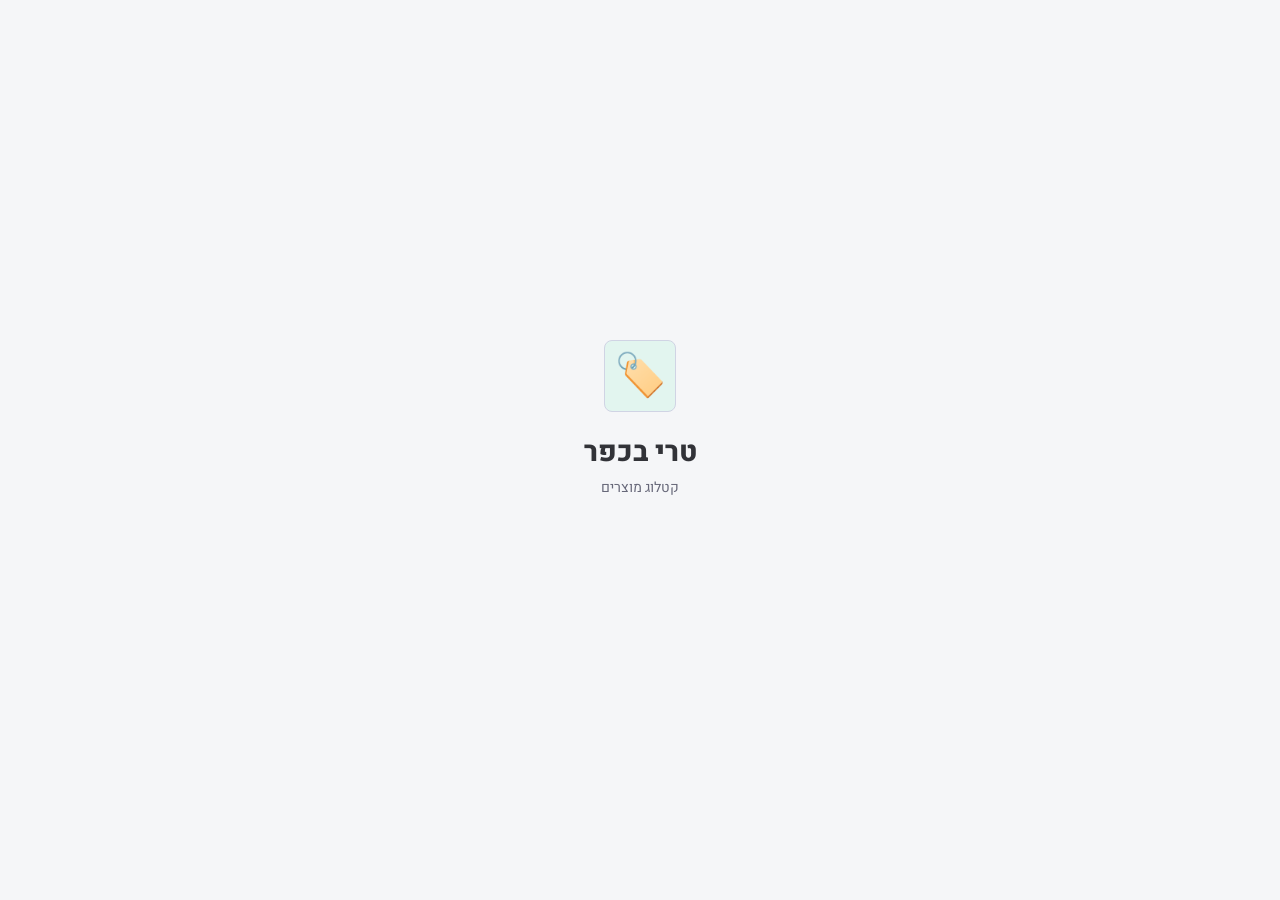
<file: products.html>
<!DOCTYPE html>
<html lang="he" dir="rtl">
<head>
<meta charset="UTF-8">
<meta name="viewport" content="width=device-width,initial-scale=1,maximum-scale=1,user-scalable=no,viewport-fit=cover">
<meta name="theme-color" content="#0a0e0a">
<meta name="apple-mobile-web-app-capable" content="yes">
<meta name="apple-mobile-web-app-status-bar-style" content="black-translucent">
<meta name="apple-mobile-web-app-title" content="מוצרים">
<link rel="manifest" href="manifest.json">
<title>מוצרים</title>
<link rel="preconnect" href="https://fonts.googleapis.com">
<link rel="preconnect" href="https://fonts.gstatic.com" crossorigin>
<link href="https://fonts.googleapis.com/css2?family=Heebo:wght@300;400;500;600;700;800&family=Frank+Ruhl+Libre:wght@400;500;700;900&display=swap" rel="stylesheet">
<script>
window.__googleScriptLoaded = false;
window.onGoogleScriptLoad = window.onGoogleScriptLoad || function() {
  window.__googleScriptLoaded = true;
  if (typeof window.initGoogleSignIn === 'function') window.initGoogleSignIn();
};
</script>
<script src="https://accounts.google.com/gsi/client" async defer onload="onGoogleScriptLoad()"></script>
<style>
:root {
  --bg:#0a0e0a; --surface:#11161a; --surfaceHi:#1a2025;
  --border:#1f2a30; --borderHi:#2a3640;
  --text:#e8efe5; --textDim:#7a8a82; --textMuted:#475259;
  --accent:#8fc650; --accent2:#d4a574; --amber:#f4b942; --danger:#dc6262; --blue:#5b9cf6;
}
[data-theme="light"] {
  --bg:#f0f5ee; --surface:#ffffff; --surfaceHi:#e6ede1;
  --border:#c4d4bc; --borderHi:#a8c09a;
  --text:#1a2a14; --textDim:#4a6040; --textMuted:#7a9470;
  --accent:#4a8818; --accent2:#9a5e20; --amber:#a87008; --danger:#b83030; --blue:#1a5cb8;
}
[data-theme="light"] .app-switcher { background:rgba(240,246,238,0.97); padding-top:calc(6px + env(safe-area-inset-top,0px)); }
[data-theme="light"] .header { background:rgba(240,246,238,0.95); }
[data-theme="light"] .modal { background:var(--surface); }
[data-theme="light"] .overlay { background:rgba(0,0,0,0.45); }
[data-theme="light"] .toast { box-shadow:0 4px 20px rgba(0,0,0,0.15); }
.theme-toggle-btn { background:transparent; border:none; padding:7px 10px; cursor:pointer; font-size:17px; flex-shrink:0; border-radius:10px; line-height:1; }
.sw-icon-btn { background:transparent; border:none; padding:7px 8px; cursor:pointer; font-size:16px; flex-shrink:0; border-radius:10px; line-height:1; color:var(--textDim); }
.sw-icon-btn:active { background:rgba(255,255,255,0.08); }
[data-theme="light"] .sw-icon-btn:active { background:rgba(0,0,0,0.05); }
.sw-icon-btn.spinning { animation:spin 0.8s linear infinite; display:inline-block; }
* { -webkit-tap-highlight-color:transparent; box-sizing:border-box; }
[hidden] { display:none !important; }
html,body { margin:0; padding:0; min-height:100%; background:var(--bg); color:var(--text); font-family:'Heebo',-apple-system,sans-serif; overscroll-behavior:none; }
::-webkit-scrollbar { width:6px; } ::-webkit-scrollbar-thumb { background:var(--border); border-radius:3px; }
.display { font-family:'Frank Ruhl Libre',serif; font-weight:700; letter-spacing:-0.02em; }
.app { max-width:480px; margin:0 auto; min-height:100vh; display:flex; flex-direction:column; }
input::-webkit-inner-spin-button,input::-webkit-outer-spin-button { -webkit-appearance:none; margin:0; }

/* App switcher */
.app-switcher { display:flex; gap:6px; padding:6px 10px; padding-top:calc(6px + env(safe-area-inset-top,0px)); background:rgba(10,14,10,0.97); backdrop-filter:blur(20px); border-bottom:1px solid var(--border); position:sticky; top:0; z-index:20; }
.sw-btn { flex:1; text-align:center; padding:9px 8px; border-radius:10px; font-size:13px; font-weight:700; text-decoration:none; color:var(--textDim); border:1px solid transparent; display:block; }
.sw-btn.active { background:rgba(143,198,80,0.1); color:var(--accent); border-color:rgba(143,198,80,0.3); }

/* Header */
.header { padding:14px 20px 12px; position:sticky; top:calc(44px + env(safe-area-inset-top,0px)); z-index:10; background:rgba(10,14,10,0.95); backdrop-filter:blur(20px); border-bottom:1px solid var(--border); display:flex; align-items:center; gap:12px; }
.header-title { flex:1; min-width:0; }
.header-title h1 { font-size:17px; margin:0; line-height:1.1; }
.header-title .sub { font-size:11px; color:var(--textDim); margin-top:1px; }
.icon-btn { width:36px; height:36px; border:1px solid var(--border); border-radius:10px; background:var(--surface); cursor:pointer; display:flex; align-items:center; justify-content:center; font-size:16px; flex-shrink:0; color:var(--textDim); }
.icon-btn:active { background:var(--surfaceHi); }

/* Main */
.main { flex:1; overflow-y:auto; padding:16px; padding-bottom:100px; }

/* Input / Field */
.input { width:100%; background:var(--surface); border:1px solid var(--border); border-radius:12px; padding:12px 14px; color:var(--text); font-size:15px; font-family:inherit; outline:none; }
.input:focus { border-color:var(--borderHi); }
.label { font-size:11px; color:var(--textDim); margin-bottom:6px; display:block; font-weight:600; letter-spacing:0.04em; text-transform:uppercase; }
.field { margin-bottom:14px; }
.section-title { font-size:11px; color:var(--textDim); font-weight:600; letter-spacing:0.05em; text-transform:uppercase; margin:20px 0 10px; }

/* Search bar */
.search-bar-wrap { position:relative; margin-bottom:12px; }
.search-bar-wrap input { width:100%; padding:10px 42px 10px 14px; background:var(--surface); border:1px solid var(--border); border-radius:12px; color:var(--text); font-size:14px; font-family:inherit; outline:none; }
.search-bar-wrap input:focus { border-color:var(--accent); }
.search-bar-wrap input::placeholder { color:var(--textMuted); }
.search-icon { position:absolute; right:14px; top:50%; transform:translateY(-50%); color:var(--textMuted); font-size:14px; pointer-events:none; }

/* Category filter chips */
.chips-wrap { display:flex; gap:6px; overflow-x:auto; padding-bottom:4px; margin-bottom:12px; scrollbar-width:none; }
.chips-wrap::-webkit-scrollbar { display:none; }
.chip { flex-shrink:0; padding:6px 14px; border-radius:20px; border:1px solid var(--border); background:var(--surface); color:var(--textDim); font-size:12px; font-weight:700; font-family:inherit; cursor:pointer; white-space:nowrap; }
.chip.active { background:rgba(143,198,80,0.1); color:var(--accent); border-color:rgba(143,198,80,0.3); }
.chip:active { opacity:0.75; }

/* Sort row */
.sort-row { display:flex; align-items:center; gap:8px; margin-bottom:14px; }
.sort-label { font-size:11px; color:var(--textDim); font-weight:600; letter-spacing:.03em; }
.sort-btn { border:1px solid var(--border); border-radius:8px; padding:5px 10px; font-size:11px; font-weight:700; font-family:inherit; cursor:pointer; background:var(--surface); color:var(--textDim); white-space:nowrap; }
.sort-btn.active { background:rgba(143,198,80,0.08); color:var(--accent); border-color:rgba(143,198,80,0.3); }

/* Product card (list) */
.product-card { background:var(--surface); border:1px solid var(--border); border-radius:16px; padding:14px 16px; margin-bottom:10px; cursor:pointer; }
.product-card:active { background:var(--surfaceHi); }
.product-card.inactive { opacity:0.45; }
.pc-top { display:flex; align-items:center; gap:8px; margin-bottom:8px; }
.pc-name { flex:1; font-size:15px; font-weight:700; min-width:0; overflow:hidden; text-overflow:ellipsis; white-space:nowrap; }
.pc-cat { font-size:10px; font-weight:700; padding:3px 8px; border-radius:6px; background:rgba(91,156,246,0.1); color:var(--blue); border:1px solid rgba(91,156,246,0.2); flex-shrink:0; white-space:nowrap; max-width:100px; overflow:hidden; text-overflow:ellipsis; }
.pc-prices { display:flex; align-items:center; gap:10px; }
.pc-price-item { flex:1; }
.pc-price-label { font-size:10px; color:var(--textMuted); margin-bottom:2px; }
.pc-price-val { font-size:14px; font-weight:700; }
.pc-price-val.dim { color:var(--textMuted); font-weight:400; font-size:13px; }
.margin-pill { flex-shrink:0; padding:4px 10px; border-radius:20px; font-size:12px; font-weight:800; }
.margin-pill.green { background:rgba(143,198,80,0.15); color:var(--accent); }
.margin-pill.yellow { background:rgba(244,185,66,0.15); color:var(--amber); }
.margin-pill.red { background:rgba(220,98,98,0.15); color:var(--danger); }
.margin-pill.gray { background:rgba(120,120,120,0.1); color:var(--textMuted); }

/* Bulk selection */
.product-card.selected { border-color:rgba(143,198,80,0.5); background:rgba(143,198,80,0.06); }
.pc-check { width:22px; height:22px; border-radius:50%; border:2px solid var(--border); flex-shrink:0; display:flex; align-items:center; justify-content:center; font-size:12px; font-weight:800; transition:all .15s; }
.product-card.selected .pc-check { background:var(--accent); border-color:var(--accent); color:#0a1505; }
.select-mode-btn { border:1px solid var(--border); border-radius:10px; padding:6px 12px; font-size:12px; font-weight:700; font-family:inherit; cursor:pointer; background:transparent; color:var(--textDim); white-space:nowrap; flex-shrink:0; }
.select-mode-btn.active { background:rgba(143,198,80,0.08); color:var(--accent); border-color:rgba(143,198,80,0.3); }
.select-mode-btn:active { opacity:0.7; }
.bulk-bar { position:fixed; bottom:0; right:0; left:0; max-width:480px; margin:0 auto; background:rgba(10,14,10,0.97); backdrop-filter:blur(20px); border-top:1px solid var(--border); padding:10px 16px; padding-bottom:calc(14px + env(safe-area-inset-bottom,0px)); z-index:15; }
[data-theme="light"] .bulk-bar { background:rgba(240,246,238,0.97); }
.bulk-top { display:flex; align-items:center; justify-content:space-between; margin-bottom:10px; }
.bulk-count { font-size:13px; font-weight:700; color:var(--text); }
.bulk-select-all { border:none; background:transparent; color:var(--accent); font-size:12px; font-weight:700; font-family:inherit; cursor:pointer; padding:4px 8px; }
.bulk-actions { display:flex; gap:8px; }
.bulk-btn { flex:1; border-radius:12px; padding:12px 4px; font-size:12px; font-weight:700; font-family:inherit; cursor:pointer; text-align:center; line-height:1.3; }
.bulk-btn.cat { background:rgba(91,156,246,0.12); color:var(--blue); border:1px solid rgba(91,156,246,0.3); }
.bulk-btn.on  { background:rgba(143,198,80,0.12); color:var(--accent); border:1px solid rgba(143,198,80,0.3); }
.bulk-btn.off { background:rgba(120,120,120,0.08); color:var(--textMuted); border:1px solid var(--border); }
.bulk-btn.del { background:rgba(220,98,98,0.08); color:var(--danger); border:1px solid rgba(220,98,98,0.2); }
.bulk-btn:active { opacity:0.75; }
.bulk-cat-quick { display:flex; flex-wrap:wrap; gap:6px; margin-bottom:12px; }
.bulk-cat-q { border:1px solid var(--border); border-radius:8px; padding:6px 12px; font-size:12px; font-weight:700; font-family:inherit; cursor:pointer; background:transparent; color:var(--textDim); }
.bulk-cat-q:active { background:var(--surfaceHi); }

/* Pending badge */
.pending-badge-btn { flex-shrink:0; border:none; border-radius:10px; padding:6px 12px; font-size:12px; font-weight:700; font-family:inherit; cursor:pointer; background:rgba(244,185,66,0.15); color:var(--amber); border:1px solid rgba(244,185,66,0.3); white-space:nowrap; }
.pending-badge-btn:active { background:rgba(244,185,66,0.25); }

/* FAB */
.fab { position:fixed; bottom:24px; left:50%; transform:translateX(-50%); max-width:calc(480px - 32px); width:calc(100% - 32px); border:none; border-radius:14px; padding:15px 20px; font-size:15px; font-weight:700; font-family:inherit; cursor:pointer; background:linear-gradient(135deg,var(--accent) 0%,#6fa83a 100%); color:#0a1505; box-shadow:0 8px 24px -8px rgba(143,198,80,0.5); display:flex; align-items:center; justify-content:center; gap:8px; z-index:10; }
.fab:active { transform:translateX(-50%) scale(0.98); }

/* Detail view */
.detail-section { background:var(--surface); border:1px solid var(--border); border-radius:16px; padding:16px 18px; margin-bottom:12px; }
.detail-section-title { font-size:10px; font-weight:700; color:var(--textDim); letter-spacing:.06em; text-transform:uppercase; margin-bottom:12px; }
.sell-price-display { font-size:36px; font-weight:800; font-family:'Frank Ruhl Libre',serif; color:var(--accent); line-height:1; margin-bottom:4px; }
.sell-price-display.unset { font-size:18px; color:var(--textMuted); font-weight:400; font-family:'Heebo',sans-serif; }
.margin-bar-wrap { margin:10px 0 0; }
.margin-bar-track { height:6px; background:var(--surfaceHi); border-radius:3px; overflow:hidden; }
.margin-bar-fill { height:100%; border-radius:3px; transition:width .3s ease; }
.margin-bar-fill.green { background:var(--accent); }
.margin-bar-fill.yellow { background:var(--amber); }
.margin-bar-fill.red { background:var(--danger); }
.margin-text { font-size:13px; font-weight:700; margin-top:6px; }

.supplier-price-row { padding:12px 0; border-bottom:1px solid var(--border); }
.supplier-price-row:last-child { border-bottom:none; }
.spr-top { display:flex; align-items:center; gap:8px; }
.spr-name { flex:1; font-size:14px; font-weight:700; min-width:0; }
.spr-price { font-size:14px; font-weight:700; color:var(--accent2); flex-shrink:0; }
.spr-price.unset { color:var(--textMuted); font-weight:400; }
.spr-date { font-size:11px; color:var(--textMuted); margin-top:2px; }
.spr-actions { display:flex; gap:6px; margin-top:8px; }
.btn-small { border:1px solid var(--border); border-radius:8px; padding:5px 10px; font-size:11px; font-weight:700; font-family:inherit; cursor:pointer; background:transparent; color:var(--textDim); white-space:nowrap; }
.btn-small:active { background:var(--surfaceHi); }
.spr-history { margin-top:8px; padding-top:8px; border-top:1px dashed var(--border); display:none; }
.spr-history.open { display:block; }
.spr-history-row { display:flex; justify-content:space-between; font-size:11px; color:var(--textDim); padding:2px 0; }
.spr-history-row .h-price { font-weight:700; color:var(--text); }
.inline-edit-row { display:flex; gap:6px; margin-top:8px; }
.inline-edit-row .input { padding:8px 12px; font-size:14px; }
.btn-inline-save { border:none; border-radius:10px; padding:8px 14px; background:var(--accent); color:#0a1505; font-weight:700; font-size:14px; font-family:inherit; cursor:pointer; flex-shrink:0; }
.btn-inline-save:active { transform:scale(0.97); }

.active-toggle-row { display:flex; align-items:center; gap:10px; }
.active-toggle-pill { border:none; border-radius:20px; padding:6px 16px; font-size:13px; font-weight:700; font-family:inherit; cursor:pointer; }
.active-toggle-pill.on { background:rgba(143,198,80,0.15); color:var(--accent); border:1px solid rgba(143,198,80,0.3); }
.active-toggle-pill.off { background:rgba(120,120,120,0.1); color:var(--textMuted); border:1px solid var(--border); }

/* Pending view */
.pending-card { background:var(--surface); border:1px solid var(--border); border-radius:16px; padding:16px; margin-bottom:10px; }
.pending-card.skipped { opacity:0.5; }
.pc-invoice-name { font-size:16px; font-weight:800; margin-bottom:4px; }
.pc-meta { font-size:12px; color:var(--textDim); margin-bottom:12px; line-height:1.6; }
.skipped-badge { display:inline-block; background:rgba(120,120,120,0.1); border:1px solid var(--border); border-radius:6px; padding:2px 8px; font-size:10px; font-weight:700; color:var(--textMuted); margin-bottom:6px; }
.pc-buttons { display:flex; gap:8px; }
.btn-resolve { flex:1; border:none; border-radius:11px; padding:10px 8px; font-size:13px; font-weight:700; font-family:inherit; cursor:pointer; background:linear-gradient(135deg,var(--accent),#6fa83a); color:#0a1505; }
.btn-resolve:active { transform:scale(0.98); }
.btn-skip { flex-shrink:0; border:1px solid var(--border); border-radius:11px; padding:10px 12px; font-size:13px; font-weight:700; font-family:inherit; cursor:pointer; background:transparent; color:var(--textDim); }
.btn-skip:active { background:var(--surfaceHi); }

/* Resolve bottom sheet — product list */
.resolve-list { display:flex; flex-direction:column; gap:6px; margin-top:8px; max-height:50vh; overflow-y:auto; }
.resolve-item { display:flex; align-items:center; gap:10px; padding:10px 12px; border-radius:12px; border:1px solid var(--border); background:var(--surface); cursor:pointer; }
.resolve-item:active { background:var(--surfaceHi); }
.resolve-item-name { flex:1; font-size:14px; font-weight:700; }
.resolve-item-cat { font-size:11px; color:var(--textDim); }
.resolve-item.new-product { border-color:rgba(143,198,80,0.3); background:rgba(143,198,80,0.05); }
.resolve-item.new-product .resolve-item-name { color:var(--accent); }

/* Overlay / Modal */
.overlay { position:fixed; inset:0; background:rgba(0,0,0,0.72); z-index:50; display:flex; align-items:flex-end; justify-content:center; }
.modal { background:var(--surface); border-radius:24px 24px 0 0; width:100%; max-width:480px; padding:20px 20px; padding-bottom:calc(28px + env(safe-area-inset-bottom,0px)); max-height:85vh; overflow-y:auto; border-top:1px solid var(--border); }
.modal-handle { width:36px; height:4px; background:var(--border); border-radius:2px; margin:0 auto 20px; }
.modal h2 { font-size:18px; margin:0 0 4px; }
.modal .hint { font-size:13px; color:var(--textDim); margin:0 0 16px; }
.btn-primary { width:100%; border:none; border-radius:14px; padding:14px 16px; font-size:15px; font-weight:700; font-family:inherit; cursor:pointer; background:linear-gradient(135deg,var(--accent) 0%,#6fa83a 100%); color:#0a1505; box-shadow:0 6px 20px -6px rgba(143,198,80,0.4); margin-bottom:8px; }
.btn-primary:active { transform:scale(0.98); }
.btn-close-modal { width:100%; border:1px solid var(--border); border-radius:14px; padding:13px; font-size:14px; font-weight:600; font-family:inherit; cursor:pointer; background:transparent; color:var(--textDim); }
.btn-danger { width:100%; border:1px solid rgba(220,98,98,0.3); border-radius:14px; padding:14px; font-size:14px; font-weight:600; font-family:inherit; cursor:pointer; background:rgba(220,98,98,0.06); color:var(--danger); }
.btn-danger:active { background:rgba(220,98,98,0.12); }
.danger-zone { margin-top:32px; padding-top:20px; border-top:1px solid rgba(220,98,98,0.15); }

/* Section divider */
.section-divider { font-size:11px; font-weight:700; color:var(--textDim); letter-spacing:.06em; text-transform:uppercase; margin:20px 0 10px; padding:14px 4px 10px; border-top:1px solid var(--border); display:flex; align-items:center; gap:6px; }

/* Comfort Work UI refresh */
:root {
  --bg:#0b100d; --surface:#111814; --surfaceHi:#18211c;
  --border:#243128; --borderHi:#344639;
  --text:#edf5ea; --textDim:#9daf98; --textMuted:#6d7d70;
  --accent:#78c64a; --accent2:#c8955e; --amber:#e7a72a; --danger:#e05c5c; --blue:#62a8e8;
  --shadow-sm:0 1px 2px rgba(0,0,0,0.28),0 8px 18px rgba(0,0,0,0.12);
  --shadow:0 1px 2px rgba(0,0,0,0.34),0 14px 30px rgba(0,0,0,0.18);
}
[data-theme="light"] {
  --bg:#f4f7f2; --surface:#ffffff; --surfaceHi:#eef3eb;
  --border:#dce6d7; --borderHi:#c4d4bd;
  --text:#142016; --textDim:#4f624f; --textMuted:#879381;
  --accent:#2f7d32; --accent2:#a9632e; --amber:#b87608; --danger:#c83434; --blue:#2768c6;
  --shadow-sm:0 1px 2px rgba(25,38,25,0.05),0 8px 18px rgba(25,38,25,0.05);
  --shadow:0 1px 2px rgba(25,38,25,0.06),0 14px 28px rgba(25,38,25,0.07);
}
html,body { background:var(--bg); color:var(--text); font-size:15px; }
.display { letter-spacing:0; }
.app { background:var(--bg); }
.main { scrollbar-gutter:stable; }
.app-switcher,.header,.bulk-bar { backdrop-filter:saturate(130%) blur(18px); }
.sw-btn { min-height:36px; display:flex; align-items:center; justify-content:center; border-radius:9px; font-weight:800; }
.header { min-height:64px; box-shadow:0 1px 0 rgba(255,255,255,0.03) inset; }
.product-card,.detail-section,.pending-card,.modal,.resolve-item,.add-form,.search-bar-wrap input {
  border-radius:12px;
  border-color:var(--border);
  box-shadow:var(--shadow-sm);
}
.product-card:active,.detail-section:active,.pending-card:active { background:var(--surfaceHi); }
.input,.search-bar-wrap input { min-height:46px; border-radius:10px; border-color:var(--border); background:var(--surfaceHi); }
.input:focus,.search-bar-wrap input:focus { border-color:var(--accent); box-shadow:0 0 0 3px rgba(120,198,74,0.18); }
.chip,.sort-btn,.select-mode-btn,.bulk-btn,.bulk-cat-q,.pending-badge-btn,.btn-primary,.btn-small,.btn-inline-save,.btn-close-modal,.btn-danger,.btn-resolve,.btn-skip,.active-toggle-pill {
  border-radius:10px;
  font-weight:800;
}
.btn-primary,.fab,.btn-resolve,.btn-inline-save { background:linear-gradient(135deg,var(--accent),#3f9b39); box-shadow:0 10px 22px rgba(47,125,50,0.2); }
.bulk-bar { box-shadow:0 -8px 28px rgba(0,0,0,0.18); }
.modal { border-radius:18px 18px 0 0; }
.toast { border-radius:12px; white-space:normal; }

/* Empty state */
.empty { text-align:center; padding:60px 20px; }
.empty-icon { font-size:52px; margin-bottom:16px; }
.empty-title { font-size:18px; font-weight:700; margin-bottom:8px; }
.empty-desc { font-size:14px; color:var(--textDim); line-height:1.6; }
.btn-import { margin-top:16px; border:1px solid rgba(143,198,80,0.3); border-radius:12px; padding:12px 24px; font-size:14px; font-weight:700; font-family:inherit; cursor:pointer; background:rgba(143,198,80,0.08); color:var(--accent); }
.btn-import:active { background:rgba(143,198,80,0.15); }

/* Toast */
.toast { position:fixed; top:80px; left:50%; transform:translateX(-50%); background:var(--surfaceHi); border:1px solid var(--border); border-radius:12px; padding:12px 18px; color:var(--text); font-weight:600; font-size:13px; z-index:200; box-shadow:0 8px 32px rgba(0,0,0,0.4); max-width:90vw; pointer-events:none; animation:fadeUp 0.3s ease; transition:opacity 0.4s ease; }
.toast.success { border-color:rgba(143,198,80,0.4); color:var(--accent); }
.toast.error { border-color:rgba(220,98,98,0.4); color:var(--danger); }

/* Animations */
.fade-up { animation:fadeUp 0.3s ease-out backwards; }
@keyframes fadeUp { from { opacity:0; transform:translateY(8px); } to { opacity:1; transform:translateY(0); } }
@keyframes spin { to { transform:rotate(360deg); } }

/* Login screen */
.login-screen { position:fixed; inset:0; z-index:999; background:var(--bg); display:flex; flex-direction:column; align-items:center; justify-content:center; padding:32px 24px; }
.login-logo { width:76px; height:76px; border-radius:22px; background:#fff; display:flex; align-items:center; justify-content:center; font-size:42px; margin-bottom:20px; box-shadow:0 8px 32px rgba(143,198,80,0.3),0 0 0 1px rgba(143,198,80,0.15); }
.login-title { font-size:28px; font-weight:800; font-family:'Frank Ruhl Libre',serif; margin-bottom:4px; text-align:center; }
.login-sub { font-size:14px; color:var(--textDim); margin-bottom:28px; text-align:center; }
.login-err { color:var(--danger); font-size:13px; text-align:center; margin-top:14px; min-height:20px; font-weight:600; }

/* Datalist styling helper */
.input[list]::-webkit-calendar-picker-indicator { display:none; }
</style>
<link rel="stylesheet" href="app-modern.css?v=142">
</head>
<body>

<!-- ═══ LOGIN SCREEN ═══ -->
<div id="login-screen" class="login-screen" hidden>
  <div class="login-logo">🏷️</div>
  <div class="login-title">טרי בכפר</div>
  <div class="login-sub">קטלוג מוצרים</div>
  <div id="google-signin-btn"></div>
  <div class="login-err" id="login-err"></div>
</div>

<div class="app" id="app" hidden>

  <div class="app-switcher">
    <span class="sw-btn active">🏷️ מוצרים</span>
    <a href="orders.html" class="sw-btn">📦 הזמנות</a>
    <a href="tari-bakfar.html" class="sw-btn">💰 הוצאות</a>
    <button class="sw-icon-btn" id="sync-top-btn" onclick="triggerTopSync()" title="סנכרן עכשיו">🔄</button>
    <button class="theme-toggle-btn" id="theme-btn" onclick="toggleTheme()" title="עיצוב"></button>
    <button class="sw-icon-btn" onclick="logout()" title="התנתק">🔒</button>
  </div>

  <!-- ═══ VIEW: PRODUCTS ═══ -->
  <div id="view-products">
    <header class="header">
      <div class="header-title">
        <h1 class="display">מוצרים 🏷️</h1>
        <div class="sub" id="products-sub">0 מוצרים</div>
      </div>
      <div style="display:flex;align-items:center;gap:8px">
        <div id="sync-dot" title="מסנכרן..." style="width:8px;height:8px;border-radius:50%;background:#f4b942;flex-shrink:0"></div>
        <button class="pending-badge-btn" id="pending-header-btn" onclick="showView('pending')" hidden>⏳ ממתין</button>
        <button class="select-mode-btn" id="select-mode-btn" onclick="toggleSelectMode()">✓ בחר</button>
      </div>
    </header>
    <div class="main" id="products-main"></div>
    <button class="fab" id="fab-products" onclick="openAddProduct()">
      <span style="font-size:20px;line-height:1">+</span> הוסף מוצר
    </button>
    <!-- Bulk action bar (visible in selection mode) -->
    <div class="bulk-bar" id="bulk-bar" hidden>
      <div class="bulk-top">
        <span class="bulk-count" id="bulk-count">לא נבחרו מוצרים</span>
        <button class="bulk-select-all" id="bulk-select-all-btn" onclick="bulkSelectAll()">הכל</button>
      </div>
      <div class="bulk-actions">
        <button class="bulk-btn cat" onclick="openBulkCategory()">🏷️<br>קטגוריה</button>
        <button class="bulk-btn on"  onclick="bulkSetActive(true)">✓<br>הפעל</button>
        <button class="bulk-btn off" onclick="bulkSetActive(false)">✗<br>השבת</button>
        <button class="bulk-btn del" onclick="bulkDelete()">🗑<br>מחק</button>
      </div>
    </div>
  </div>

  <!-- ═══ VIEW: DETAIL ═══ -->
  <div id="view-detail" hidden>
    <header class="header">
      <button class="icon-btn" onclick="showView('products')">←</button>
      <div class="header-title">
        <h1 class="display" id="detail-title" style="font-size:17px"></h1>
      </div>
      <button class="icon-btn" onclick="editProductName(currentProductId)" title="עריכה">✏️</button>
    </header>
    <div class="main" id="detail-main"></div>
  </div>

  <!-- ═══ VIEW: PENDING ═══ -->
  <div id="view-pending" hidden>
    <header class="header">
      <button class="icon-btn" onclick="showView('products')">←</button>
      <div class="header-title">
        <h1 class="display" style="font-size:17px">ממתין לאישור</h1>
        <div class="sub" id="pending-sub"></div>
      </div>
    </header>
    <div class="main" id="pending-main"></div>
  </div>

</div>

<!-- ═══ MODAL: Bulk Category ═══ -->
<div id="modal-bulk-cat" class="overlay" hidden onclick="closeModal('modal-bulk-cat')">
  <div class="modal" onclick="event.stopPropagation()">
    <div class="modal-handle"></div>
    <h2 class="display">הגדרת קטגוריה</h2>
    <p class="hint" id="bulk-cat-hint"></p>
    <div class="bulk-cat-quick" id="bulk-cat-quick"></div>
    <div class="field">
      <label class="label">קטגוריה</label>
      <input class="input" id="bulk-cat-input" type="text" list="bulk-cat-datalist"
             placeholder="שם הקטגוריה..." autocomplete="off"
             onkeydown="if(event.key==='Enter')confirmBulkCategory()">
      <datalist id="bulk-cat-datalist"></datalist>
    </div>
    <button class="btn-primary" onclick="confirmBulkCategory()">עדכן קטגוריה ←</button>
    <button class="btn-close-modal" onclick="closeModal('modal-bulk-cat')" style="margin-top:8px">ביטול</button>
  </div>
</div>

<!-- ═══ MODAL: Add Product ═══ -->
<div id="modal-add-product" class="overlay" hidden onclick="closeModal('modal-add-product')">
  <div class="modal" onclick="event.stopPropagation()">
    <div class="modal-handle"></div>
    <h2 class="display">מוצר חדש</h2>
    <p class="hint">הזן פרטי המוצר — ספקים ומחירים תוכל לעדכן לאחר מכן</p>
    <div class="field">
      <label class="label">שם המוצר *</label>
      <input class="input" id="new-product-name" type="text" placeholder="לדוגמה: עגבנייה שרי" autocomplete="off">
    </div>
    <div class="field">
      <label class="label">קטגוריה</label>
      <input class="input" id="new-product-cat" type="text" list="cat-datalist" placeholder="לדוגמה: ירקות" autocomplete="off">
      <datalist id="cat-datalist"></datalist>
    </div>
    <div class="field">
      <label class="label">מחיר מכירה (₪)</label>
      <input class="input" id="new-product-price" type="number" step="0.01" placeholder="0.00">
    </div>
    <button class="btn-primary" onclick="confirmAddProduct()">הוסף מוצר ←</button>
    <button class="btn-close-modal" onclick="closeModal('modal-add-product')">ביטול</button>
  </div>
</div>

<!-- ═══ MODAL: Add Supplier Price ═══ -->
<div id="modal-add-supplier-price" class="overlay" hidden onclick="closeModal('modal-add-supplier-price')">
  <div class="modal" onclick="event.stopPropagation()">
    <div class="modal-handle"></div>
    <h2 class="display">הוסף מחיר ספק</h2>
    <p class="hint" id="asp-product-hint"></p>
    <div class="field">
      <label class="label">ספק</label>
      <select class="input" id="asp-supplier-select" onchange="onAspSupplierChange()"></select>
    </div>
    <div id="asp-custom-name-wrap" class="field" hidden>
      <label class="label">שם ספק חופשי</label>
      <input class="input" id="asp-custom-name" type="text" placeholder="שם הספק..." autocomplete="off">
    </div>
    <div class="field">
      <label class="label">מחיר קניה (₪)</label>
      <input class="input" id="asp-price" type="number" step="0.01" placeholder="0.00">
    </div>
    <button class="btn-primary" onclick="confirmAddSupplierPrice()">שמור</button>
    <button class="btn-close-modal" onclick="closeModal('modal-add-supplier-price')">ביטול</button>
  </div>
</div>

<!-- ═══ MODAL: Resolve Pending ═══ -->
<div id="modal-resolve-pending" class="overlay" hidden onclick="closeModal('modal-resolve-pending')">
  <div class="modal" onclick="event.stopPropagation()">
    <div class="modal-handle"></div>
    <h2 class="display" id="rp-title" style="font-size:16px;margin-bottom:4px"></h2>
    <p class="hint" id="rp-hint"></p>
    <div class="search-bar-wrap">
      <input type="search" id="rp-search" placeholder="🔍 חפש מוצר..." oninput="filterResolveList(this.value)" autocomplete="off">
      <span class="search-icon">🔍</span>
    </div>
    <div class="resolve-list" id="rp-list"></div>
  </div>
</div>

<!-- Toast -->
<div id="toast" class="toast" hidden></div>

<script>
// ─── Storage ───────────────────────────────────────────────────────────────
const STORE_KEY = 'products-v1';
let pdb = {
  products: [],
  pending: [],
  orderHistory: [],
  _lastSynced: 0,
  _localModified: 0
};

function loadPdb() {
  try { const s = localStorage.getItem(STORE_KEY); if (s) pdb = JSON.parse(s); } catch {}
  if (!pdb.products) pdb.products = [];
  if (!pdb.pending) pdb.pending = [];
  if (!pdb.orderHistory) pdb.orderHistory = [];
  if (!pdb._localModified) pdb._localModified = 0;
  if (!pdb._lastSynced) pdb._lastSynced = pdb._localModified || Date.now();
}
function savePdb(dirty) {
  if (dirty) pdb._localModified = Date.now();
  localStorage.setItem(STORE_KEY, JSON.stringify(pdb));
}

// ─── Cloud Sync (Google Sheets) ────────────────────────────────────────────
const WEB_APP_URL = 'https://script.google.com/macros/s/AKfycbxdXp4ZXpt2EAXYXHSKdjrNZRNFuAIiOEdyXktShtnSlRSYHXLoNlSyOf-LJYJkS7ndjw/exec';

async function cloudCallOrders(action, payload) {
  const res = await fetch(WEB_APP_URL, {
    method: 'POST',
    body: JSON.stringify({ action, ...payload }),
    headers: { 'Content-Type': 'text/plain' }
  });
  const json = JSON.parse(await res.text());
  if (!json.ok) throw new Error(json.error || 'Cloud error');
  return json.data;
}

async function pushProducts() {
  try {
    setSyncDot('syncing');
    await cloudCallOrders('save_products', { payload: pdb.products });
    pdb._lastSynced = Date.now();
    savePdb();
    setSyncDot('ok');
  } catch(e) {
    setSyncDot('err');
    console.warn('Push products failed:', e.message);
  }
}

async function pushPending() {
  try {
    await cloudCallOrders('save_pending', { payload: pdb.pending });
  } catch(e) {
    console.warn('Push pending failed:', e.message);
  }
}

async function syncProducts() {
  try {
    setSyncDot('syncing');
    const hasPending = pdb._localModified > pdb._lastSynced;
    if (hasPending) {
      await cloudCallOrders('save_products', { payload: pdb.products });
      pdb._lastSynced = Date.now();
      savePdb();
    } else {
      const cloud = await cloudCallOrders('list_products', {});
      if (cloud && cloud.length > 0) {
        const prevStr = JSON.stringify(pdb.products);
        pdb.products = cloud;
        pdb._lastSynced = Date.now();
        pdb._localModified = pdb._lastSynced;
        savePdb();
        if (currentView === 'products' && JSON.stringify(pdb.products) !== prevStr) renderProducts(false);
      } else if (pdb.products.length > 0) {
        await cloudCallOrders('save_products', { payload: pdb.products });
        pdb._lastSynced = Date.now();
        pdb._localModified = pdb._lastSynced;
        savePdb();
      }
    }
    setSyncDot('ok');
  } catch(e) {
    setSyncDot('err');
    console.log('Sync products failed:', e.message);
  }
}

async function syncPending() {
  try {
    const cloud = await cloudCallOrders('list_pending', {});
    if (cloud && cloud.length > 0) {
      // Merge: keep local skipped flags
      const localMap = {};
      pdb.pending.forEach(p => { localMap[p.id] = p; });
      pdb.pending = cloud.map(item => ({ ...item, skipped: (localMap[item.id] || {}).skipped || false }));
      savePdb();
      if (currentView === 'pending') renderPending();
    } else if (pdb.pending.length > 0) {
      await cloudCallOrders('save_pending', { payload: pdb.pending });
    }
  } catch(e) {
    console.log('Sync pending failed:', e.message);
  }
}

function setSyncDot(status) {
  const dot = document.getElementById('sync-dot');
  if (!dot) return;
  dot.style.background = status === 'ok' ? '#8fc650' : status === 'syncing' ? '#f4b942' : '#dc6262';
  dot.title = status === 'ok' ? 'מסונכרן' : status === 'syncing' ? 'מסנכרן...' : 'שגיאת סנכרון';
}

async function triggerTopSync() {
  const btn = document.getElementById('sync-top-btn');
  if (btn) btn.classList.add('spinning');
  try {
    setSyncDot('syncing');
    await cloudCallOrders('save_products', { payload: pdb.products });
    await cloudCallOrders('save_pending', { payload: pdb.pending });
    pdb._lastSynced = Date.now();
    pdb._localModified = pdb._lastSynced;
    savePdb();
    setSyncDot('ok');
    if (btn) { btn.classList.remove('spinning'); btn.textContent = '✓'; setTimeout(() => { btn.textContent = '🔄'; }, 1500); }
    toast('סנכרון הושלם ✓', 'success');
  } catch(e) {
    setSyncDot('err');
    if (btn) btn.classList.remove('spinning');
    toast('סנכרון נכשל', 'error');
  }
}

// ─── Utils ─────────────────────────────────────────────────────────────────
function uid() { return Date.now().toString(36) + Math.random().toString(36).slice(2,6); }
function esc(s) {
  return String(s||'').replace(/&/g,'&amp;').replace(/</g,'&lt;').replace(/>/g,'&gt;').replace(/"/g,'&quot;');
}
function fmtDate(d) {
  if (!d) return '';
  const dt = typeof d === 'string' ? new Date(d) : d;
  return `${String(dt.getDate()).padStart(2,'0')}/${String(dt.getMonth()+1).padStart(2,'0')}/${dt.getFullYear()}`;
}
function fmtPrice(p) {
  if (p == null || p === '' || isNaN(parseFloat(p))) return null;
  const n = parseFloat(p);
  return n % 1 === 0 ? n.toString() : n.toFixed(2);
}

let toastTimer;
function toast(msg, type = '') {
  const el = document.getElementById('toast');
  el.textContent = msg;
  el.className = 'toast' + (type ? ' ' + type : '');
  el.hidden = false;
  el.style.opacity = '1';
  clearTimeout(toastTimer);
  toastTimer = setTimeout(() => {
    el.style.opacity = '0';
    setTimeout(() => { el.hidden = true; }, 400);
  }, 2200);
}
function closeModal(id) { document.getElementById(id).hidden = true; }

// ─── App State ──────────────────────────────────────────────────────────────
var currentView = 'products';
var currentProductId = null;
var filterState = { query: '', category: 'הכל', sort: 'name' };
var _pendingResolveId = null; // pending item being resolved

// ─── View Routing ──────────────────────────────────────────────────────────
function showView(view) {
  currentView = view;
  ['products','detail','pending'].forEach(v =>
    document.getElementById('view-' + v).hidden = (v !== view)
  );
  if (view === 'products') renderProducts(false);
  if (view === 'pending') renderPending();
}

// ─── Margin Helpers ────────────────────────────────────────────────────────
function getBestBuyPrice(product) {
  const prices = (product.supplierPrices || []).map(sp => sp.buyPrice).filter(p => p != null && p > 0);
  return prices.length ? Math.min(...prices) : null;
}
function calcMargin(product) {
  if (!product.sellPrice) return null;
  const bestBuy = getBestBuyPrice(product);
  if (!bestBuy) return null;
  return Math.round((product.sellPrice - bestBuy) / product.sellPrice * 100);
}
function marginClass(m) {
  if (m == null) return 'gray';
  if (m >= 30) return 'green';
  if (m >= 15) return 'yellow';
  return 'red';
}

// ─── Import from orders ────────────────────────────────────────────────────
function importFromOrders() {
  try {
    const raw = localStorage.getItem('orders-v1');
    if (!raw) { toast('לא נמצאו ספקים ב-orders-v1', 'error'); return; }
    const odb = JSON.parse(raw);
    const suppliers = odb.suppliers || [];
    if (!suppliers.length) { toast('אין ספקים לייבוא', 'error'); return; }

    const seen = {}; // normalized name → product id
    let added = 0;

    suppliers.forEach(sup => {
      (sup.products || []).forEach(op => {
        const key = (op.name || '').trim().toLowerCase();
        if (!key) return;
        if (seen[key]) {
          // Add supplier association to existing product
          const existing = pdb.products.find(p => p.id === seen[key]);
          if (existing && !existing.supplierPrices.find(sp => sp.supplierId === sup.id)) {
            existing.supplierPrices.push({
              supplierId: sup.id,
              supplierName: sup.name,
              buyPrice: null,
              updatedAt: null,
              history: []
            });
          }
        } else {
          const newProd = {
            id: uid(),
            name: op.name.trim(),
            category: '',
            sellPrice: null,
            sellPriceUpdated: null,
            active: true,
            aliases: [],
            supplierPrices: [{
              supplierId: sup.id,
              supplierName: sup.name,
              buyPrice: null,
              updatedAt: null,
              history: []
            }],
            createdAt: new Date().toISOString()
          };
          pdb.products.push(newProd);
          seen[key] = newProd.id;
          added++;
        }
      });
    });

    savePdb(true);
    pushProducts();
    renderProducts();
    toast('יובאו ' + added + ' מוצרים מהספקים ✓', 'success');
  } catch(e) {
    console.error('importFromOrders error:', e);
    toast('שגיאה בייבוא', 'error');
  }
}

// ─── Bulk Selection ────────────────────────────────────────────────────────
let selectionMode = false;
let selectedIds = new Set();

function toggleSelectMode() {
  if (selectionMode) exitSelectionMode();
  else enterSelectionMode();
}

function enterSelectionMode() {
  selectionMode = true;
  selectedIds.clear();
  document.getElementById('fab-products').hidden = true;
  document.getElementById('bulk-bar').hidden = false;
  document.getElementById('select-mode-btn').textContent = 'ביטול';
  document.getElementById('select-mode-btn').classList.add('active');
  updateBulkBar();
  renderProductCards();
}

function exitSelectionMode() {
  selectionMode = false;
  selectedIds.clear();
  document.getElementById('fab-products').hidden = false;
  document.getElementById('bulk-bar').hidden = true;
  document.getElementById('select-mode-btn').textContent = '✓ בחר';
  document.getElementById('select-mode-btn').classList.remove('active');
  renderProductCards();
}

function toggleSelectProduct(id, e) {
  if (e) e.stopPropagation();
  if (!selectionMode) return;
  if (selectedIds.has(id)) selectedIds.delete(id);
  else selectedIds.add(id);
  const card = document.getElementById('pc-' + id);
  if (card) {
    card.classList.toggle('selected', selectedIds.has(id));
    const check = card.querySelector('.pc-check');
    if (check) check.textContent = selectedIds.has(id) ? '✓' : '';
  }
  updateBulkBar();
}

function bulkSelectAll() {
  const filtered = filterProducts(filterState.query, filterState.category, filterState.sort);
  const allSelected = filtered.every(p => selectedIds.has(p.id));
  if (allSelected) selectedIds.clear();
  else filtered.forEach(p => selectedIds.add(p.id));
  updateBulkBar();
  renderProductCards();
}

function updateBulkBar() {
  const n = selectedIds.size;
  const el = document.getElementById('bulk-count');
  if (el) el.textContent = n === 0 ? 'לא נבחרו מוצרים' : n + ' מוצרים נבחרו';
  const btn = document.getElementById('bulk-select-all-btn');
  if (btn) {
    const filtered = filterProducts(filterState.query, filterState.category, filterState.sort);
    btn.textContent = n > 0 && filtered.every(p => selectedIds.has(p.id)) ? 'נקה הכל' : 'בחר הכל';
  }
}

function openBulkCategory() {
  if (selectedIds.size === 0) { toast('בחר מוצרים קודם', 'error'); return; }
  const cats = getCategories();
  const dl = document.getElementById('bulk-cat-datalist');
  if (dl) dl.innerHTML = cats.map(c => `<option value="${esc(c)}">`).join('');
  // Quick buttons for existing categories
  const quick = document.getElementById('bulk-cat-quick');
  if (quick) quick.innerHTML = cats.map(c =>
    `<button class="bulk-cat-q" onclick="document.getElementById('bulk-cat-input').value='${esc(c)}'">${esc(c)}</button>`
  ).join('');
  const hint = document.getElementById('bulk-cat-hint');
  if (hint) hint.textContent = selectedIds.size + ' מוצרים נבחרו';
  document.getElementById('bulk-cat-input').value = '';
  document.getElementById('modal-bulk-cat').hidden = false;
  setTimeout(() => document.getElementById('bulk-cat-input').focus(), 120);
}

function confirmBulkCategory() {
  const cat = (document.getElementById('bulk-cat-input').value || '').trim();
  if (!cat) { toast('הזן קטגוריה', 'error'); return; }
  let count = 0;
  selectedIds.forEach(id => {
    const p = pdb.products.find(x => x.id === id);
    if (p) { p.category = cat; count++; }
  });
  savePdb(true); pushProducts();
  closeModal('modal-bulk-cat');
  exitSelectionMode();
  renderProducts(false);
  toast(count + ' מוצרים עודכנו ל"' + cat + '" ✓', 'success');
}

function bulkSetActive(active) {
  if (selectedIds.size === 0) { toast('בחר מוצרים קודם', 'error'); return; }
  let count = 0;
  selectedIds.forEach(id => {
    const p = pdb.products.find(x => x.id === id);
    if (p) { p.active = active; count++; }
  });
  savePdb(true); pushProducts();
  exitSelectionMode();
  toast((active ? 'הופעלו ' : 'הושבתו ') + count + ' מוצרים', active ? 'success' : '');
}

function bulkDelete() {
  if (selectedIds.size === 0) { toast('בחר מוצרים קודם', 'error'); return; }
  const n = selectedIds.size;
  if (!confirm('למחוק ' + n + ' מוצרים לצמיתות?')) return;
  pdb.products = pdb.products.filter(p => !selectedIds.has(p.id));
  savePdb(true); pushProducts();
  exitSelectionMode();
  toast('נמחקו ' + n + ' מוצרים');
}

// ─── Categories ────────────────────────────────────────────────────────────
function getCategories() {
  const cats = new Set();
  pdb.products.forEach(p => { if (p.category && p.category.trim()) cats.add(p.category.trim()); });
  return Array.from(cats).sort();
}

function filterProducts(query, category, sort) {
  let list = [...pdb.products];
  const q = (query || '').trim().toLowerCase();
  if (q) {
    list = list.filter(p => {
      const inName = (p.name || '').toLowerCase().includes(q);
      const inAliases = (p.aliases || []).some(a => a.toLowerCase().includes(q));
      return inName || inAliases;
    });
  }
  if (category === 'ללא קטגוריה') {
    list = list.filter(p => !p.category || !p.category.trim());
  } else if (category && category !== 'הכל') {
    list = list.filter(p => p.category === category);
  }
  // Sort
  if (sort === 'name') {
    list.sort((a,b) => (a.name||'').localeCompare(b.name||'', 'he'));
  } else if (sort === 'margin') {
    list.sort((a,b) => {
      const ma = calcMargin(a), mb = calcMargin(b);
      if (ma == null && mb == null) return 0;
      if (ma == null) return 1;
      if (mb == null) return -1;
      return mb - ma;
    });
  } else if (sort === 'updated') {
    list.sort((a,b) => {
      const da = a.sellPriceUpdated || a.createdAt || '';
      const db2 = b.sellPriceUpdated || b.createdAt || '';
      return db2.localeCompare(da);
    });
  }
  return list;
}

// ─── RENDER: Products List ─────────────────────────────────────────────────
function renderProducts(animated) {
  if (animated === undefined) animated = true;

  const pendingCount = (pdb.pending || []).filter(p => !p.skipped).length;
  const pbBtn = document.getElementById('pending-header-btn');
  if (pbBtn) {
    pbBtn.hidden = pendingCount === 0;
    pbBtn.textContent = '⏳ ' + pendingCount + ' ממתינ' + (pendingCount === 1 ? 'ים' : 'ים');
  }

  document.getElementById('products-sub').textContent =
    pdb.products.length ? pdb.products.length + ' מוצרים' : 'אין מוצרים עדיין';

  const main = document.getElementById('products-main');
  const savedScroll = main.scrollTop;

  if (!pdb.products.length) {
    main.innerHTML = `
      <div class="empty${animated ? ' fade-up' : ''}">
        <div class="empty-icon">📦</div>
        <div class="empty-title">אין מוצרים עדיין</div>
        <div class="empty-desc">ייבא מוצרים מהספקים<br>או הוסף מוצר ידנית</div>
        <button class="btn-import" onclick="importFromOrders()">📥 ייבא מהספקים</button>
      </div>`;
    return;
  }

  const cats = getCategories();
  const chips = ['הכל', ...cats, 'ללא קטגוריה'];

  const chipsHtml = `
    <div class="chips-wrap" id="chips-wrap">
      ${chips.map(c => `<button class="chip${filterState.category === c ? ' active' : ''}" onclick="setCategory('${esc(c)}')">${esc(c)}</button>`).join('')}
    </div>`;

  const sortHtml = `
    <div class="sort-row">
      <span class="sort-label">מיון:</span>
      <button class="sort-btn${filterState.sort === 'name' ? ' active' : ''}" onclick="setSort('name')">א-ב</button>
      <button class="sort-btn${filterState.sort === 'margin' ? ' active' : ''}" onclick="setSort('margin')">מרג'ין</button>
      <button class="sort-btn${filterState.sort === 'updated' ? ' active' : ''}" onclick="setSort('updated')">עדכני</button>
    </div>`;

  const filtered = filterProducts(filterState.query, filterState.category, filterState.sort);
  const cardsHtml = buildCardsHtml(filtered, animated);

  main.innerHTML = `
    <div class="search-bar-wrap">
      <input type="search" id="product-search" placeholder="🔍 חפש מוצר..." value="${esc(filterState.query)}" oninput="onSearchInput(this.value)" autocomplete="off">
      <span class="search-icon">🔍</span>
    </div>
    ${chipsHtml}
    ${sortHtml}
    ${cardsHtml}`;

  main.scrollTop = savedScroll;
}

// ─── Helper: build cards HTML with nuts section at bottom ──────────────────
const NUTS_CAT = 'אגוזים ופיצוחים';

function buildCardsHtml(filtered, animated) {
  if (!filtered.length) {
    return `<div class="empty${animated?' fade-up':''}" style="padding:40px 20px">
      <div class="empty-icon">🔍</div>
      <div class="empty-title">לא נמצאו תוצאות</div>
      <div class="empty-desc">נסה חיפוש אחר</div>
    </div>`;
  }
  const separateNuts = filterState.category !== NUTS_CAT;
  const mainItems = separateNuts ? filtered.filter(p => p.category !== NUTS_CAT) : filtered;
  const nutsItems = separateNuts ? filtered.filter(p => p.category === NUTS_CAT) : [];

  function cardHtml(p, i) {
    const bestBuy = getBestBuyPrice(p);
    const margin = calcMargin(p);
    const mc = marginClass(margin);
    const isSel = selectionMode && selectedIds.has(p.id);
    const clickFn = selectionMode
      ? `toggleSelectProduct('${p.id}', event)`
      : `renderProductDetail('${p.id}')`;
    return `
    <div class="product-card${p.active === false ? ' inactive' : ''}${isSel ? ' selected' : ''}${animated ? ' fade-up' : ''}" id="pc-${p.id}"${animated ? ` style="animation-delay:${i*.04}s"` : ''} onclick="${clickFn}">
      <div class="pc-top">
        ${selectionMode ? `<div class="pc-check">${isSel ? '✓' : ''}</div>` : ''}
        <div class="pc-name">${esc(p.name)}</div>
        ${p.category && p.category !== NUTS_CAT ? `<div class="pc-cat">${esc(p.category)}</div>` : ''}
      </div>
      <div class="pc-prices">
        <div class="pc-price-item">
          <div class="pc-price-label">מחיר קניה</div>
          <div class="pc-price-val${bestBuy == null ? ' dim' : ''}">${bestBuy != null ? '₪' + fmtPrice(bestBuy) : '—'}</div>
        </div>
        <div class="pc-price-item">
          <div class="pc-price-label">מחיר מכירה</div>
          <div class="pc-price-val${p.sellPrice == null ? ' dim' : ''}">${p.sellPrice != null ? '₪' + fmtPrice(p.sellPrice) : '—'}</div>
        </div>
        <div class="margin-pill ${mc}">${margin != null ? margin + '%' : '—'}</div>
      </div>
    </div>`;
  }

  let html = mainItems.map((p, i) => cardHtml(p, i)).join('');
  if (nutsItems.length > 0) {
    html += `<div class="section-divider">🥜 אגוזים ופיצוחים (${nutsItems.length})</div>`;
    html += nutsItems.map((p, i) => cardHtml(p, mainItems.length + i)).join('');
  }
  return html;
}

function onSearchInput(val) {
  filterState.query = val;
  const main = document.getElementById('products-main');
  const savedScroll = main.scrollTop;
  renderProductCards();
  main.scrollTop = savedScroll;
}

function setCategory(cat) {
  filterState.category = cat;
  // Update chips active state
  document.querySelectorAll('#chips-wrap .chip').forEach(c => {
    c.classList.toggle('active', c.textContent === cat);
  });
  renderProductCards();
}

function setSort(s) {
  filterState.sort = s;
  // Update sort buttons
  document.querySelectorAll('.sort-btn').forEach(b => b.classList.remove('active'));
  const map = { name:'א-ב', margin:"מרג'ין", updated:'עדכני' };
  document.querySelectorAll('.sort-btn').forEach(b => {
    if (b.textContent.trim() === (map[s]||'')) b.classList.add('active');
  });
  renderProductCards();
}

function renderProductCards() {
  // Re-render only the cards area without touching search/chips/sort
  const filtered = filterProducts(filterState.query, filterState.category, filterState.sort);
  const cardsHtml = buildCardsHtml(filtered, false);
  // Replace only card content (everything after sort-row)
  const main = document.getElementById('products-main');
  const sortRow = main.querySelector('.sort-row');
  if (sortRow) {
    // Remove all elements after sort-row
    let next = sortRow.nextSibling;
    while (next) {
      const tmp = next.nextSibling;
      main.removeChild(next);
      next = tmp;
    }
    const div = document.createElement('div');
    div.innerHTML = cardsHtml;
    while (div.firstChild) main.appendChild(div.firstChild);
  } else {
    renderProducts(false);
  }
}

// ─── RENDER: Product Detail ────────────────────────────────────────────────
function renderProductDetail(id) {
  const p = pdb.products.find(x => x.id === id);
  if (!p) return;
  currentProductId = id;
  document.getElementById('detail-title').textContent = p.name;

  const margin = calcMargin(p);
  const bestBuy = getBestBuyPrice(p);
  const mc = marginClass(margin);
  const marginPct = margin != null ? margin : null;

  let marginBarHtml = '';
  if (margin != null) {
    const w = Math.min(Math.max(margin, 0), 100);
    marginBarHtml = `
      <div class="margin-bar-wrap">
        <div class="margin-text" style="color:var(--${mc === 'green' ? 'accent' : mc === 'yellow' ? 'amber' : mc === 'red' ? 'danger' : 'textMuted'})">
          מרג'ין: ${margin}%
          ${bestBuy != null ? `<span style="font-size:11px;color:var(--textDim);font-weight:400"> · קניה מינימום ₪${fmtPrice(bestBuy)}</span>` : ''}
        </div>
        <div class="margin-bar-track"><div class="margin-bar-fill ${mc}" style="width:${w}%"></div></div>
      </div>`;
  }

  const supplierPricesHtml = (p.supplierPrices || []).map((sp, si) => {
    const histRows = (sp.history || []).slice(-5).reverse().map(h =>
      `<div class="spr-history-row"><span>${fmtDate(h.date)}</span><span class="h-price">₪${fmtPrice(h.price)}</span></div>`
    ).join('');
    const hasHistory = (sp.history||[]).length > 1;
    return `
      <div class="supplier-price-row" id="spr-${id}-${si}">
        <div class="spr-top">
          <div class="spr-name">${esc(sp.supplierName)}</div>
          <div class="spr-price${sp.buyPrice == null ? ' unset' : ''}">${sp.buyPrice != null ? '₪' + fmtPrice(sp.buyPrice) : '—'}</div>
        </div>
        ${sp.updatedAt ? `<div class="spr-date">עודכן ${fmtDate(sp.updatedAt)}</div>` : ''}
        <div class="spr-actions">
          <button class="btn-small" onclick="openInlinePriceEdit('${id}', ${si})">עדכן מחיר</button>
          ${hasHistory ? `<button class="btn-small" onclick="togglePriceHistory('${id}',${si})">היסטוריה</button>` : ''}
        </div>
        <div id="inline-edit-${id}-${si}" hidden>
          <div class="inline-edit-row" style="margin-top:8px">
            <input class="input" type="number" step="0.01" placeholder="מחיר חדש..." id="inline-price-input-${id}-${si}">
            <button class="btn-inline-save" onclick="saveInlinePrice('${id}', ${si})">שמור</button>
          </div>
        </div>
        ${hasHistory ? `
        <div class="spr-history" id="hist-${id}-${si}">
          <div style="font-size:10px;color:var(--textMuted);font-weight:700;letter-spacing:.04em;margin-bottom:4px">היסטוריית מחירים</div>
          ${histRows}
        </div>` : ''}
      </div>`;
  }).join('');

  const main = document.getElementById('detail-main');
  main.innerHTML = `
    <div class="detail-section fade-up">
      <div class="detail-section-title">מחירים</div>
      <div style="display:flex;align-items:flex-start;justify-content:space-between;gap:12px">
        <div>
          <div class="${p.sellPrice != null ? 'sell-price-display' : 'sell-price-display unset'}">${p.sellPrice != null ? '₪' + fmtPrice(p.sellPrice) : 'לא הוגדר מחיר מכירה'}</div>
          ${p.sellPriceUpdated ? `<div style="font-size:11px;color:var(--textMuted);margin-top:2px">עודכן ${fmtDate(p.sellPriceUpdated)}</div>` : ''}
        </div>
        <button class="btn-small" onclick="openSellPriceEdit('${id}')">✏️ עדכן</button>
      </div>
      ${marginBarHtml}
      <div id="sell-price-edit-${id}" hidden style="margin-top:12px">
        <div class="inline-edit-row">
          <input class="input" type="number" step="0.01" placeholder="מחיר מכירה..." id="sell-price-input-${id}" value="${p.sellPrice != null ? p.sellPrice : ''}">
          <button class="btn-inline-save" onclick="saveSellPrice('${id}')">שמור</button>
        </div>
      </div>
    </div>

    <div class="detail-section fade-up" style="animation-delay:.05s">
      <div class="detail-section-title">מחיר קניה לפי ספק</div>
      ${supplierPricesHtml || '<p style="color:var(--textMuted);font-size:13px;margin:0 0 10px">אין ספקים עדיין</p>'}
      <button class="btn-small" style="width:100%;margin-top:8px;padding:10px;border-radius:10px;justify-content:center;display:flex" onclick="openAddSupplierPrice('${id}')">+ הוסף ספק</button>
    </div>

    <div class="detail-section fade-up" style="animation-delay:.1s">
      <div class="detail-section-title">קטגוריה ושמות חלופיים</div>
      <div class="field">
        <label class="label">קטגוריה</label>
        <div class="inline-edit-row" style="margin:0">
          <input class="input" type="text" list="cat-datalist-detail" id="detail-cat-${id}" value="${esc(p.category||'')}" placeholder="לדוגמה: ירקות" style="padding:8px 12px;font-size:14px">
          <button class="btn-inline-save" onclick="saveCategory('${id}')">שמור</button>
        </div>
        <datalist id="cat-datalist-detail">${getCategories().map(c => `<option value="${esc(c)}">`).join('')}</datalist>
      </div>
      <div class="field" style="margin-bottom:0">
        <label class="label">שמות חלופיים (מופרדים בפסיק)</label>
        <div class="inline-edit-row" style="margin:0">
          <input class="input" type="text" id="detail-aliases-${id}" value="${esc((p.aliases||[]).join(', '))}" placeholder="שם א, שם ב..." style="padding:8px 12px;font-size:14px">
          <button class="btn-inline-save" onclick="saveAliases('${id}')">שמור</button>
        </div>
      </div>
    </div>

    <div class="detail-section fade-up" style="animation-delay:.12s">
      <div class="detail-section-title">סטטוס</div>
      <div class="active-toggle-row">
        <span style="font-size:13px;color:var(--textDim)">מוצר פעיל:</span>
        <button class="active-toggle-pill ${p.active === false ? 'off' : 'on'}" id="active-pill-${id}" onclick="toggleProductActive('${id}')">
          ${p.active === false ? '✗ לא פעיל' : '✓ פעיל'}
        </button>
      </div>
    </div>

    <div class="danger-zone fade-up" style="animation-delay:.14s">
      <button class="btn-danger" onclick="deleteProduct('${id}')">🗑 מחק מוצר</button>
    </div>`;

  showView('detail');
}

// ─── Sell Price Editing ────────────────────────────────────────────────────
function openSellPriceEdit(id) {
  const wrap = document.getElementById('sell-price-edit-' + id);
  if (wrap) { wrap.hidden = !wrap.hidden; if (!wrap.hidden) document.getElementById('sell-price-input-' + id).focus(); }
}
function saveSellPrice(id) {
  const inp = document.getElementById('sell-price-input-' + id);
  if (!inp) return;
  const val = parseFloat(inp.value);
  if (isNaN(val) || val < 0) { toast('מחיר לא תקין', 'error'); return; }
  updateSellPrice(id, val);
}
function updateSellPrice(id, price) {
  const p = pdb.products.find(x => x.id === id);
  if (!p) return;
  p.sellPrice = price;
  p.sellPriceUpdated = new Date().toISOString();
  savePdb(true);
  pushProducts();
  toast('מחיר מכירה עודכן ✓', 'success');
  renderProductDetail(id);
}

// ─── Inline Supplier Price ─────────────────────────────────────────────────
function openInlinePriceEdit(productId, spIdx) {
  const wrap = document.getElementById('inline-edit-' + productId + '-' + spIdx);
  if (wrap) { wrap.hidden = !wrap.hidden; if (!wrap.hidden) document.getElementById('inline-price-input-' + productId + '-' + spIdx).focus(); }
}
function saveInlinePrice(productId, spIdx) {
  const inp = document.getElementById('inline-price-input-' + productId + '-' + spIdx);
  if (!inp) return;
  const val = parseFloat(inp.value);
  if (isNaN(val) || val < 0) { toast('מחיר לא תקין', 'error'); return; }
  const p = pdb.products.find(x => x.id === productId);
  if (!p || !p.supplierPrices[spIdx]) return;
  const sp = p.supplierPrices[spIdx];
  if (!sp.history) sp.history = [];
  if (sp.buyPrice != null) sp.history.push({ price: sp.buyPrice, date: sp.updatedAt || new Date().toISOString() });
  if (sp.history.length > 20) sp.history = sp.history.slice(-20);
  sp.buyPrice = val;
  sp.updatedAt = new Date().toISOString();
  savePdb(true);
  pushProducts();
  toast('מחיר עודכן ✓', 'success');
  renderProductDetail(productId);
}
function togglePriceHistory(productId, spIdx) {
  const el = document.getElementById('hist-' + productId + '-' + spIdx);
  if (el) el.classList.toggle('open');
}

// ─── Category & Aliases ────────────────────────────────────────────────────
function saveCategory(id) {
  const inp = document.getElementById('detail-cat-' + id);
  if (!inp) return;
  const p = pdb.products.find(x => x.id === id);
  if (!p) return;
  p.category = inp.value.trim();
  savePdb(true);
  pushProducts();
  toast('קטגוריה עודכנה ✓', 'success');
}
function saveAliases(id) {
  const inp = document.getElementById('detail-aliases-' + id);
  if (!inp) return;
  const p = pdb.products.find(x => x.id === id);
  if (!p) return;
  p.aliases = inp.value.split(',').map(a => a.trim()).filter(Boolean);
  savePdb(true);
  pushProducts();
  toast('שמות חלופיים עודכנו ✓', 'success');
}

// ─── Toggle Active ─────────────────────────────────────────────────────────
function toggleProductActive(id) {
  const p = pdb.products.find(x => x.id === id);
  if (!p) return;
  p.active = p.active === false ? true : false;
  savePdb(true);
  pushProducts();
  const pill = document.getElementById('active-pill-' + id);
  if (pill) {
    pill.className = 'active-toggle-pill ' + (p.active === false ? 'off' : 'on');
    pill.textContent = p.active === false ? '✗ לא פעיל' : '✓ פעיל';
  }
  toast(p.active === false ? 'מוצר הושבת' : 'מוצר הופעל ✓', p.active === false ? '' : 'success');
}

// ─── Edit Product Name ─────────────────────────────────────────────────────
function editProductName(id) {
  const p = pdb.products.find(x => x.id === id);
  if (!p) return;
  const newName = prompt('שם המוצר:', p.name);
  if (newName && newName.trim() && newName.trim() !== p.name) {
    p.name = newName.trim();
    savePdb(true);
    pushProducts();
    document.getElementById('detail-title').textContent = p.name;
    toast('שם עודכן ✓', 'success');
  }
}

// ─── Delete Product ────────────────────────────────────────────────────────
function deleteProduct(id) {
  const p = pdb.products.find(x => x.id === id);
  if (!p) return;
  if (!confirm('למחוק את "' + p.name + '"?')) return;
  pdb.products = pdb.products.filter(x => x.id !== id);
  savePdb(true);
  pushProducts();
  showView('products');
  toast('מוצר נמחק');
}

// ─── Add Product Modal ─────────────────────────────────────────────────────
function openAddProduct() {
  // Populate categories datalist
  const dl = document.getElementById('cat-datalist');
  if (dl) dl.innerHTML = getCategories().map(c => `<option value="${esc(c)}">`).join('');
  document.getElementById('new-product-name').value = '';
  document.getElementById('new-product-cat').value = '';
  document.getElementById('new-product-price').value = '';
  document.getElementById('modal-add-product').hidden = false;
  setTimeout(() => document.getElementById('new-product-name').focus(), 120);
}
function confirmAddProduct() {
  const name = document.getElementById('new-product-name').value.trim();
  if (!name) { document.getElementById('new-product-name').focus(); toast('הזן שם מוצר', 'error'); return; }
  const cat = document.getElementById('new-product-cat').value.trim();
  const priceRaw = document.getElementById('new-product-price').value;
  const price = priceRaw ? parseFloat(priceRaw) : null;

  const newProd = {
    id: uid(),
    name,
    category: cat,
    sellPrice: (price != null && !isNaN(price)) ? price : null,
    sellPriceUpdated: (price != null && !isNaN(price)) ? new Date().toISOString() : null,
    active: true,
    aliases: [],
    supplierPrices: [],
    createdAt: new Date().toISOString()
  };
  pdb.products.push(newProd);
  savePdb(true);
  pushProducts();
  closeModal('modal-add-product');
  toast('מוצר נוסף ✓', 'success');
  setTimeout(() => renderProductDetail(newProd.id), 200);
}
document.getElementById('new-product-name').addEventListener('keydown', e => { if (e.key === 'Enter') confirmAddProduct(); });

// ─── Add Supplier Price Modal ──────────────────────────────────────────────
var _aspProductId = null;

function openAddSupplierPrice(productId) {
  _aspProductId = productId;
  const p = pdb.products.find(x => x.id === productId);
  if (!p) return;
  document.getElementById('asp-product-hint').textContent = p.name;
  document.getElementById('asp-price').value = '';

  // Build supplier dropdown from orders-v1
  const select = document.getElementById('asp-supplier-select');
  const existingIds = new Set((p.supplierPrices || []).map(sp => sp.supplierId));
  let options = '<option value="">-- בחר ספק --</option>';
  try {
    const raw = localStorage.getItem('orders-v1');
    if (raw) {
      const odb = JSON.parse(raw);
      (odb.suppliers || []).forEach(s => {
        if (!existingIds.has(s.id)) {
          options += `<option value="${esc(s.id)}" data-name="${esc(s.name)}">${esc(s.name)}</option>`;
        }
      });
    }
  } catch(e) {}
  options += '<option value="__other__">ספק אחר...</option>';
  select.innerHTML = options;
  document.getElementById('asp-custom-name-wrap').hidden = true;
  document.getElementById('modal-add-supplier-price').hidden = false;
  setTimeout(() => select.focus(), 120);
}
function onAspSupplierChange() {
  const sel = document.getElementById('asp-supplier-select');
  document.getElementById('asp-custom-name-wrap').hidden = sel.value !== '__other__';
}
function confirmAddSupplierPrice() {
  if (!_aspProductId) return;
  const p = pdb.products.find(x => x.id === _aspProductId);
  if (!p) return;
  const sel = document.getElementById('asp-supplier-select');
  const priceRaw = document.getElementById('asp-price').value;
  const price = priceRaw ? parseFloat(priceRaw) : null;
  if (!sel.value) { toast('בחר ספק', 'error'); return; }

  let supplierId, supplierName;
  if (sel.value === '__other__') {
    supplierName = document.getElementById('asp-custom-name').value.trim();
    if (!supplierName) { document.getElementById('asp-custom-name').focus(); toast('הזן שם ספק', 'error'); return; }
    supplierId = uid();
  } else {
    supplierId = sel.value;
    const opt = sel.options[sel.selectedIndex];
    supplierName = opt.getAttribute('data-name') || opt.text;
  }

  addSupplierPrice(_aspProductId, supplierId, supplierName, price);
  closeModal('modal-add-supplier-price');
}
function addSupplierPrice(productId, supplierId, supplierName, price) {
  const p = pdb.products.find(x => x.id === productId);
  if (!p) return;
  if (!p.supplierPrices) p.supplierPrices = [];
  const existing = p.supplierPrices.find(sp => sp.supplierId === supplierId);
  if (existing) {
    if (price != null && !isNaN(price)) {
      if (existing.buyPrice != null) {
        if (!existing.history) existing.history = [];
        existing.history.push({ price: existing.buyPrice, date: existing.updatedAt || new Date().toISOString() });
        if (existing.history.length > 20) existing.history = existing.history.slice(-20);
      }
      existing.buyPrice = price;
      existing.updatedAt = new Date().toISOString();
    }
  } else {
    const entry = {
      supplierId,
      supplierName,
      buyPrice: (price != null && !isNaN(price)) ? price : null,
      updatedAt: (price != null && !isNaN(price)) ? new Date().toISOString() : null,
      history: []
    };
    p.supplierPrices.push(entry);
  }
  savePdb(true);
  pushProducts();
  toast('ספק נוסף ✓', 'success');
  renderProductDetail(productId);
}

// ─── RENDER: Pending Queue ─────────────────────────────────────────────────
function renderPending() {
  const pending = pdb.pending || [];
  const active = pending.filter(p => !p.skipped);
  const skipped = pending.filter(p => p.skipped);
  document.getElementById('pending-sub').textContent =
    pending.length ? active.length + ' ממתינים' + (skipped.length ? ' · ' + skipped.length + ' דחויים' : '') : '';

  const main = document.getElementById('pending-main');
  if (!pending.length) {
    main.innerHTML = `
      <div class="empty fade-up">
        <div class="empty-icon">✅</div>
        <div class="empty-title">אין פריטים ממתינים</div>
        <div class="empty-desc">כשפריטים ייכנסו מהחשבוניות<br>הם יופיעו כאן לשיוך</div>
      </div>`;
    return;
  }

  // Show active first, then skipped
  const sorted = [...active, ...skipped];
  main.innerHTML = sorted.map((item, i) => `
    <div class="pending-card${item.skipped ? ' skipped' : ''} fade-up" id="pcard-${item.id}" style="animation-delay:${i*.04}s">
      ${item.skipped ? '<div class="skipped-badge">דחוי</div>' : ''}
      <div class="pc-invoice-name">${esc(item.nameOnInvoice)}</div>
      <div class="pc-meta">
        ${item.supplierName ? esc(item.supplierName) + ' · ' : ''}${fmtDate(item.date)}${item.qty ? ' · ' + item.qty + ' ' + esc(item.unit||'') : ''}${item.price ? ' · ₪' + fmtPrice(item.price) : ''}
      </div>
      <div class="pc-buttons">
        <button class="btn-resolve" onclick="openResolvePending('${item.id}')">✓ שייך למוצר</button>
        <button class="btn-skip" onclick="${item.skipped ? 'unskipPendingItem(\'' + item.id + '\')' : 'skipPendingItem(\'' + item.id + '\')'}">
          ${item.skipped ? '↩ שחזר' : '⟳ לאחר כך'}
        </button>
      </div>
    </div>
  `).join('');
}

function skipPendingItem(id) {
  const item = (pdb.pending || []).find(p => p.id === id);
  if (!item) return;
  item.skipped = true;
  savePdb(true);
  pushPending();
  renderPending();
  toast('פריט נדחה');
}
function unskipPendingItem(id) {
  const item = (pdb.pending || []).find(p => p.id === id);
  if (!item) return;
  item.skipped = false;
  savePdb(true);
  pushPending();
  renderPending();
  toast('פריט שוחזר ✓', 'success');
}

// ─── Resolve Pending ───────────────────────────────────────────────────────
var _resolveProducts = []; // current filtered list for modal

function openResolvePending(pendingId) {
  _pendingResolveId = pendingId;
  const item = (pdb.pending || []).find(p => p.id === pendingId);
  if (!item) return;
  document.getElementById('rp-title').textContent = item.nameOnInvoice;
  document.getElementById('rp-hint').textContent = item.supplierName + (item.price ? ' · ₪' + fmtPrice(item.price) : '');
  document.getElementById('rp-search').value = '';
  buildResolveList('');
  document.getElementById('modal-resolve-pending').hidden = false;
  setTimeout(() => document.getElementById('rp-search').focus(), 120);
}
function buildResolveList(query) {
  const q = (query || '').toLowerCase().trim();
  _resolveProducts = pdb.products.filter(p =>
    !q || (p.name||'').toLowerCase().includes(q) || (p.aliases||[]).some(a => a.toLowerCase().includes(q))
  );
  const item = (pdb.pending || []).find(p => p.id === _pendingResolveId);
  const list = document.getElementById('rp-list');
  if (!list) return;
  const newProductHtml = `
    <div class="resolve-item new-product" onclick="resolveToNewProduct()">
      <div class="resolve-item-name">+ צור מוצר חדש</div>
      <div class="resolve-item-cat">יוצר מוצר "${item ? esc(item.nameOnInvoice) : ''}"</div>
    </div>`;
  const itemsHtml = _resolveProducts.map(p => `
    <div class="resolve-item" onclick="confirmResolvePending('${p.id}')">
      <div class="resolve-item-name">${esc(p.name)}</div>
      <div class="resolve-item-cat">${p.category ? esc(p.category) : ''}</div>
    </div>`).join('');
  list.innerHTML = newProductHtml + (itemsHtml || '<div style="text-align:center;padding:20px;color:var(--textMuted);font-size:13px">לא נמצאו מוצרים</div>');
}
function filterResolveList(query) {
  buildResolveList(query);
}
function resolveToNewProduct() {
  const item = (pdb.pending || []).find(p => p.id === _pendingResolveId);
  if (!item) return;
  // Create new product from the pending item
  const newProd = {
    id: uid(),
    name: item.nameOnInvoice,
    category: '',
    sellPrice: null,
    sellPriceUpdated: null,
    active: true,
    aliases: [],
    supplierPrices: [],
    createdAt: new Date().toISOString()
  };
  pdb.products.push(newProd);
  savePdb(true);
  closeModal('modal-resolve-pending');
  resolvePendingItem(_pendingResolveId, newProd.id);
}
function confirmResolvePending(productId) {
  closeModal('modal-resolve-pending');
  resolvePendingItem(_pendingResolveId, productId);
}
function resolvePendingItem(pendingId, productId) {
  const item = (pdb.pending || []).find(p => p.id === pendingId);
  if (!item) return;
  const p = pdb.products.find(x => x.id === productId);
  if (!p) return;

  // Update/add supplier price from this pending item
  if (item.price != null) {
    addSupplierPrice(productId, item.supplierName || 'ספק לא ידוע', item.supplierName || 'ספק לא ידוע', item.price);
  }

  // Save to orderHistory
  if (!pdb.orderHistory) pdb.orderHistory = [];
  pdb.orderHistory.push({
    pendingId: item.id,
    productId,
    productName: p.name,
    supplierName: item.supplierName,
    qty: item.qty,
    unit: item.unit,
    price: item.price,
    date: item.date,
    resolvedAt: new Date().toISOString()
  });

  // Remove from pending
  pdb.pending = pdb.pending.filter(x => x.id !== pendingId);
  savePdb(true);
  pushPending();
  toast('פריט שויך ל"' + p.name + '" ✓', 'success');
  renderPending();
  // Update pending badge
  const pendingCount = (pdb.pending || []).filter(p => !p.skipped).length;
  const pbBtn = document.getElementById('pending-header-btn');
  if (pbBtn) {
    pbBtn.hidden = pendingCount === 0;
    pbBtn.textContent = '⏳ ' + pendingCount + ' ממתינ' + (pendingCount === 1 ? 'ים' : 'ים');
  }
}

// ─── Google Auth ─────────────────────────────────────────────────────────
const GOOGLE_CLIENT_ID = '536002139707-9r2ruube0h3p5g8vau42e4ltnrj58vma.apps.googleusercontent.com';
const ALLOWED_EMAILS = [
  'tomermazor@gmail.com',
  'limor1987@gmail.com',
  'tari@taribakfar.co.il',
];

function getStoredUser() {
  try { return JSON.parse(localStorage.getItem('google-user') || 'null'); } catch(e) { return null; }
}
function isAllowed(email) {
  const e = (email||'').trim().toLowerCase();
  try {
    const dynUsers = JSON.parse(localStorage.getItem('tari_users_v1') || 'null');
    if (dynUsers && Array.isArray(dynUsers)) {
      const u = dynUsers.find(x => x.email === e);
      if (u) return true;
    }
  } catch(ex) {}
  return ALLOWED_EMAILS.some(a => a.trim().toLowerCase() === e);
}
function handleCredentialResponse(response) {
  try {
    const b64 = response.credential.split('.')[1].replace(/-/g,'+').replace(/_/g,'/');
    const payload = JSON.parse(atob(b64));
    if (!isAllowed(payload.email)) {
      document.getElementById('login-err').textContent = '🚫 ' + payload.email + ' — אין הרשאה לאפליקציה זו';
      return;
    }
    localStorage.setItem('google-user', JSON.stringify({ email: payload.email, name: payload.name || payload.email, picture: payload.picture || '' }));
    document.getElementById('login-screen').hidden = true;
    initApp();
  } catch(e) {
    document.getElementById('login-err').textContent = 'שגיאה בהתחברות, נסה שנית';
  }
}
function initGoogleSignIn() {
  var loginScreen = document.getElementById('login-screen');
  if (!loginScreen || loginScreen.hidden) return;
  if (typeof google === 'undefined' || !google.accounts || !google.accounts.id) return;
  if (!GOOGLE_CLIENT_ID || GOOGLE_CLIENT_ID.includes('YOUR_CLIENT_ID')) {
    document.getElementById('login-err').textContent = '⚙️ יש להגדיר Client ID של Google';
    return;
  }
  google.accounts.id.initialize({ client_id: GOOGLE_CLIENT_ID, callback: handleCredentialResponse, auto_select: true, cancel_on_tap_outside: false });
  google.accounts.id.renderButton(document.getElementById('google-signin-btn'), { type:'standard', theme:'outline', size:'large', width:260 });
  google.accounts.id.prompt();
}
function onGoogleScriptLoad() {
  window.__googleScriptLoaded = true;
  const loginScreen = document.getElementById('login-screen');
  if (loginScreen && !loginScreen.hidden) initGoogleSignIn();
}
function checkAuth() {
  const user = getStoredUser();
  if (user && isAllowed(user.email)) {
    initApp();
  } else {
    document.getElementById('login-screen').hidden = false;
    if (typeof google !== 'undefined' && google.accounts) initGoogleSignIn();
  }
}
function logout() {
  if (!confirm('להתנתק מהאפליקציה?')) return;
  const user = getStoredUser();
  localStorage.removeItem('google-user');
  if (typeof google !== 'undefined' && user) google.accounts.id.revoke(user.email, function(){});
  document.getElementById('app').hidden = true;
  document.getElementById('login-screen').hidden = false;
  document.getElementById('login-err').textContent = '';
  setTimeout(initGoogleSignIn, 100);
}

// ─── Theme ────────────────────────────────────────────────────────────────
function initTheme() {
  const t = localStorage.getItem('app-theme') || 'light';
  document.documentElement.setAttribute('data-theme', t);
  const btn = document.getElementById('theme-btn');
  if (btn) btn.textContent = t === 'dark' ? '☀️' : '🌙';
}
function toggleTheme() {
  const cur = document.documentElement.getAttribute('data-theme') || 'light';
  const next = cur === 'dark' ? 'light' : 'dark';
  document.documentElement.setAttribute('data-theme', next);
  localStorage.setItem('app-theme', next);
  const btn = document.getElementById('theme-btn');
  if (btn) btn.textContent = next === 'dark' ? '☀️' : '🌙';
}

// ─── Init ──────────────────────────────────────────────────────────────────
function initApp() {
  loadPdb();
  // First-run: auto-import from orders if no products
  if (pdb.products.length === 0) {
    importFromOrders();
  }
  document.getElementById('app').hidden = false;
  showView('products');
  syncProducts();
  syncPending();
  document.addEventListener('visibilitychange', function() {
    if (!document.hidden) { syncProducts(); syncPending(); }
  });
}

initTheme();
checkAuth();

if ('serviceWorker' in navigator) {
  navigator.serviceWorker.register('./sw.js?v=120').then(function(reg) {
    reg.update();
  }).catch(function() {});
}
</script>
</body>
</html>
</file>
<file: app-modern.css>
/* Modern management UI layer */
:root {
  color-scheme: light;
  --bg:#F6F8FB;
  --surface:#FFFFFF;
  --surfaceHi:#F1F5F9;
  --surfaceMid:#EAF0F6;
  --border:#D9E2EC;
  --borderHi:#B9C7D6;
  --borderFocus:#0F8B6D;
  --text:#101828;
  --textDim:#475467;
  --textMuted:#98A2B3;
  --accent:#0F8B6D;
  --accentHover:#0B6F58;
  --accentSoft:#E6F6F1;
  --accentGlow:rgba(15,139,109,0.16);
  --accent2:#2563EB;
  --accent2Soft:#EAF1FF;
  --amber:#B76E00;
  --amberSoft:#FFF3D6;
  --danger:#C92A2A;
  --dangerSoft:#FDECEC;
  --blue:#2563EB;
  --info:#2563EB;
  --infoSoft:#EAF1FF;
  --r-xs:4px;
  --r-sm:6px;
  --r-md:8px;
  --r-lg:8px;
  --r-xl:10px;
  --r-2xl:14px;
  --shadow-sm:0 1px 2px rgba(16,24,40,0.04);
  --shadow:0 1px 2px rgba(16,24,40,0.05),0 8px 22px rgba(16,24,40,0.06);
  --shadow-lg:0 18px 46px rgba(16,24,40,0.16);
  --shadow-xl:0 24px 70px rgba(16,24,40,0.22);
  --shadow-accent:0 10px 22px rgba(15,139,109,0.20);
  --t-fast:0.12s ease;
  --t-med:0.2s ease;
}

[data-theme="dark"] {
  color-scheme: dark;
  --bg:#0E131A;
  --surface:#151B23;
  --surfaceHi:#1D2630;
  --surfaceMid:#19212B;
  --border:#263241;
  --borderHi:#3A4859;
  --borderFocus:#33B89C;
  --text:#F2F6FA;
  --textDim:#B2BFCC;
  --textMuted:#718093;
  --accent:#33B89C;
  --accentHover:#48C7AC;
  --accentSoft:rgba(51,184,156,0.13);
  --accentGlow:rgba(51,184,156,0.20);
  --accent2:#76A9FA;
  --accent2Soft:rgba(118,169,250,0.13);
  --amber:#F2B84B;
  --amberSoft:rgba(242,184,75,0.13);
  --danger:#F87171;
  --dangerSoft:rgba(248,113,113,0.12);
  --blue:#76A9FA;
  --info:#76A9FA;
  --infoSoft:rgba(118,169,250,0.13);
  --shadow-sm:0 1px 2px rgba(0,0,0,0.28);
  --shadow:0 1px 2px rgba(0,0,0,0.30),0 10px 24px rgba(0,0,0,0.22);
  --shadow-lg:0 24px 54px rgba(0,0,0,0.38);
  --shadow-xl:0 30px 76px rgba(0,0,0,0.46);
}

[data-theme="light"] {
  color-scheme: light;
  --bg:#F6F8FB;
  --surface:#FFFFFF;
  --surfaceHi:#F1F5F9;
  --surfaceMid:#EAF0F6;
  --border:#D9E2EC;
  --borderHi:#B9C7D6;
  --borderFocus:#0F8B6D;
  --text:#101828;
  --textDim:#475467;
  --textMuted:#98A2B3;
  --accent:#0F8B6D;
  --accentHover:#0B6F58;
  --accentSoft:#E6F6F1;
  --accentGlow:rgba(15,139,109,0.16);
  --accent2:#2563EB;
  --accent2Soft:#EAF1FF;
  --amber:#B76E00;
  --amberSoft:#FFF3D6;
  --danger:#C92A2A;
  --dangerSoft:#FDECEC;
  --blue:#2563EB;
  --info:#2563EB;
  --infoSoft:#EAF1FF;
}

* { scrollbar-color:var(--borderHi) transparent; }
html,
body {
  background:var(--bg) !important;
  color:var(--text) !important;
  font-size:15px;
  letter-spacing:0;
  -webkit-font-smoothing:antialiased;
}

.display,
h1,
h2,
h3 {
  letter-spacing:0 !important;
}

.app {
  background:var(--bg) !important;
}

.main {
  scrollbar-gutter:stable;
}

.app-switcher,
.header,
.nav,
.order-footer,
.bulk-bar {
  background:color-mix(in srgb, var(--surface) 92%, transparent) !important;
  border-color:var(--border) !important;
  box-shadow:var(--shadow-sm);
  backdrop-filter:saturate(140%) blur(18px);
}

.header {
  min-height:62px;
  padding-block:12px !important;
}

.header-title h1,
.header-title .display,
.header-title {
  color:var(--text) !important;
}

.header-title .sub,
.header-greeting,
.login-sub,
.app-desc,
.desktop-muted {
  color:var(--textDim) !important;
}

.sw-btn,
.sw-icon-btn,
.theme-toggle-btn,
.icon-btn,
.select-mode-btn {
  border-radius:var(--r-md) !important;
  transition:background var(--t-fast), border-color var(--t-fast), color var(--t-fast), transform var(--t-fast), box-shadow var(--t-fast);
}

.sw-btn {
  min-height:36px;
  font-weight:800 !important;
  color:var(--textDim) !important;
}

.sw-btn:hover,
.sw-icon-btn:hover,
.theme-toggle-btn:hover,
.icon-btn:hover {
  background:var(--surfaceHi) !important;
  color:var(--text) !important;
}

.sw-btn.active,
.chip.active,
.pill.active,
.sort-btn.active,
.select-mode-btn.active {
  background:var(--accentSoft) !important;
  border-color:color-mix(in srgb, var(--accent) 32%, var(--border)) !important;
  color:var(--accent) !important;
}

.nav {
  box-shadow:0 -1px 2px rgba(16,24,40,0.04);
}

.nav button {
  color:var(--textDim) !important;
}

.nav button.active {
  color:var(--accent) !important;
}

.nav button.active .nav-icon-wrap,
.nav-icon-wrap {
  border-radius:var(--r-md) !important;
}

.nav button.active .nav-icon-wrap {
  background:var(--accentSoft) !important;
  box-shadow:none !important;
}

.nav-fab,
.fab,
.btn-primary,
.btn-order-sent,
.btn-resolve,
.btn-inline-save,
.btn-copy,
.ao-expense-btn,
.btn-add-product,
.btn-create-debt,
.desktop-mini-btn.primary,
.desktop-action-btn.primary {
  background:linear-gradient(135deg,var(--accent),var(--accentHover)) !important;
  border-color:transparent !important;
  color:#FFFFFF !important;
  box-shadow:var(--shadow-accent) !important;
}

.nav-fab:hover,
.fab:hover,
.btn-primary:hover,
.desktop-mini-btn.primary:hover {
  filter:brightness(1.04);
}

.btn-secondary,
.btn-save-draft,
.btn-danger,
.btn-close-modal,
.btn-small,
.btn-skip,
.reorder-btn,
.desktop-mini-btn,
.desktop-action-btn,
.unit-toggle,
.unit-pill,
.transfer-btn,
.bulk-btn,
.bulk-cat-q,
.pending-badge-btn {
  border-radius:var(--r-md) !important;
  border-color:var(--border) !important;
  background:var(--surface) !important;
  color:var(--textDim) !important;
  font-weight:800 !important;
  box-shadow:none !important;
  transition:background var(--t-fast), border-color var(--t-fast), color var(--t-fast), transform var(--t-fast);
}

.btn-secondary:hover,
.btn-save-draft:hover,
.btn-small:hover,
.btn-skip:hover,
.desktop-mini-btn:hover,
.desktop-action-btn:hover,
.unit-toggle:hover,
.unit-pill:hover,
.transfer-btn:hover {
  background:var(--surfaceHi) !important;
  border-color:var(--borderHi) !important;
  color:var(--text) !important;
}

.btn-danger,
.bulk-btn.del,
.del-btn,
.ao-card-del,
.dn-cancel-btn {
  background:var(--dangerSoft) !important;
  border-color:color-mix(in srgb, var(--danger) 24%, var(--border)) !important;
  color:var(--danger) !important;
}

.btn-save-draft,
.bulk-btn.cat,
.pending-badge-btn {
  background:var(--amberSoft) !important;
  border-color:color-mix(in srgb, var(--amber) 24%, var(--border)) !important;
  color:var(--amber) !important;
}

.input,
select.input,
.search-bar-wrap input,
.manage-search input,
.desktop-global-search input,
textarea {
  min-height:44px;
  border-radius:var(--r-md) !important;
  border:1px solid var(--border) !important;
  background:var(--surface) !important;
  color:var(--text) !important;
  box-shadow:var(--shadow-sm);
  transition:border-color var(--t-fast), box-shadow var(--t-fast), background var(--t-fast);
}

.input:hover,
select.input:hover,
.search-bar-wrap input:hover,
.manage-search input:hover,
.desktop-global-search input:hover,
textarea:hover {
  border-color:var(--borderHi) !important;
}

.input:focus,
select.input:focus,
.search-bar-wrap input:focus,
.manage-search input:focus,
.desktop-global-search input:focus,
textarea:focus {
  border-color:var(--borderFocus) !important;
  box-shadow:0 0 0 3px var(--accentGlow) !important;
  outline:none !important;
}

.label,
.section-title,
.detail-section-title,
.desktop-kpi-label,
.summary-card-label,
.sort-label,
.sidebar-group-label {
  color:var(--textDim) !important;
  font-size:10.5px !important;
  font-weight:900 !important;
  letter-spacing:0.05em !important;
}

.scard,
.card,
.app-card,
.supplier-card,
.product-row,
.product-card,
.manual-item-row,
.manual-add-box,
.manage-row,
.ao-card,
.active-orders-banner,
.hist-card,
.detail-section,
.pending-card,
.summary-card,
.debt-supplier-row,
.supplier-expense-row,
.debt-card,
.dn-row,
.invoice-row,
.info-block,
.progress-wrap,
.payment-row,
.dn-check-row,
.sync-tile,
.desktop-kpi,
.desktop-section,
.desktop-drawer,
.desktop-search-popover,
.desktop-quick-menu,
.desktop-side-panel,
.modal,
.export-text,
.resolve-item,
.add-form {
  border-radius:var(--r-lg) !important;
  border-color:var(--border) !important;
  background:var(--surface) !important;
  box-shadow:var(--shadow-sm) !important;
}

.app-card,
.supplier-card,
.product-card,
.product-row,
.manage-row,
.debt-supplier-row,
.supplier-expense-row,
.debt-card,
.dn-row,
.invoice-row,
.payment-row,
.hist-card,
.ao-card {
  transition:background var(--t-fast), border-color var(--t-fast), box-shadow var(--t-fast), transform var(--t-fast);
}

.app-card:hover,
.supplier-card:hover,
.product-card:hover,
.product-row:hover,
.manage-row:hover,
.debt-supplier-row:hover,
.supplier-expense-row:hover,
.debt-card:hover,
.dn-row:hover,
.invoice-row:hover,
.payment-row:hover,
.hist-card:hover,
.ao-card:hover {
  border-color:var(--borderHi) !important;
  box-shadow:var(--shadow) !important;
}

.supplier-expense-row,
.manual-item-row,
.manual-add-box,
.progress-bar-bg,
.stepper,
.resolve-item,
.dn-check-row,
.sync-badge.local,
.export-text,
.desktop-filterbar,
.desktop-table th,
.desktop-empty,
.desktop-drawer-empty,
.empty,
.add-form {
  background:var(--surfaceHi) !important;
}

.supplier-icon,
.debt-supplier-icon,
.header-logo,
.app-icon,
.desktop-brand-mark,
.desktop-search-type,
.ao-banner-icon,
.login-logo {
  border-radius:var(--r-lg) !important;
  background:var(--accentSoft) !important;
  color:var(--accent) !important;
  box-shadow:none !important;
}

.status-pill,
.margin-pill,
.hist-badge,
.unit-badge,
.desktop-status,
.sync-badge,
.supplier-expense-due,
.chip,
.pill,
.sort-btn,
.active-toggle-pill {
  border-radius:999px !important;
  font-weight:900 !important;
}

.status-pill.ok,
.status-pill.paid,
.margin-pill.green,
.active-toggle.on,
.unit-badge.both,
.bulk-btn.on,
.sync-badge.ok,
.desktop-status.ok {
  background:var(--accentSoft) !important;
  border-color:color-mix(in srgb, var(--accent) 26%, var(--border)) !important;
  color:var(--accent) !important;
}

.status-pill.week,
.status-pill.partial,
.margin-pill.yellow,
.summary-card.week,
.desktop-status.warn,
.sync-badge.syncing {
  background:var(--amberSoft) !important;
  border-color:color-mix(in srgb, var(--amber) 25%, var(--border)) !important;
  color:var(--amber) !important;
}

.status-pill.overdue,
.margin-pill.red,
.summary-card.overdue,
.desktop-status.danger,
.sync-badge.offline {
  background:var(--dangerSoft) !important;
  border-color:color-mix(in srgb, var(--danger) 25%, var(--border)) !important;
  color:var(--danger) !important;
}

.summary-card.total,
.pc-cat,
.unit-badge.units,
.bulk-btn.cat,
.desktop-status.info {
  background:var(--infoSoft) !important;
  border-color:color-mix(in srgb, var(--info) 24%, var(--border)) !important;
  color:var(--info) !important;
}

.summary-card-amount,
.desktop-kpi-value,
.sync-tile-value,
.sell-price-display,
.supplier-debt-amount,
.invoice-row-amount,
.dn-row-amount,
.payment-row-amount,
.pc-price-val,
.spr-price,
.display {
  color:var(--text) !important;
}

.summary-card.overdue .summary-card-amount,
.debt-card-due.overdue {
  color:var(--danger) !important;
}

.summary-card.week .summary-card-amount,
.debt-card-due.week {
  color:var(--amber) !important;
}

.summary-card.future .summary-card-amount,
.progress-paid,
.sell-price-display:not(.unset) {
  color:var(--accent) !important;
}

.summary-card.total .summary-card-amount {
  color:var(--info) !important;
}

.progress-bar-fill,
.margin-bar-fill.green {
  background:linear-gradient(90deg,var(--accent),var(--accentHover)) !important;
}

.desktop-table {
  border-collapse:separate !important;
  border-spacing:0 !important;
}

.desktop-table th,
.desktop-table td,
.dtable th,
.dtable td {
  border-color:var(--border) !important;
}

.desktop-table tbody tr:hover td,
.dtable tbody tr:hover,
.desktop-row-selected td {
  background:var(--accentSoft) !important;
}

.desktop-page-head {
  margin-bottom:16px !important;
}

.desktop-title {
  color:var(--text) !important;
  font-size:26px !important;
  letter-spacing:0 !important;
}

.desktop-subtitle {
  color:var(--textDim) !important;
}

.desktop-kpi {
  min-height:96px !important;
}

.desktop-work-grid {
  gap:14px !important;
}

.modal {
  border-radius:16px 16px 0 0 !important;
  box-shadow:var(--shadow-lg) !important;
}

.overlay {
  background:rgba(9,15,24,0.62) !important;
  backdrop-filter:blur(4px);
}

.modal-handle {
  background:var(--borderHi) !important;
}

.toast {
  top:74px !important;
  border-radius:var(--r-md) !important;
  background:var(--surface) !important;
  border-color:var(--border) !important;
  color:var(--text) !important;
  box-shadow:var(--shadow-lg) !important;
  white-space:normal !important;
}

.toast.success {
  background:var(--accentSoft) !important;
  border-color:color-mix(in srgb, var(--accent) 28%, var(--border)) !important;
  color:var(--accent) !important;
}

.toast.error {
  background:var(--dangerSoft) !important;
  border-color:color-mix(in srgb, var(--danger) 28%, var(--border)) !important;
  color:var(--danger) !important;
}

.login-screen {
  background:var(--bg) !important;
}

.login-title,
.header-title,
.app-name,
.supplier-name,
.pc-name,
.product-row-name,
.debt-supplier-name,
.debt-card-inv,
.invoice-row-num,
.desktop-section-title {
  color:var(--text) !important;
}

.login-logo {
  width:72px !important;
  height:72px !important;
  border:1px solid var(--border) !important;
}

.app-card {
  padding:16px !important;
  text-decoration:none;
}

.app-arrow {
  color:var(--textMuted) !important;
}

.app-card:nth-child(1),
.app-card:nth-child(2) {
  border-left-color:var(--border) !important;
}

.empty-title {
  color:var(--text) !important;
}

.empty-desc,
.pc-price-label,
.pc-meta,
.spr-date,
.debt-card-date,
.debt-card-amounts,
.invoice-row-meta,
.dn-row-date,
.payment-row-date,
.payment-row-method,
.info-label,
.desktop-kpi-sub {
  color:var(--textDim) !important;
}

@media (min-width:768px) {
  .app {
    background:var(--bg) !important;
  }

  .app-switcher {
    box-shadow:none !important;
  }

  .header {
    box-shadow:var(--shadow-sm) !important;
  }

  .nav {
    box-shadow:2px 0 10px rgba(16,24,40,0.04) !important;
  }

  .nav button {
    border-radius:var(--r-md) !important;
  }

  .nav button:hover:not(.active) {
    background:var(--surfaceHi) !important;
    border-color:var(--border) !important;
  }

  .nav button.active {
    background:var(--accentSoft) !important;
    border-color:color-mix(in srgb, var(--accent) 25%, var(--border)) !important;
    color:var(--accent) !important;
    box-shadow:none !important;
  }

  .desktop-kpi-grid {
    gap:12px !important;
  }

  .desktop-section,
  .desktop-drawer {
    border-radius:var(--r-lg) !important;
  }

  .desktop-table th {
    font-size:11px !important;
  }

  .desktop-table td {
    font-size:13px !important;
  }
}

/* Management UI 2.0 */
:root,
[data-theme="light"] {
  --bg:#F4F7FA;
  --surface:#FFFFFF;
  --surfaceHi:#F7F9FC;
  --surfaceMid:#EEF3F7;
  --border:#DCE4EC;
  --borderHi:#BFCBD8;
  --borderFocus:#087F65;
  --text:#182230;
  --textDim:#526173;
  --textMuted:#8B98A8;
  --accent:#087F65;
  --accentHover:#066A55;
  --accentSoft:#E5F5F0;
  --accentGlow:rgba(8,127,101,.14);
  --info:#2D65C4;
  --infoSoft:#EAF1FC;
  --amber:#A76708;
  --amberSoft:#FFF4DB;
  --danger:#C33C46;
  --dangerSoft:#FCECEF;
  --shadow-sm:0 1px 2px rgba(23,34,48,.04);
  --shadow:0 5px 18px rgba(23,34,48,.07);
  --shadow-lg:0 18px 44px rgba(23,34,48,.16);
  --r-xs:4px;
  --r-sm:6px;
  --r-md:7px;
  --r-lg:8px;
  --r-xl:8px;
  --r-2xl:12px;
}

[data-theme="dark"] {
  --bg:#111820;
  --surface:#18212B;
  --surfaceHi:#202C38;
  --surfaceMid:#1C2732;
  --border:#2B3948;
  --borderHi:#415267;
  --borderFocus:#45BFA4;
  --text:#F3F6F9;
  --textDim:#B6C0CC;
  --textMuted:#778699;
  --accent:#45BFA4;
  --accentHover:#5ACCB3;
  --accentSoft:rgba(69,191,164,.13);
  --accentGlow:rgba(69,191,164,.18);
  --info:#78A7F2;
  --infoSoft:rgba(120,167,242,.13);
  --amber:#F0BA5A;
  --amberSoft:rgba(240,186,90,.13);
  --danger:#F17C84;
  --dangerSoft:rgba(241,124,132,.13);
}

html,
body,
button,
input,
select,
textarea {
  font-family:'Heebo',-apple-system,BlinkMacSystemFont,'Segoe UI',sans-serif !important;
  letter-spacing:0 !important;
}

.display,
.login-title,
.header-title,
.desktop-title,
.summary-card-amount,
.desktop-kpi-value {
  font-family:'Heebo',-apple-system,BlinkMacSystemFont,'Segoe UI',sans-serif !important;
  letter-spacing:0 !important;
}

body {
  background:var(--bg) !important;
}

button,
[onclick] {
  -webkit-tap-highlight-color:transparent;
}

button:focus-visible,
[onclick]:focus-visible,
input:focus-visible,
select:focus-visible,
textarea:focus-visible {
  outline:3px solid var(--accentGlow) !important;
  outline-offset:2px;
}

.main {
  background:var(--bg);
  scrollbar-width:none;
}

.main::-webkit-scrollbar {
  display:none;
}

.app-switcher,
.header,
.nav,
.order-footer,
.bulk-bar {
  backdrop-filter:none !important;
  background:var(--surface) !important;
}

.app-switcher {
  min-height:54px;
  gap:6px !important;
  border-bottom:1px solid var(--border) !important;
  box-shadow:none !important;
}

.sw-btn.active {
  background:var(--accentSoft) !important;
  border:1px solid rgba(8,127,101,.22) !important;
  color:var(--accent) !important;
}

.sw-icon-btn,
.theme-toggle-btn {
  width:36px !important;
  min-width:36px !important;
  height:36px !important;
  display:inline-flex !important;
  align-items:center;
  justify-content:center;
  padding:0 !important;
  border:1px solid transparent !important;
  background:transparent !important;
  color:var(--textDim) !important;
}

.sw-icon-btn:hover,
.theme-toggle-btn:hover {
  border-color:var(--border) !important;
  background:var(--surfaceHi) !important;
  color:var(--text) !important;
}

.header {
  min-height:56px;
  padding:8px 16px !important;
  border-bottom:1px solid var(--border) !important;
  box-shadow:none !important;
}

#header-greeting {
  font-family:'Heebo',sans-serif !important;
  font-size:15px !important;
}

.sync-badge {
  min-height:20px;
  padding:2px 7px !important;
  font-size:9.5px !important;
  border:1px solid var(--border);
}

.input,
select.input,
textarea,
.search-bar-wrap input,
.manage-search input,
.desktop-global-search input {
  min-height:42px !important;
  border-radius:7px !important;
  box-shadow:none !important;
}

.input:focus,
select.input:focus,
textarea:focus,
.search-bar-wrap input:focus,
.manage-search input:focus,
.desktop-global-search input:focus {
  background:var(--surface) !important;
  box-shadow:0 0 0 3px var(--accentGlow) !important;
}

.btn-primary,
.btn-order-sent,
.btn-resolve,
.btn-inline-save,
.btn-copy,
.ao-expense-btn,
.btn-add-product,
.btn-create-debt,
.desktop-mini-btn.primary,
.desktop-action-btn.primary,
.nav-fab,
.fab {
  background:var(--accent) !important;
  border-color:var(--accent) !important;
  color:#FFF !important;
  box-shadow:none !important;
  border-radius:7px !important;
}

.btn-primary:hover,
.desktop-mini-btn.primary:hover,
.desktop-action-btn.primary:hover,
.nav-fab:hover,
.fab:hover {
  background:var(--accentHover) !important;
  filter:none !important;
  transform:none !important;
}

.btn-secondary,
.btn-save-draft,
.btn-danger,
.btn-close-modal,
.btn-small,
.btn-skip,
.reorder-btn,
.desktop-mini-btn,
.desktop-action-btn,
.unit-toggle,
.unit-pill,
.transfer-btn,
.bulk-btn,
.pending-badge-btn {
  border-radius:7px !important;
}

.scard,
.card,
.app-card,
.supplier-card,
.product-row,
.product-card,
.manual-item-row,
.manual-add-box,
.manage-row,
.ao-card,
.active-orders-banner,
.hist-card,
.detail-section,
.pending-card,
.summary-card,
.debt-supplier-row,
.supplier-expense-row,
.debt-card,
.dn-row,
.invoice-row,
.info-block,
.progress-wrap,
.payment-row,
.dn-check-row,
.sync-tile,
.desktop-kpi,
.desktop-section,
.desktop-drawer,
.desktop-search-popover,
.desktop-quick-menu,
.desktop-side-panel,
.export-text,
.resolve-item,
.add-form {
  border-radius:8px !important;
  box-shadow:none !important;
}

.card:hover,
.supplier-card:hover,
.product-row:hover,
.product-card:hover,
.manage-row:hover,
.debt-supplier-row:hover,
.supplier-expense-row:hover,
.debt-card:hover,
.dn-row:hover,
.invoice-row:hover,
.payment-row:hover,
.hist-card:hover,
.ao-card:hover {
  transform:none !important;
  box-shadow:0 4px 16px rgba(23,34,48,.07) !important;
}

.modal {
  border-radius:12px 12px 0 0 !important;
  border:1px solid var(--border) !important;
  background:var(--surface) !important;
}

.toast {
  border-radius:8px !important;
  font-weight:750 !important;
}

@media (max-width:767px) {
  .app {
    max-width:none !important;
    width:100%;
  }

  .app-switcher {
    min-height:52px;
    padding:6px 10px !important;
    padding-top:calc(6px + env(safe-area-inset-top,0px)) !important;
  }

  .sw-btn {
    flex:1;
    max-width:170px;
    min-width:0;
    height:36px;
    justify-content:center;
    overflow:hidden;
    white-space:nowrap;
  }

  .header {
    min-height:54px;
    padding:7px 14px !important;
  }

  #header-date {
    max-width:135px;
    overflow:hidden;
    text-overflow:ellipsis;
    white-space:nowrap;
  }

  .main > div:not(.overlay) {
    padding-inline:16px !important;
  }

  .nav {
    position:relative;
    z-index:60;
    display:flex !important;
    align-items:flex-end !important;
    min-height:68px;
    padding:4px 8px calc(4px + env(safe-area-inset-bottom,0px)) !important;
    overflow-x:auto !important;
    overflow-y:hidden !important;
    overscroll-behavior-x:contain;
    scroll-snap-type:x proximity;
    scrollbar-width:none;
    -webkit-overflow-scrolling:touch;
    border-top:1px solid var(--border) !important;
    box-shadow:0 -6px 24px rgba(23,34,48,.08) !important;
  }

  .nav::-webkit-scrollbar {
    display:none;
  }

  .nav > button,
  .nav > .nav-fab-slot {
    flex:0 0 68px !important;
    width:68px !important;
    min-width:68px !important;
    min-height:58px !important;
    margin:0 !important;
    padding:5px 2px !important;
    border:0 !important;
    border-radius:7px !important;
    background:transparent !important;
    color:var(--textMuted) !important;
    scroll-snap-align:start;
  }

  .nav > button {
    display:flex;
    flex-direction:column;
    justify-content:center;
    gap:3px;
  }

  .nav > button.active {
    color:var(--accent) !important;
  }

  .nav > button.active::before {
    content:"";
    position:absolute;
    top:1px;
    width:24px;
    height:3px;
    border-radius:3px;
    background:var(--accent);
  }

  .nav-icon-wrap {
    order:-1;
    width:34px !important;
    height:28px !important;
    border:0 !important;
    border-radius:6px !important;
    background:transparent !important;
    color:inherit;
  }

  .nav button.active .nav-icon-wrap {
    border:0 !important;
    background:var(--accentSoft) !important;
  }

  .nav button span {
    font-size:10px !important;
    line-height:1.05;
    font-weight:800 !important;
    max-width:62px;
    min-height:21px;
    display:flex;
    align-items:center;
    justify-content:center;
    overflow:visible;
    text-align:center;
    white-space:normal;
  }

  .nav-fab-slot {
    display:flex !important;
    align-items:center;
    justify-content:center;
    position:static !important;
  }

  .nav-fab {
    position:static !important;
    width:48px !important;
    height:48px !important;
    min-height:48px !important;
    padding:0 !important;
    border-radius:12px !important;
    box-shadow:0 7px 18px rgba(8,127,101,.25) !important;
  }

  .nav-fab-label {
    display:none !important;
  }

  .mobile-nav-menu {
    position:fixed;
    z-index:75;
    right:12px;
    left:12px;
    bottom:calc(76px + env(safe-area-inset-bottom,0px));
    padding:12px;
    border:1px solid var(--border);
    border-radius:10px;
    background:var(--surface);
    box-shadow:var(--shadow-lg);
  }

  .mobile-nav-menu-head {
    display:flex;
    align-items:center;
    justify-content:space-between;
    padding:2px 2px 10px;
    color:var(--text);
    font-size:14px;
  }

  .mobile-nav-menu-head button {
    width:32px !important;
    height:32px !important;
    min-height:32px !important;
    flex:none !important;
    margin:0 !important;
    padding:0 !important;
    border:1px solid var(--border) !important;
    border-radius:7px !important;
    background:var(--surfaceHi) !important;
    color:var(--textDim) !important;
    font-size:20px !important;
  }

  .mobile-nav-menu-grid {
    display:grid;
    grid-template-columns:repeat(3,minmax(0,1fr));
    gap:7px;
  }

  .nav .mobile-nav-menu-item {
    width:100% !important;
    min-width:0 !important;
    min-height:72px !important;
    margin:0 !important;
    padding:9px 4px !important;
    display:flex !important;
    flex-direction:column !important;
    align-items:center !important;
    justify-content:center !important;
    gap:6px !important;
    border:1px solid var(--border) !important;
    border-radius:7px !important;
    background:var(--surfaceHi) !important;
    color:var(--textDim) !important;
  }

  .nav .mobile-nav-menu-item.active {
    border-color:rgba(8,127,101,.28) !important;
    background:var(--accentSoft) !important;
    color:var(--accent) !important;
  }

  .mobile-nav-menu-icon {
    display:flex;
    align-items:center;
    justify-content:center;
  }

  .mobile-dashboard {
    padding:16px 16px 30px !important;
  }

  .mobile-page-lead {
    display:flex;
    align-items:flex-start;
    justify-content:space-between;
    gap:12px;
    margin-bottom:14px;
  }

  .mobile-page-eyebrow {
    display:block;
    color:var(--textMuted);
    font-size:11px;
    font-weight:700;
    margin-bottom:3px;
  }

  .mobile-page-lead h1 {
    margin:0;
    color:var(--text);
    font-size:22px;
    line-height:1.2;
    font-weight:900;
  }

  .mobile-page-lead p {
    margin:3px 0 0;
    color:var(--textDim);
    font-size:12px;
    font-weight:600;
  }

  .mobile-health-dot {
    width:10px;
    height:10px;
    margin-top:9px;
    border-radius:50%;
    background:var(--accent);
    box-shadow:0 0 0 4px var(--accentSoft);
    flex:none;
  }

  .mobile-kpi-grid {
    display:grid;
    grid-template-columns:repeat(2,minmax(0,1fr));
    gap:8px;
    margin-bottom:18px;
  }

  .mobile-kpi {
    min-width:0;
    min-height:126px;
    padding:13px;
    border:1px solid var(--border);
    border-radius:8px;
    background:var(--surface);
    box-shadow:var(--shadow-sm);
  }

  .mobile-kpi-top {
    display:flex;
    align-items:center;
    justify-content:space-between;
    margin-bottom:12px;
  }

  .mobile-kpi-icon {
    width:32px;
    height:32px;
    display:flex;
    align-items:center;
    justify-content:center;
    border-radius:7px;
    background:var(--surfaceHi);
    color:var(--textDim);
  }

  .mobile-kpi-positive .mobile-kpi-icon { background:var(--accentSoft); color:var(--accent); }
  .mobile-kpi-negative .mobile-kpi-icon { background:var(--dangerSoft); color:var(--danger); }
  .mobile-kpi-warning .mobile-kpi-icon { background:var(--amberSoft); color:var(--amber); }

  .mobile-kpi-value {
    max-width:100%;
    overflow:hidden;
    color:var(--text);
    font-size:19px;
    line-height:1.2;
    font-weight:900;
    text-overflow:ellipsis;
    white-space:nowrap;
    direction:rtl;
  }

  .mobile-kpi-label {
    margin-top:3px;
    color:var(--textDim);
    font-size:12px;
    font-weight:800;
  }

  .mobile-kpi-meta {
    margin-top:2px;
    color:var(--textMuted);
    font-size:10.5px;
    font-weight:650;
  }

  .mobile-action-section,
  .mobile-data-section {
    margin-inline:-16px;
    padding:16px;
    border-top:1px solid var(--border);
    background:var(--surface);
  }

  .mobile-data-section + .mobile-data-section {
    margin-top:10px;
  }

  .mobile-section-heading {
    display:flex;
    align-items:center;
    justify-content:space-between;
    gap:12px;
    margin-bottom:12px;
  }

  .mobile-section-heading > div:first-child {
    display:flex;
    flex-direction:column;
    min-width:0;
  }

  .mobile-section-heading span {
    color:var(--text);
    font-size:14px;
    font-weight:900;
  }

  .mobile-section-heading small {
    color:var(--textMuted);
    font-size:10.5px;
    font-weight:650;
  }

  .mobile-section-heading > button {
    padding:0;
    border:0;
    background:transparent;
    color:var(--accent);
    font-size:11px;
    font-weight:850;
    white-space:nowrap;
  }

  .mobile-quick-grid {
    display:grid;
    grid-template-columns:repeat(4,minmax(0,1fr));
    gap:7px;
  }

  .mobile-quick-action {
    min-width:0;
    min-height:76px;
    padding:8px 4px;
    display:flex;
    flex-direction:column;
    align-items:center;
    justify-content:center;
    gap:6px;
    border:1px solid var(--border);
    border-radius:7px;
    background:var(--surfaceHi);
    color:var(--textDim);
  }

  .mobile-quick-action.primary {
    border-color:var(--accent);
    background:var(--accent);
    color:#FFF;
  }

  .mobile-quick-icon {
    height:22px;
    display:flex;
    align-items:center;
    justify-content:center;
  }

  .mobile-quick-action > span:last-child {
    width:100%;
    min-height:24px;
    display:flex;
    align-items:center;
    justify-content:center;
    overflow:visible;
    font-size:10px;
    font-weight:850;
    line-height:1.15;
    text-align:center;
    white-space:normal;
  }

  .mobile-attention-list,
  .mobile-recent-list {
    border-top:1px solid var(--border);
  }

  .mobile-attention-row,
  .mobile-recent-row {
    width:100%;
    min-height:64px;
    padding:10px 0;
    display:flex;
    align-items:center;
    gap:9px;
    border:0;
    border-bottom:1px solid var(--border);
    border-radius:0;
    background:transparent;
    color:var(--text);
    text-align:right;
  }

  .mobile-attention-icon {
    width:34px;
    height:34px;
    display:flex;
    align-items:center;
    justify-content:center;
    flex:none;
    border-radius:7px;
    background:var(--surfaceHi);
    color:var(--textDim);
  }

  .mobile-attention-row.danger .mobile-attention-icon { background:var(--dangerSoft); color:var(--danger); }
  .mobile-attention-row.warning .mobile-attention-icon { background:var(--amberSoft); color:var(--amber); }
  .mobile-attention-row.info .mobile-attention-icon { background:var(--infoSoft); color:var(--info); }

  .mobile-attention-copy,
  .mobile-recent-copy {
    display:flex;
    flex:1;
    min-width:0;
    flex-direction:column;
  }

  .mobile-attention-copy strong,
  .mobile-recent-copy strong {
    overflow:hidden;
    color:var(--text);
    font-size:12.5px;
    line-height:1.25;
    font-weight:850;
    text-overflow:ellipsis;
    white-space:nowrap;
  }

  .mobile-attention-copy small,
  .mobile-recent-copy small {
    overflow:hidden;
    margin-top:2px;
    color:var(--textMuted);
    font-size:10.5px;
    font-weight:650;
    text-overflow:ellipsis;
    white-space:nowrap;
  }

  .mobile-attention-value,
  .mobile-recent-amount {
    max-width:100px;
    overflow:hidden;
    color:var(--text);
    font-size:12px;
    font-weight:900;
    text-overflow:ellipsis;
    white-space:nowrap;
  }

  .mobile-row-arrow {
    flex:none;
    color:var(--textMuted);
  }

  .mobile-all-clear {
    min-height:74px;
    display:flex;
    align-items:center;
    gap:12px;
    color:var(--accent);
  }

  .mobile-all-clear > span {
    width:38px;
    height:38px;
    display:flex;
    align-items:center;
    justify-content:center;
    border-radius:7px;
    background:var(--accentSoft);
  }

  .mobile-all-clear > div {
    display:flex;
    flex-direction:column;
  }

  .mobile-all-clear strong { color:var(--text); font-size:12.5px; }
  .mobile-all-clear small { color:var(--textMuted); font-size:10.5px; }

  .mobile-chart-legend {
    display:flex !important;
    flex-direction:row !important;
    align-items:center;
    gap:5px;
    color:var(--textMuted);
    font-size:9.5px;
    white-space:nowrap;
  }

  .mobile-chart-legend i {
    width:7px;
    height:7px;
    border-radius:2px;
    display:inline-block;
  }

  .mobile-chart-legend i.income { background:var(--accent); }
  .mobile-chart-legend i.expense { background:var(--danger); margin-right:5px; }

  .mobile-chart {
    height:100px;
    display:grid;
    grid-template-columns:repeat(7,minmax(0,1fr));
    align-items:end;
    gap:5px;
    padding-top:4px;
  }

  .mobile-chart-day {
    height:100%;
    display:flex;
    flex-direction:column;
    align-items:center;
    justify-content:flex-end;
    gap:4px;
  }

  .mobile-chart-bars {
    width:100%;
    height:74px;
    display:flex;
    align-items:flex-end;
    justify-content:center;
    gap:2px;
    padding:0 3px;
    border-bottom:1px solid var(--border);
  }

  .mobile-chart-bars span {
    width:6px;
    min-height:0;
    border-radius:2px 2px 0 0;
  }

  .mobile-chart-bars .income { background:var(--accent); }
  .mobile-chart-bars .expense { background:var(--danger); opacity:.76; }
  .mobile-chart-day small { color:var(--textMuted); font-size:8.5px; }
  .mobile-chart-day.today small { color:var(--accent); font-weight:900; }

  .mobile-expense-mark {
    width:8px;
    height:34px;
    flex:none;
    border-radius:4px;
    background:var(--expense-color,var(--accent));
  }

  .mobile-empty-state {
    padding:28px 0;
    color:var(--textMuted);
    font-size:12px;
    text-align:center;
  }

  .mobile-recent-section {
    padding-bottom:8px;
  }
}

@media (min-width:768px) {
  .app {
    grid-template-columns:228px minmax(0,1fr) !important;
    grid-template-rows:62px 48px minmax(0,1fr) !important;
  }

  .desktop-brand-chip {
    display:none !important;
  }

  .app-switcher {
    min-height:62px;
    padding:10px 24px !important;
  }

  .desktop-global-search {
    max-width:680px !important;
  }

  .desktop-global-search input {
    height:40px !important;
    min-height:40px !important;
    background:var(--surfaceHi) !important;
  }

  .desktop-search-icon {
    display:flex;
    align-items:center;
  }

  .desktop-action-btn {
    height:40px !important;
    min-height:40px;
    padding:0 13px !important;
  }

  .header {
    min-height:48px !important;
    padding:7px 24px !important;
  }

  #header-greeting {
    font-size:13px !important;
  }

  .desktop-breadcrumb {
    margin-bottom:1px !important;
    font-size:10.5px !important;
  }

  .nav {
    padding:0 !important;
    border-inline-start:1px solid var(--border) !important;
    box-shadow:none !important;
  }

  .sidebar-brand {
    min-height:72px;
    padding:16px 15px 12px !important;
  }

  .nav-fab-slot {
    order:0 !important;
    padding:10px 12px 8px !important;
  }

  .nav-fab {
    height:42px !important;
    min-height:42px !important;
    padding:0 13px !important;
    border-radius:7px !important;
    font-size:12.5px !important;
  }

  .sidebar-nav-group {
    padding:6px 8px !important;
    border-bottom:0 !important;
  }

  .sidebar-group-label {
    padding:7px 10px 3px !important;
    color:var(--textMuted) !important;
    font-size:9px !important;
    letter-spacing:.04em !important;
  }

  .nav button {
    width:calc(100% - 12px) !important;
    min-height:42px !important;
    margin:2px 6px !important;
    padding:0 10px !important;
    gap:9px !important;
    border-radius:7px !important;
  }

  .nav button:hover:not(.active) {
    border-color:transparent !important;
    background:var(--surfaceHi) !important;
    transform:none !important;
  }

  .nav button.active {
    position:relative;
    border-color:transparent !important;
    background:var(--accentSoft) !important;
    color:var(--accent) !important;
  }

  .nav button.active::after {
    content:"";
    position:absolute;
    right:0;
    top:8px;
    bottom:8px;
    width:3px;
    border-radius:3px 0 0 3px;
    background:var(--accent);
  }

  .nav-icon-wrap {
    order:0 !important;
    width:28px !important;
    height:28px !important;
    border-radius:6px !important;
    background:transparent !important;
    color:inherit !important;
  }

  .nav button.active .nav-icon-wrap {
    background:transparent !important;
  }

  .nav button span {
    font-size:12.5px !important;
    font-weight:750 !important;
  }

  .sidebar-sync-card {
    margin:8px 12px !important;
    padding:9px 10px !important;
    border-radius:7px !important;
    background:var(--surfaceHi) !important;
  }

  .desktop-page {
    padding:22px 24px 28px !important;
  }

  .desktop-page-head {
    align-items:center !important;
    margin-bottom:15px !important;
  }

  .desktop-title {
    font-size:24px !important;
    line-height:1.2 !important;
  }

  .desktop-subtitle {
    margin-top:2px !important;
    font-size:12px !important;
  }

  .desktop-kpi-grid {
    gap:10px !important;
    margin-bottom:14px !important;
  }

  .desktop-kpi {
    min-height:92px !important;
    padding:13px 14px !important;
    border-radius:8px !important;
  }

  .desktop-kpi-value {
    margin-top:7px !important;
    font-size:22px !important;
  }

  .desktop-work-grid {
    grid-template-columns:minmax(0,1fr) 320px !important;
    gap:12px !important;
  }

  .desktop-section-head {
    min-height:48px;
    padding:10px 14px !important;
  }

  .desktop-table th {
    padding:9px 13px !important;
    background:var(--surfaceHi) !important;
    color:var(--textDim) !important;
  }

  .desktop-table td {
    padding:10px 13px !important;
  }

  .desktop-table tr:hover td,
  .dtable tbody tr:hover {
    background:var(--surfaceHi) !important;
  }
}

/* Supplier payments workspace */
.payables-next-payment,
.payables-day-group {
  border-radius:8px !important;
  border-color:var(--border) !important;
  background:var(--surface) !important;
  box-shadow:none !important;
}

.payables-next-payment {
  border-inline-start:3px solid var(--accent) !important;
}

.payables-timeline-title {
  color:var(--text) !important;
  font-size:12px !important;
  font-weight:900 !important;
  letter-spacing:0 !important;
  text-transform:none !important;
}

.payables-search-btn,
.payables-filter-btn {
  min-height:34px;
  border-radius:7px !important;
  box-shadow:none !important;
}

.payables-filter-btn.active {
  background:var(--accent) !important;
  color:#FFF !important;
}

.payables-day-head {
  background:var(--surfaceHi) !important;
}

.payables-payment-row {
  background:var(--surface) !important;
  border-color:var(--border) !important;
}

.payables-payment-row:hover {
  background:var(--surfaceHi) !important;
}

.payables-payment-row.overdue {
  background:var(--dangerSoft) !important;
}

.payables-add-fab {
  border-radius:8px !important;
  background:var(--accent) !important;
  color:#FFF !important;
  box-shadow:0 8px 20px rgba(8,127,101,.24) !important;
}

.nav button.nav-fab {
  color:#FFF !important;
}

.desktop-dashboard-table {
  min-width:0 !important;
}

@media (max-width:767px) {
  .payables-dashboard-page {
    padding:14px 16px 128px !important;
  }

  .payables-summary-grid {
    display:grid !important;
    grid-template-columns:repeat(3,minmax(0,1fr));
    gap:7px !important;
    overflow:visible !important;
  }

  .payables-summary-chip {
    min-width:0 !important;
    width:100%;
    padding:8px 5px !important;
    border-radius:7px !important;
  }

  .payables-summary-chip .display {
    max-width:100%;
    overflow:hidden;
    font-size:12px !important;
    text-overflow:ellipsis;
  }

  .payables-filter-strip {
    margin-inline:-16px;
    padding-inline:16px;
    scrollbar-width:none;
  }

  .payables-day-group {
    margin-inline:0;
  }

  .payables-payment-row {
    padding:12px !important;
  }

  .payables-payment-row > div:last-child {
    max-width:104px;
  }

  .payables-add-fab {
    bottom:calc(78px + env(safe-area-inset-bottom,0px)) !important;
    left:14px !important;
    height:46px !important;
    padding-inline:14px !important;
    font-size:12px !important;
  }
}

@media (min-width:1100px) {
  .desktop-kpi-grid {
    grid-template-columns:repeat(5,minmax(0,1fr)) !important;
  }
}

/* Workspace refresh: calm density, clear ownership, meaningful status color */
:root,
[data-theme="light"] {
  --bg:#F5F6F8;
  --surface:#FFFFFF;
  --surfaceHi:#F6F7FB;
  --surfaceMid:#ECEEF5;
  --border:#D0D4E4;
  --borderHi:#AEB3C5;
  --borderFocus:#007F68;
  --text:#323338;
  --textDim:#676879;
  --textMuted:#9699A6;
  --accent:#008F72;
  --accentHover:#00745D;
  --accentSoft:#E2F5EF;
  --accentGlow:rgba(0,143,114,.16);
  --info:#1F76D2;
  --infoSoft:#E7F1FD;
  --amber:#B86E00;
  --amberSoft:#FFF2D6;
  --danger:#D83A52;
  --dangerSoft:#FCE8EC;
  --status-blue:#579BFC;
  --status-purple:#A25DDC;
  --status-green:#00A884;
  --status-orange:#FDAB3D;
  --status-red:#E2445C;
  --status-sky:#66CCFF;
  --shadow-sm:0 1px 2px rgba(50,51,56,.05);
  --shadow:0 4px 14px rgba(50,51,56,.08);
  --shadow-lg:0 18px 46px rgba(50,51,56,.18);
  --r-xs:4px;
  --r-sm:6px;
  --r-md:8px;
  --r-lg:8px;
  --r-xl:8px;
  --r-2xl:12px;
}

[data-theme="dark"] {
  --bg:#181B21;
  --surface:#22252B;
  --surfaceHi:#292D35;
  --surfaceMid:#30343E;
  --border:#414550;
  --borderHi:#626775;
  --borderFocus:#52CFB2;
  --text:#F5F6F8;
  --textDim:#C3C6D1;
  --textMuted:#9296A3;
  --accent:#52CFB2;
  --accentHover:#6DDBC2;
  --accentSoft:rgba(82,207,178,.14);
  --accentGlow:rgba(82,207,178,.18);
  --info:#74B3FF;
  --infoSoft:rgba(87,155,252,.16);
  --amber:#FFC46B;
  --amberSoft:rgba(253,171,61,.16);
  --danger:#FF7A8E;
  --dangerSoft:rgba(226,68,92,.17);
}

body {
  color:var(--text) !important;
  background:var(--bg) !important;
}

::selection {
  color:var(--text);
  background:var(--accentSoft);
}

#main > div:not(.overlay) {
  background-image:none !important;
}

.display,
.desktop-title,
.mobile-page-lead h1,
.desktop-section-title,
.summary-card-amount,
.desktop-kpi-value,
.mobile-kpi-value {
  letter-spacing:0 !important;
}

.btn-primary,
.btn-secondary,
.desktop-action-btn,
.desktop-mini-btn,
.payables-filter-btn,
.payables-search-btn,
.btn-small,
.btn-save-draft,
.btn-close-modal,
.reorder-btn,
.unit-toggle,
.unit-pill,
.bulk-btn,
.pending-badge-btn {
  min-height:38px;
  border-radius:6px !important;
  font-weight:750 !important;
  transition:background-color .14s ease,border-color .14s ease,color .14s ease,box-shadow .14s ease !important;
}

.btn-primary,
.desktop-action-btn.primary,
.desktop-mini-btn.primary,
.nav-fab,
.fab,
.payables-add-fab {
  background:var(--accent) !important;
  border-color:var(--accent) !important;
  color:#FFF !important;
}

.btn-primary:hover,
.desktop-action-btn.primary:hover,
.desktop-mini-btn.primary:hover,
.nav-fab:hover,
.fab:hover,
.payables-add-fab:hover {
  background:var(--accentHover) !important;
  border-color:var(--accentHover) !important;
}

.btn-secondary,
.desktop-action-btn:not(.primary),
.desktop-mini-btn:not(.primary),
.payables-search-btn,
.payables-filter-btn:not(.active) {
  border:1px solid var(--border) !important;
  background:var(--surface) !important;
  color:var(--textDim) !important;
  box-shadow:none !important;
}

.btn-secondary:hover,
.desktop-action-btn:not(.primary):hover,
.desktop-mini-btn:not(.primary):hover,
.payables-search-btn:hover,
.payables-filter-btn:not(.active):hover {
  border-color:var(--borderHi) !important;
  background:var(--surfaceHi) !important;
  color:var(--text) !important;
}

.input,
select.input,
textarea,
.search-bar-wrap input,
.manage-search input,
.desktop-global-search input {
  min-height:40px !important;
  border:1px solid var(--border) !important;
  border-radius:6px !important;
  background:var(--surface) !important;
  color:var(--text) !important;
  box-shadow:none !important;
}

.input::placeholder,
textarea::placeholder,
.desktop-global-search input::placeholder {
  color:var(--textMuted) !important;
}

.scard,
.card,
.app-card,
.supplier-card,
.product-row,
.product-card,
.manual-item-row,
.manual-add-box,
.manage-row,
.ao-card,
.active-orders-banner,
.hist-card,
.detail-section,
.pending-card,
.summary-card,
.debt-supplier-row,
.supplier-expense-row,
.debt-card,
.dn-row,
.invoice-row,
.info-block,
.progress-wrap,
.payment-row,
.dn-check-row,
.sync-tile,
.desktop-kpi,
.desktop-section,
.desktop-drawer,
.desktop-search-popover,
.desktop-quick-menu,
.desktop-side-panel,
.export-text,
.resolve-item,
.add-form,
.payables-next-payment,
.payables-day-group {
  border:1px solid var(--border) !important;
  border-radius:8px !important;
  background:var(--surface) !important;
  box-shadow:none !important;
}

.supplier-card:hover,
.product-row:hover,
.product-card:hover,
.manage-row:hover,
.debt-supplier-row:hover,
.supplier-expense-row:hover,
.debt-card:hover,
.dn-row:hover,
.invoice-row:hover,
.payment-row:hover,
.hist-card:hover,
.ao-card:hover {
  border-color:var(--borderHi) !important;
  background:var(--surfaceHi) !important;
  box-shadow:none !important;
}

.summary-card,
.desktop-kpi,
.mobile-kpi {
  position:relative;
  overflow:hidden;
}

.summary-card::before,
.desktop-kpi::before,
.mobile-kpi::before {
  content:"";
  position:absolute;
  inset-inline:0;
  top:0;
  height:4px;
  background:var(--status-blue);
}

.desktop-kpi-ok::before,
.mobile-kpi-positive::before,
.summary-card.future::before { background:var(--status-green); }
.desktop-kpi-info::before,
.summary-card.total::before { background:var(--status-blue); }
.desktop-kpi-warn::before,
.mobile-kpi-warning::before,
.summary-card.week::before { background:var(--status-orange); }
.desktop-kpi-danger::before,
.mobile-kpi-negative::before,
.summary-card.overdue::before { background:var(--status-red); }

.status-pill,
.margin-pill,
.hist-badge,
.unit-badge,
.desktop-status,
.sync-badge,
.supplier-expense-due,
.chip,
.pill,
.sort-btn,
.active-toggle-pill {
  min-height:24px;
  border-radius:4px !important;
  padding-inline:8px !important;
  font-weight:800 !important;
}

.desktop-status.ok,
.status-pill.ok,
.status-pill.paid,
.sync-badge.ok {
  background:#CFF4E8 !important;
  border-color:#A7E5D4 !important;
  color:#006B55 !important;
}

.desktop-status.warn,
.status-pill.week,
.status-pill.partial,
.sync-badge.syncing {
  background:#FFE7BD !important;
  border-color:#F7CF87 !important;
  color:#8A5000 !important;
}

.desktop-status.info,
.summary-card.total {
  background:#DDEBFF !important;
  border-color:#B9D4FB !important;
  color:#145AA5 !important;
}

.desktop-status.danger,
.status-pill.overdue,
.sync-badge.offline {
  background:#FFD6DE !important;
  border-color:#F6B9C4 !important;
  color:#A61931 !important;
}

.desktop-status.neutral,
.sync-badge.local {
  background:var(--surfaceMid) !important;
  border-color:var(--border) !important;
  color:var(--textDim) !important;
}

.toast {
  border-radius:6px !important;
  border-inline-start:4px solid var(--info) !important;
  box-shadow:var(--shadow-lg) !important;
}

.toast.success { border-inline-start-color:var(--status-green) !important; }
.toast.error { border-inline-start-color:var(--status-red) !important; }

.overlay {
  background:rgba(20,22,29,.56) !important;
  backdrop-filter:blur(2px) !important;
}

.modal {
  border:1px solid var(--border) !important;
  background:var(--surface) !important;
  box-shadow:var(--shadow-lg) !important;
}

.login-screen {
  background:var(--bg) !important;
}

.login-logo {
  border-radius:8px !important;
  border:1px solid var(--border) !important;
  background:var(--accentSoft) !important;
  box-shadow:none !important;
}

@media (max-width:767px) {
  .app-switcher {
    min-height:54px !important;
    padding:7px 10px !important;
    padding-top:calc(7px + env(safe-area-inset-top,0px)) !important;
    border-bottom:1px solid var(--border) !important;
    background:var(--surface) !important;
  }

  .sw-btn.active {
    height:38px;
    border:0 !important;
    background:transparent !important;
    color:var(--text) !important;
    font-size:14px !important;
    font-weight:900 !important;
    text-align:right;
    justify-content:flex-start;
  }

  .sw-icon-btn,
  .theme-toggle-btn {
    width:38px !important;
    min-width:38px !important;
    height:38px !important;
    border-radius:6px !important;
  }

  .header {
    min-height:58px !important;
    padding:8px 14px !important;
    border-bottom:1px solid var(--border) !important;
    background:var(--surface) !important;
    box-shadow:0 2px 8px rgba(50,51,56,.04) !important;
  }

  #header-greeting {
    color:var(--text) !important;
    font-size:14px !important;
    font-weight:850 !important;
  }

  .mobile-dashboard {
    padding:16px 16px 28px !important;
  }

  .mobile-page-lead {
    align-items:center;
    margin-bottom:16px;
  }

  .mobile-page-lead h1 {
    font-size:21px !important;
  }

  .mobile-health-dot {
    width:9px;
    height:9px;
    margin-top:0;
    box-shadow:0 0 0 4px var(--accentSoft);
  }

  .mobile-kpi-grid {
    gap:8px;
    margin-bottom:14px;
  }

  .mobile-kpi {
    min-height:116px;
    padding:14px 12px 11px;
    border-radius:8px;
  }

  .mobile-kpi-top {
    margin-bottom:8px;
  }

  .mobile-kpi-icon {
    width:30px;
    height:30px;
    border-radius:6px;
  }

  .mobile-kpi-value {
    font-size:18px;
  }

  .mobile-action-section,
  .mobile-data-section {
    margin-inline:-16px;
    padding:16px;
    border-top:1px solid var(--border);
    border-bottom:1px solid var(--border);
    background:var(--surface);
  }

  .mobile-data-section + .mobile-data-section {
    margin-top:10px;
  }

  .mobile-section-heading span {
    font-size:14px;
  }

  .mobile-quick-action {
    min-height:72px;
    border-radius:6px;
    background:var(--surface) !important;
  }

  .mobile-quick-action:nth-child(2) .mobile-quick-icon { color:var(--status-blue); }
  .mobile-quick-action:nth-child(3) .mobile-quick-icon { color:var(--status-purple); }
  .mobile-quick-action:nth-child(4) .mobile-quick-icon { color:var(--status-orange); }

  .mobile-quick-action.primary {
    border-color:var(--accent) !important;
    background:var(--accent) !important;
    color:#FFF !important;
  }

  .mobile-attention-row {
    padding-inline-start:8px;
    border-inline-start:3px solid transparent;
  }

  .mobile-attention-row.danger { border-inline-start-color:var(--status-red); }
  .mobile-attention-row.warning { border-inline-start-color:var(--status-orange); }
  .mobile-attention-row.info { border-inline-start-color:var(--status-blue); }

  .nav {
    min-height:70px !important;
    padding:4px 8px calc(4px + env(safe-area-inset-bottom,0px)) !important;
    border-top:1px solid var(--border) !important;
    background:var(--surface) !important;
    box-shadow:0 -5px 18px rgba(50,51,56,.08) !important;
  }

  .nav > button,
  .nav > .nav-fab-slot {
    flex-basis:70px !important;
    width:70px !important;
    min-width:70px !important;
  }

  .nav > button[data-nav] {
    --nav-color:var(--textMuted);
    color:var(--textMuted) !important;
  }

  .nav > button[data-nav="dashboard"] { --nav-color:var(--status-blue); }
  .nav > button[data-nav="orders"] { --nav-color:var(--status-purple); }
  .nav > button[data-nav="list"] { --nav-color:var(--status-red); }
  .nav > button[data-nav="income"] { --nav-color:var(--status-green); }
  .nav > button[data-nav="reports"] { --nav-color:var(--status-sky); }
  .nav > button[data-nav="fixed"] { --nav-color:var(--status-orange); }
  .nav > button[data-nav="installments"] { --nav-color:var(--status-orange); }
  .nav > button[data-nav="credits"] { --nav-color:var(--status-purple); }
  .nav > button[data-nav="payables"] { --nav-color:var(--status-red); }
  .nav > button[data-nav="products"] { --nav-color:var(--status-blue); }

  .nav > button[data-nav].active {
    color:var(--nav-color) !important;
  }

  .nav > button[data-nav].active::before {
    width:30px;
    height:3px;
    background:var(--nav-color);
  }

  .nav > button[data-nav].active .nav-icon-wrap {
    background:color-mix(in srgb,var(--nav-color) 13%,var(--surface)) !important;
  }

  .nav button span {
    font-size:10px !important;
    font-weight:750 !important;
  }

  .nav-fab {
    width:50px !important;
    height:50px !important;
    min-height:50px !important;
    border-radius:8px !important;
    box-shadow:0 7px 16px rgba(0,143,114,.24) !important;
  }

  .payables-next-payment {
    border-inline-start:4px solid var(--status-green) !important;
  }

  .payables-day-group:has(.payables-payment-row.overdue) {
    border-inline-start:4px solid var(--status-red) !important;
  }

  .payables-day-head {
    background:var(--surfaceHi) !important;
  }
}

@media (min-width:768px) {
  .app {
    grid-template-columns:240px minmax(0,1fr) !important;
    grid-template-rows:64px 48px minmax(0,1fr) !important;
    background:var(--bg) !important;
  }

  .app-switcher {
    min-height:64px !important;
    padding:11px 24px !important;
    gap:10px !important;
    border-bottom:1px solid var(--border) !important;
    background:var(--surface) !important;
  }

  .desktop-global-search {
    max-width:620px !important;
  }

  .desktop-global-search input {
    height:40px !important;
    padding-inline-start:78px !important;
    background:var(--surfaceHi) !important;
  }

  .desktop-global-search input:focus {
    background:var(--surface) !important;
  }

  .desktop-search-hint {
    border-radius:4px !important;
    background:var(--surface) !important;
  }

  .desktop-toolbar-actions {
    gap:7px !important;
  }

  .desktop-action-btn {
    height:40px !important;
    min-height:40px !important;
  }

  .header {
    min-height:48px !important;
    padding:7px 24px !important;
    border-bottom:1px solid var(--border) !important;
    background:var(--surface) !important;
    box-shadow:none !important;
  }

  .desktop-breadcrumb {
    color:var(--textMuted) !important;
    font-size:10.5px !important;
  }

  #header-greeting {
    color:var(--text) !important;
    font-size:13px !important;
    font-weight:800 !important;
  }

  .nav {
    padding:0 0 10px !important;
    border:0 !important;
    border-inline-end:1px solid var(--border) !important;
    background:var(--surface) !important;
    box-shadow:none !important;
  }

  .sidebar-brand {
    min-height:76px;
    padding:16px 16px 14px !important;
    border-bottom:1px solid var(--border) !important;
  }

  .sidebar-brand > div:first-child {
    width:38px !important;
    height:38px !important;
    border:0 !important;
    border-radius:8px !important;
    background:var(--text) !important;
    color:#FFF !important;
    font-size:0 !important;
    box-shadow:none !important;
  }

  .sidebar-brand > div:first-child::after {
    content:"T";
    font-size:19px;
    font-weight:900;
  }

  .nav-fab-slot {
    padding:12px 12px 8px !important;
  }

  .nav-fab {
    height:40px !important;
    min-height:40px !important;
    border-radius:6px !important;
    box-shadow:none !important;
  }

  .sidebar-nav-group {
    padding:5px 8px !important;
  }

  .sidebar-group-label {
    padding:8px 11px 4px !important;
    color:var(--textMuted) !important;
    font-size:9.5px !important;
    font-weight:800 !important;
    letter-spacing:0 !important;
  }

  .nav button[data-nav] {
    --nav-color:var(--accent);
    min-height:38px !important;
    margin:1px 6px !important;
    padding:0 9px !important;
    border:0 !important;
    border-radius:6px !important;
    color:var(--textDim) !important;
  }

  .nav button[data-nav="dashboard"] { --nav-color:var(--status-blue); }
  .nav button[data-nav="orders"] { --nav-color:var(--status-purple); }
  .nav button[data-nav="list"] { --nav-color:var(--status-red); }
  .nav button[data-nav="income"] { --nav-color:var(--status-green); }
  .nav button[data-nav="reports"] { --nav-color:var(--status-sky); }
  .nav button[data-nav="fixed"] { --nav-color:var(--status-orange); }
  .nav button[data-nav="installments"] { --nav-color:var(--status-orange); }
  .nav button[data-nav="credits"] { --nav-color:var(--status-purple); }
  .nav button[data-nav="payables"] { --nav-color:var(--status-red); }
  .nav button[data-nav="products"] { --nav-color:var(--status-blue); }

  .nav button[data-nav] .nav-icon-wrap {
    color:var(--nav-color) !important;
  }

  .nav button[data-nav]:hover:not(.active) {
    background:var(--surfaceHi) !important;
    color:var(--text) !important;
  }

  .nav button[data-nav].active {
    background:color-mix(in srgb,var(--nav-color) 11%,var(--surface)) !important;
    color:var(--text) !important;
  }

  .nav button[data-nav].active::after {
    right:0;
    top:6px;
    bottom:6px;
    width:4px;
    border-radius:0 3px 3px 0;
    background:var(--nav-color);
  }

  .nav-icon-wrap {
    width:28px !important;
    height:28px !important;
  }

  .nav button span {
    font-size:12.5px !important;
    font-weight:700 !important;
  }

  .sidebar-sync-card {
    margin:8px 12px !important;
    padding:10px 11px !important;
    border:1px solid var(--border) !important;
    border-inline-start:4px solid var(--status-green) !important;
    border-radius:6px !important;
    background:var(--surfaceHi) !important;
  }

  .sidebar-footer {
    border-top:1px solid var(--border) !important;
  }

  .desktop-page {
    padding:20px 24px 30px !important;
  }

  .desktop-page-head {
    min-height:54px;
    align-items:center !important;
    margin-bottom:14px !important;
    padding-bottom:12px;
    border-bottom:1px solid var(--border);
  }

  .desktop-title {
    font-size:24px !important;
    line-height:1.2 !important;
    font-weight:850 !important;
  }

  .desktop-subtitle {
    margin-top:3px !important;
    color:var(--textDim) !important;
    font-size:12px !important;
  }

  .desktop-kpi-grid {
    gap:10px !important;
    margin-bottom:14px !important;
  }

  .desktop-kpi {
    min-height:96px !important;
    padding:15px 14px 12px !important;
    border-radius:8px !important;
  }

  .desktop-kpi-label {
    color:var(--textDim) !important;
    font-size:10.5px !important;
    font-weight:800 !important;
    letter-spacing:0 !important;
    text-transform:none !important;
  }

  .desktop-kpi-value {
    margin-top:7px !important;
    font-size:23px !important;
  }

  .desktop-kpi-sub {
    margin-top:6px !important;
    color:var(--textMuted) !important;
  }

  .desktop-work-grid {
    grid-template-columns:minmax(0,1fr) 320px !important;
    gap:12px !important;
  }

  .desktop-section,
  .desktop-drawer {
    border-radius:8px !important;
  }

  .desktop-work-grid > div > .desktop-section:nth-child(1) .desktop-section-head {
    border-top:4px solid var(--status-blue);
  }

  .desktop-work-grid > div > .desktop-section:nth-child(2) .desktop-section-head {
    border-top:4px solid var(--status-purple);
  }

  .desktop-drawer > .desktop-section-head:first-child {
    border-top:4px solid var(--status-orange);
  }

  .desktop-section-head {
    min-height:48px;
    padding:10px 14px !important;
    background:var(--surface) !important;
  }

  .desktop-section-title {
    font-size:13.5px !important;
    font-weight:850 !important;
  }

  .desktop-filterbar {
    padding:10px 14px !important;
    background:var(--surfaceHi) !important;
  }

  .desktop-table-wrap {
    scrollbar-color:var(--borderHi) transparent;
  }

  .desktop-table th,
  .dtable th {
    padding:9px 13px !important;
    border-bottom:1px solid var(--border) !important;
    background:var(--surfaceHi) !important;
    color:var(--textDim) !important;
    font-size:10.5px !important;
    font-weight:800 !important;
    letter-spacing:0 !important;
    text-transform:none !important;
  }

  .desktop-table td,
  .dtable td {
    height:46px;
    padding:9px 13px !important;
    border-bottom:1px solid var(--border) !important;
    font-size:12.5px !important;
  }

  .desktop-table tbody tr:hover td,
  .dtable tbody tr:hover td {
    background:var(--surfaceHi) !important;
  }

  .desktop-search-popover {
    top:58px;
    right:276px;
    border-radius:8px !important;
  }

  .desktop-quick-menu {
    top:58px;
    border-radius:8px !important;
  }

  .desktop-quick-item {
    border-radius:6px !important;
  }

  .desktop-side-panel {
    top:64px;
    border-radius:0 !important;
  }

  .payables-next-payment {
    border-inline-start:4px solid var(--status-green) !important;
  }

  .payables-payment-row.overdue {
    border-inline-start:4px solid var(--status-red) !important;
    background:var(--dangerSoft) !important;
  }
}

@media (min-width:768px) and (max-width:1199px) {
  .app {
    grid-template-columns:210px minmax(0,1fr) !important;
  }

  .desktop-toolbar-actions .desktop-action-btn:not(.primary) span,
  .desktop-search-hint {
    display:none !important;
  }

  .desktop-global-search {
    max-width:440px !important;
  }

  .desktop-kpi-grid {
    grid-template-columns:repeat(3,minmax(0,1fr)) !important;
  }

  .desktop-work-grid {
    grid-template-columns:minmax(0,1fr) 280px !important;
  }
}

@media (max-width:420px) {
  .main > div:not(.overlay) {
    padding-inline:14px !important;
  }

  .mobile-dashboard {
    padding-inline:14px !important;
  }

  .mobile-action-section,
  .mobile-data-section {
    margin-inline:-14px;
    padding-inline:14px;
  }

  .mobile-kpi {
    padding-inline:10px;
  }

  .mobile-kpi-value {
    font-size:17px;
  }

  .nav > button,
  .nav > .nav-fab-slot {
    flex-basis:66px !important;
    width:66px !important;
    min-width:66px !important;
  }
}

/* Income workspace */
.income-page {
  background:var(--bg) !important;
}

.income-summary,
.income-entry-panel {
  border:1px solid var(--border) !important;
  border-radius:8px !important;
  background:var(--surface) !important;
  box-shadow:none !important;
}

.income-summary-decoration {
  display:none !important;
}

.income-summary-grid > div {
  position:relative;
  overflow:hidden;
  min-width:0;
  border-radius:6px !important;
}

.income-summary-grid > div::before {
  content:"";
  position:absolute;
  inset-inline:0;
  top:0;
  height:3px;
}

.income-summary-grid > div:nth-child(1)::before { background:var(--status-green); }
.income-summary-grid > div:nth-child(2)::before { background:var(--status-red); }
.income-summary-grid > div:nth-child(3)::before { background:var(--status-purple); }

.income-week-nav > button,
.income-cloud-sync,
.income-type-btn,
.income-save-button {
  border-radius:6px !important;
  box-shadow:none !important;
}

.income-cloud-sync {
  min-height:38px;
  background:var(--surface) !important;
}

.income-cloud-sync:hover {
  border-color:var(--borderHi) !important;
  background:var(--surfaceHi) !important;
  color:var(--text) !important;
}

.income-type-btn {
  min-height:54px;
  background:var(--surfaceHi) !important;
  border-color:var(--border) !important;
}

.income-type-btn.selected {
  background:var(--infoSoft) !important;
  border-color:color-mix(in srgb,var(--status-blue) 55%,var(--border)) !important;
}

.income-save-button {
  color:var(--textMuted) !important;
}

.income-save-button:not([style*="var(--border)"]) {
  background:var(--accent) !important;
  color:#FFF !important;
}

.income-ledger-row {
  min-height:56px;
  border-radius:6px !important;
  box-shadow:none !important;
}

.income-ledger-row-positive {
  border-inline-start:4px solid var(--status-green) !important;
}

.income-ledger-row-negative {
  border-inline-start:4px solid var(--status-red) !important;
}

@media (max-width:767px) {
  .income-page {
    padding:14px 14px 28px !important;
  }

  .income-week-nav {
    gap:7px !important;
  }

  .income-week-nav > div {
    border-radius:7px !important;
  }

  .income-summary {
    padding:13px 12px !important;
  }

  .income-summary-grid {
    gap:6px !important;
  }

  .income-summary-grid .display {
    max-width:100%;
    overflow:hidden;
    font-size:13.5px !important;
    text-overflow:ellipsis;
    white-space:nowrap;
  }

  .income-entry-panel {
    padding:13px !important;
  }

  .income-type-grid {
    display:grid !important;
    grid-template-columns:repeat(4,minmax(0,1fr));
    gap:6px !important;
  }

  .income-type-btn {
    width:100%;
    padding-inline:3px !important;
  }

  .income-fields {
    display:grid !important;
    grid-template-columns:minmax(0,1fr) minmax(0,1fr) 44px;
    gap:8px !important;
  }

  .income-fields > div {
    min-width:0;
  }

  .income-fields > div:nth-child(3) {
    grid-column:1 / 3;
  }

  .income-save-button {
    grid-column:3;
    align-self:end;
  }
}

@media (min-width:768px) {
  .income-page {
    padding:20px 24px 30px !important;
  }

  .income-week-nav {
    max-width:720px;
    margin-inline:auto;
  }

  .income-cloud-sync {
    width:auto !important;
    min-width:190px;
    margin-inline-start:auto;
    padding-inline:14px !important;
  }

  .income-summary {
    padding:14px !important;
  }

  .income-summary-grid {
    gap:10px !important;
  }

  .income-summary-grid > div {
    min-height:62px;
    padding:12px 8px !important;
  }

  .income-entry-panel {
    padding:14px !important;
  }

  .income-type-grid {
    display:grid !important;
    grid-template-columns:repeat(4,minmax(0,1fr));
    gap:8px !important;
  }

  .income-type-btn {
    width:100%;
  }

  .income-fields {
    display:grid !important;
    grid-template-columns:1.1fr .8fr 1.2fr 44px;
    gap:10px !important;
  }

  .income-fields > div {
    min-width:0;
  }
}

@media (min-width:1200px) {
  .desktop-kpi-grid {
    grid-template-columns:repeat(auto-fit,minmax(180px,1fr)) !important;
  }
}
</file>
